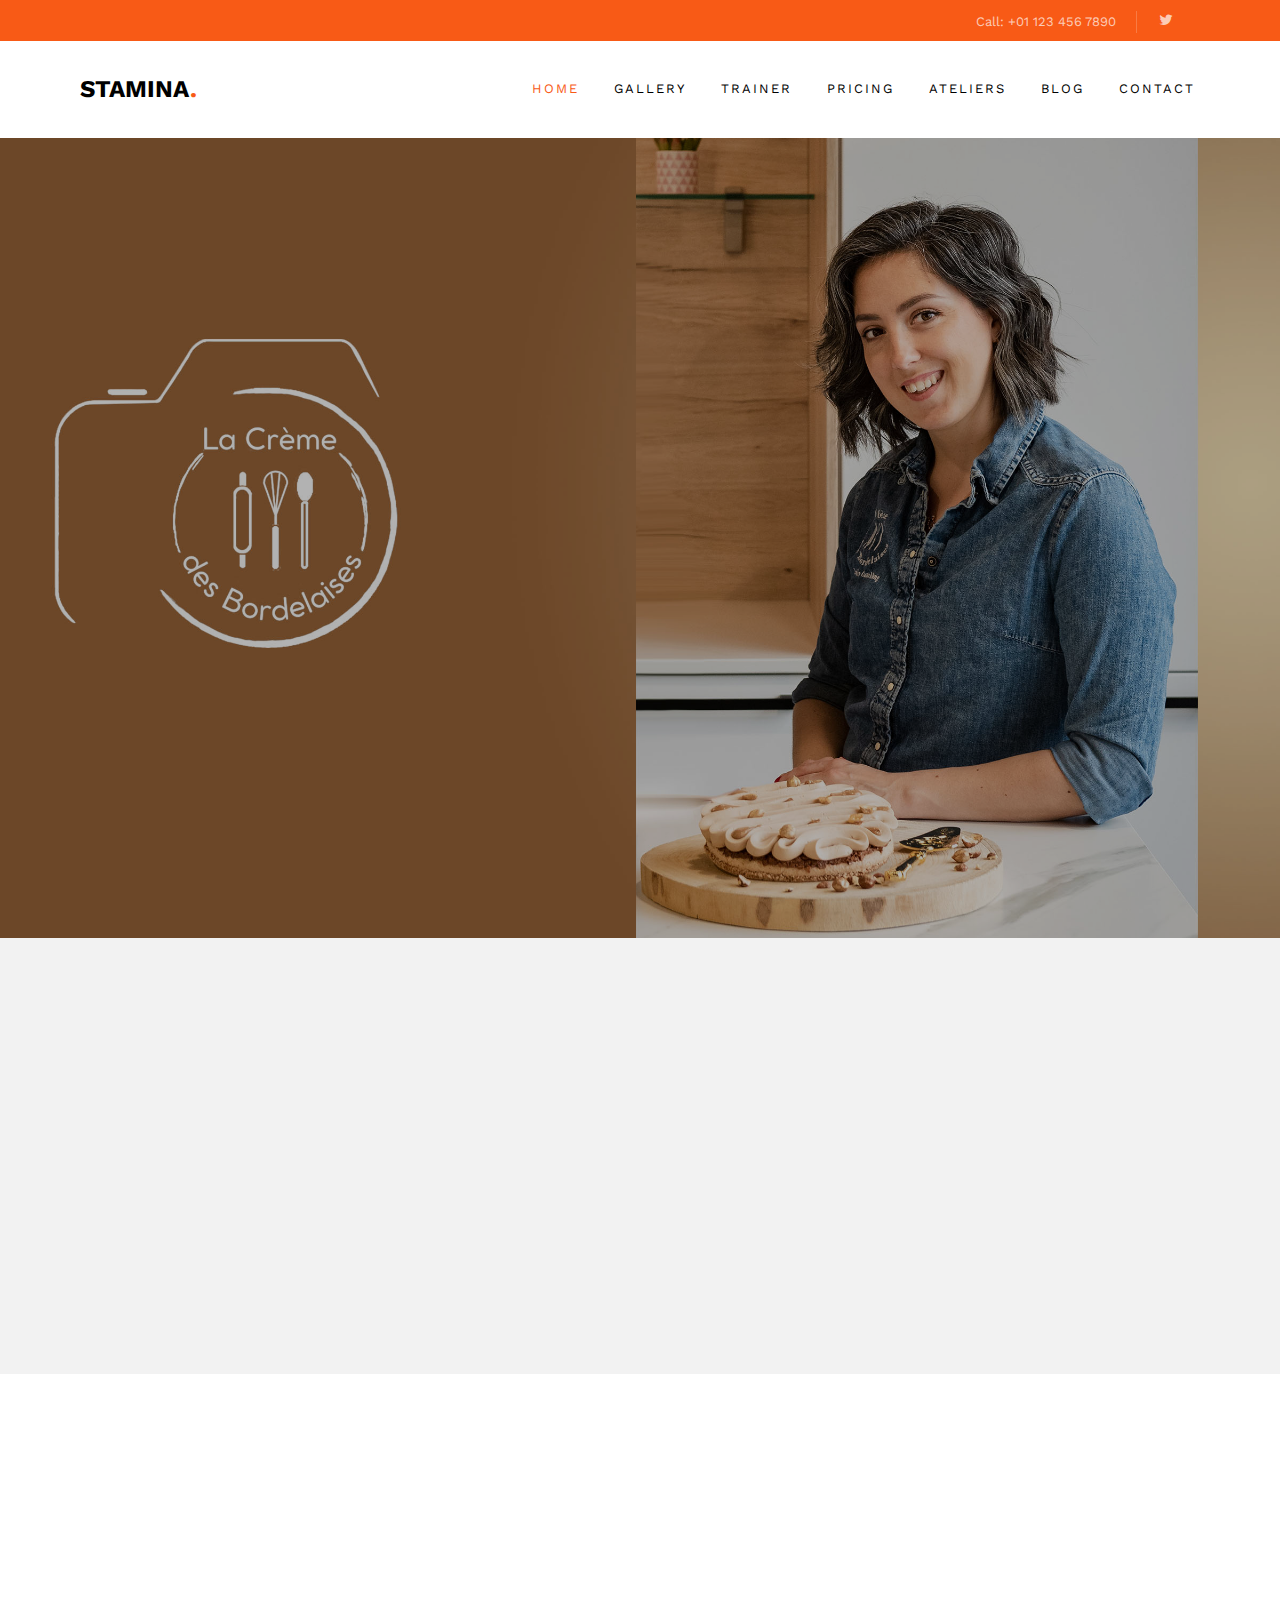
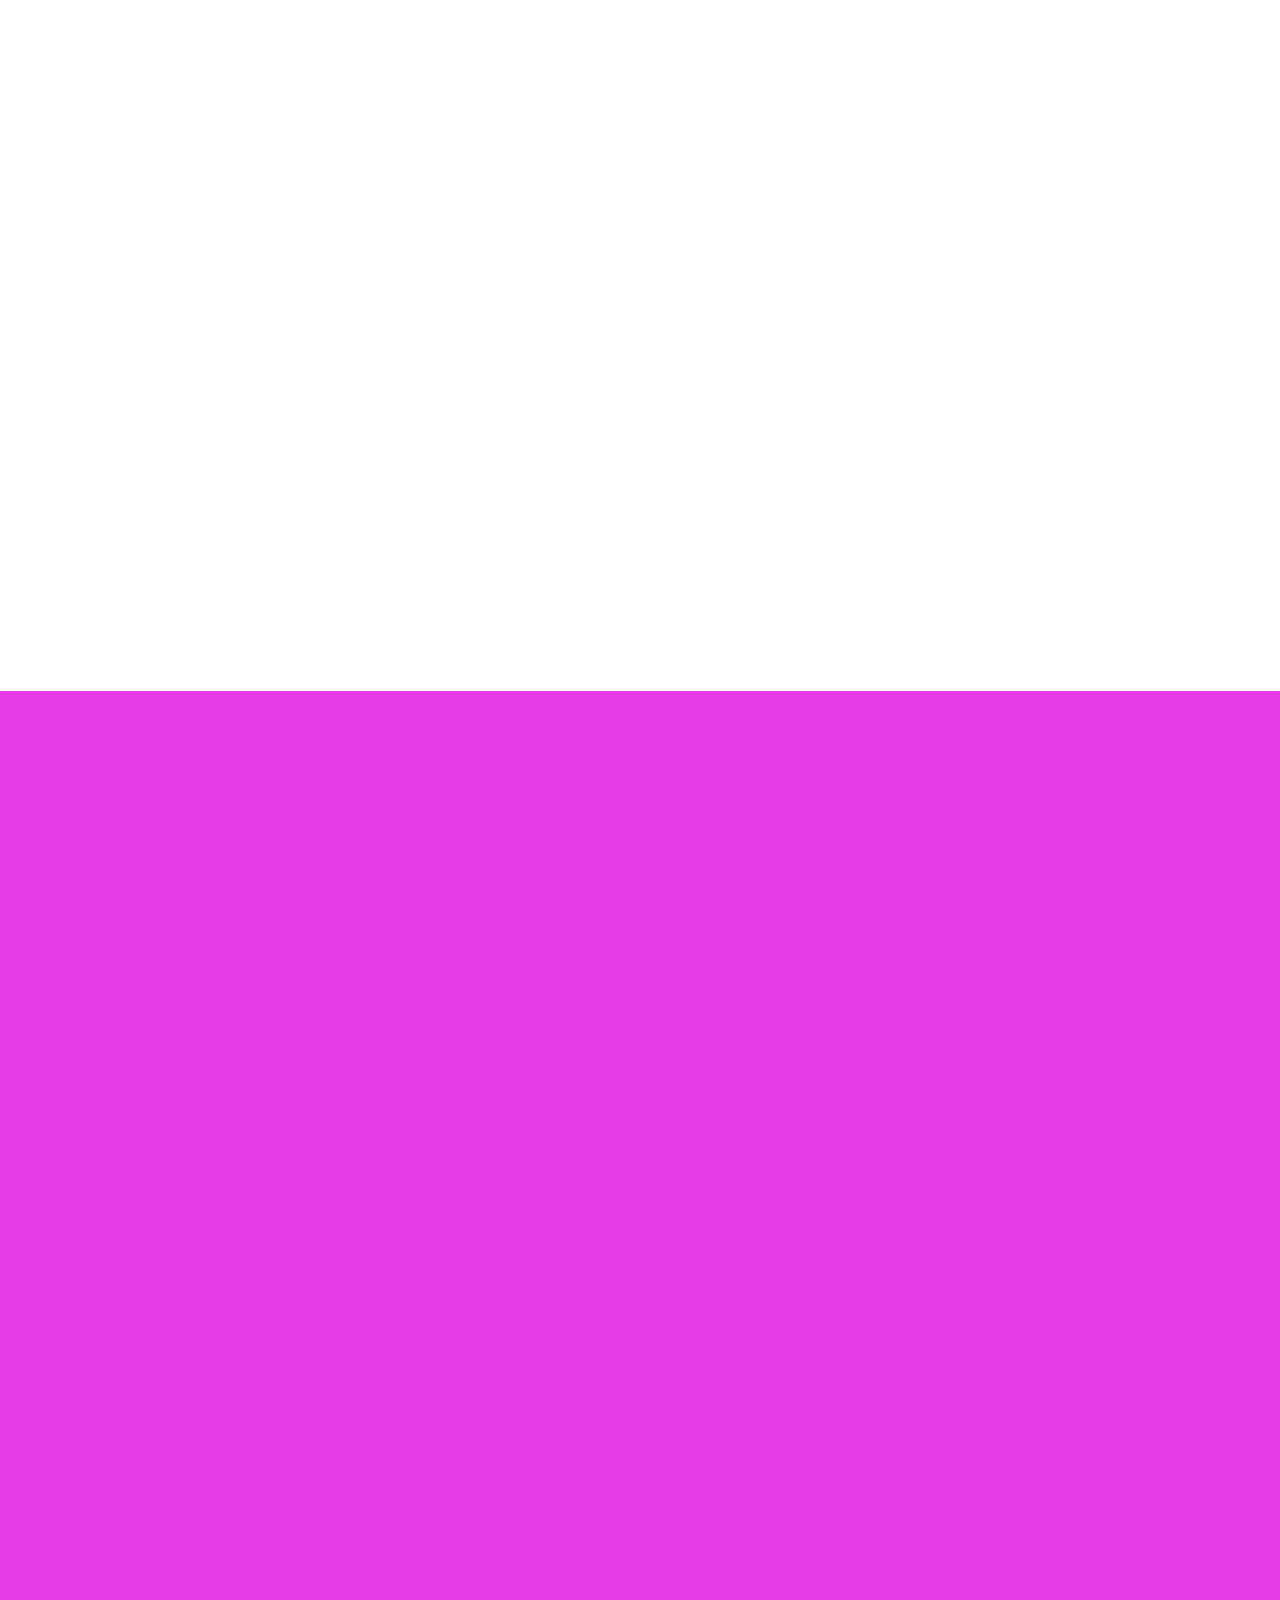
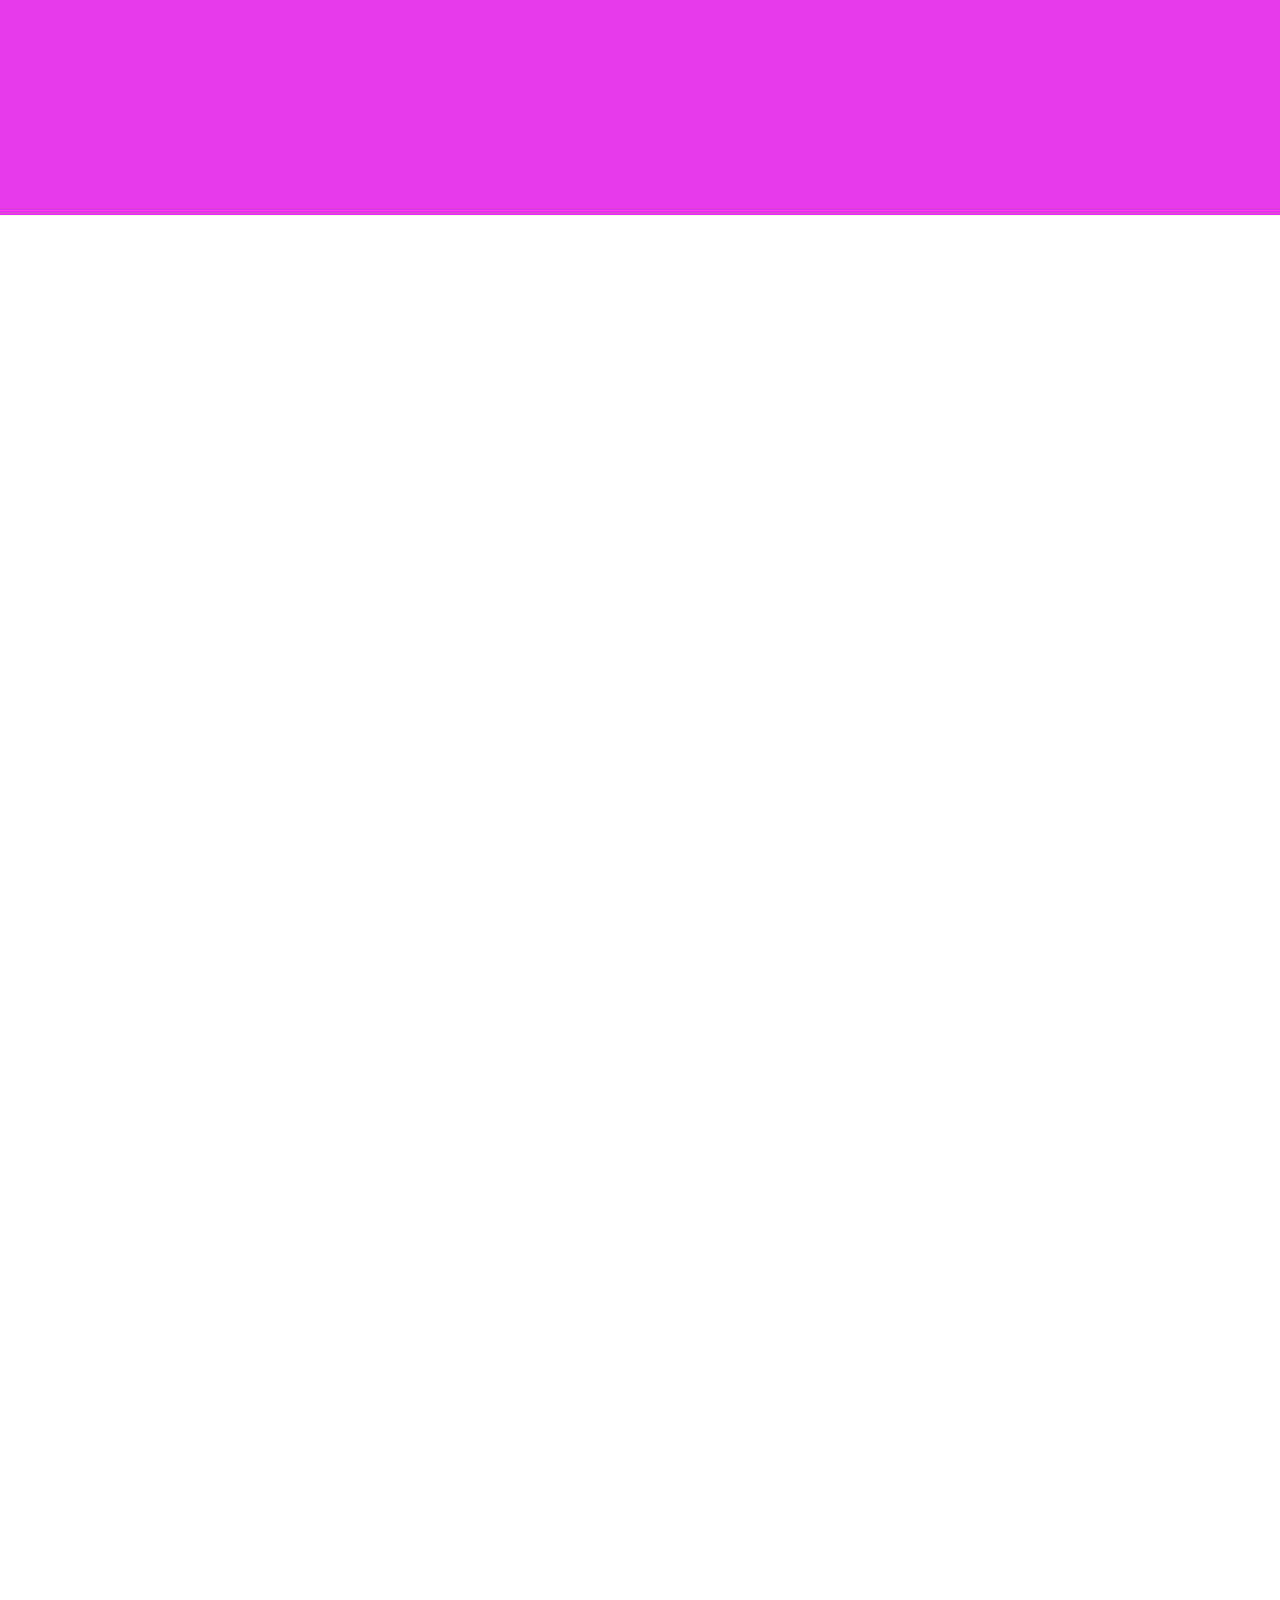
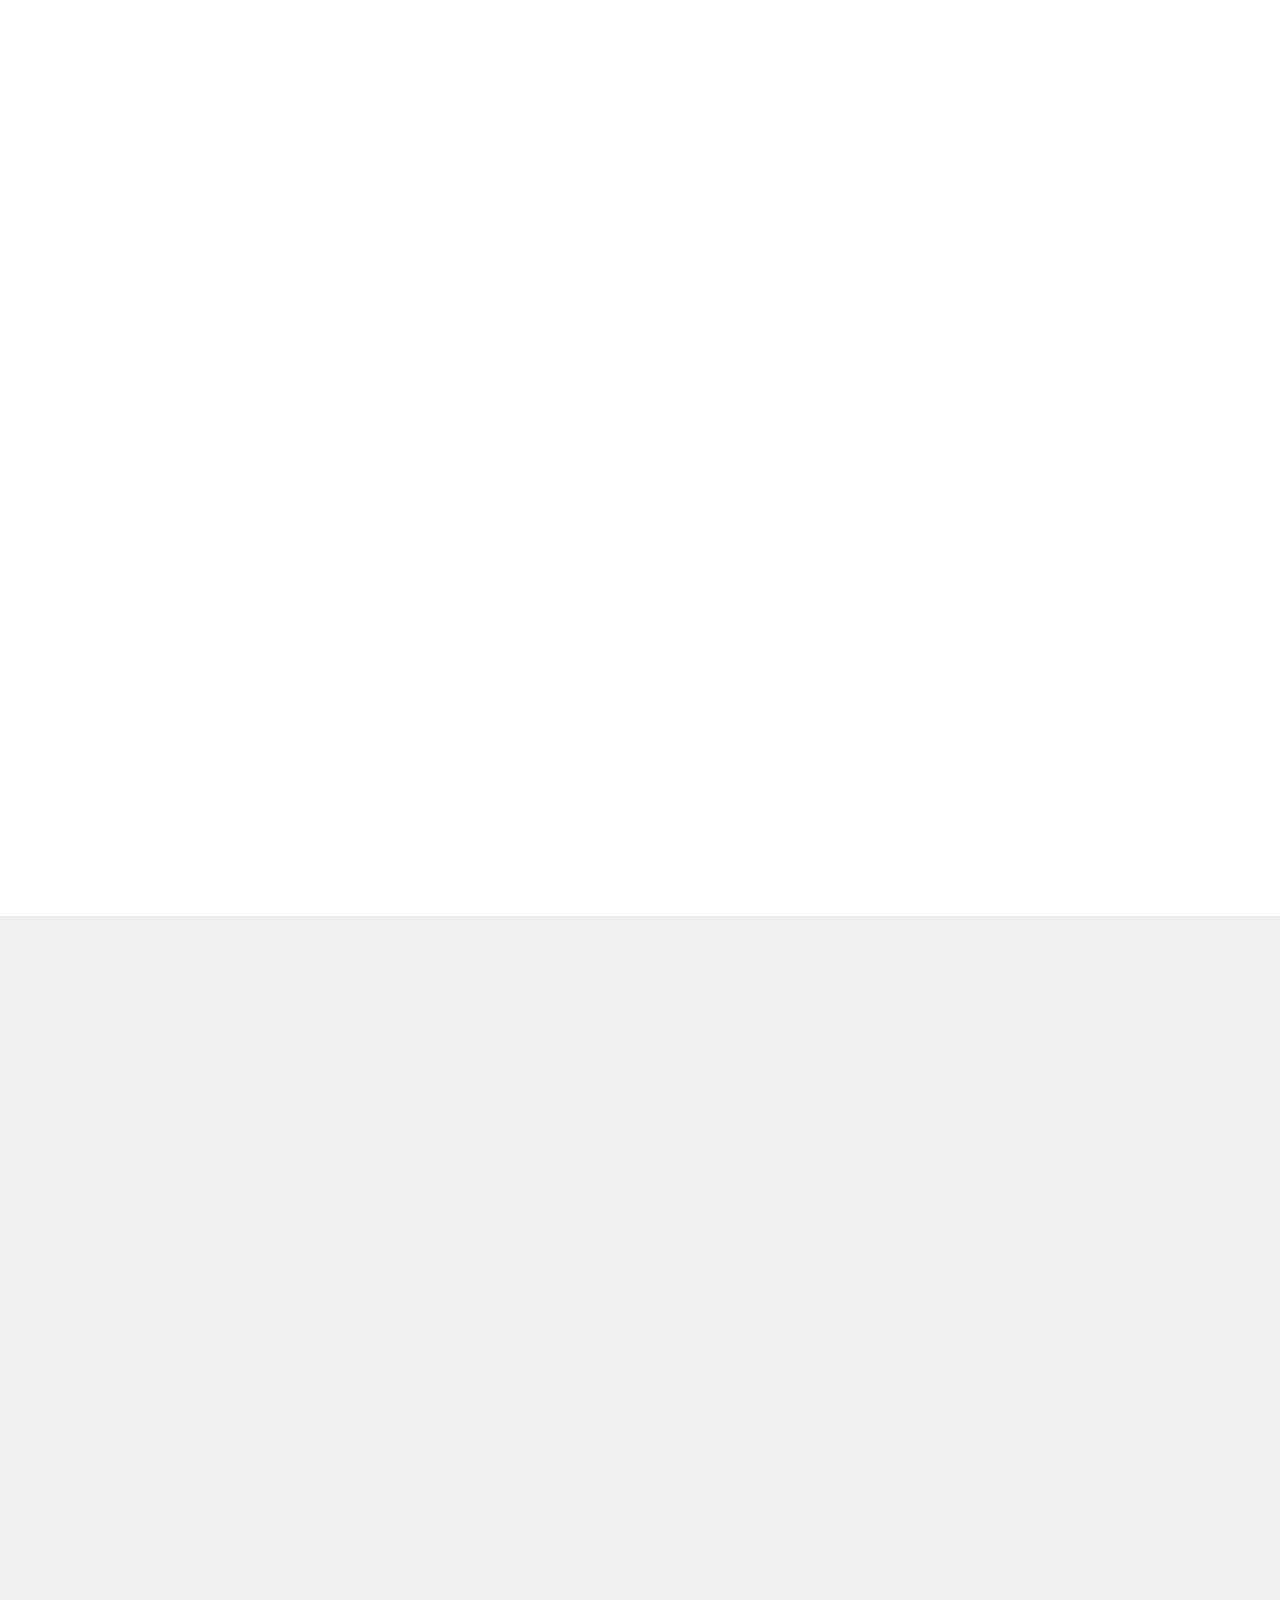
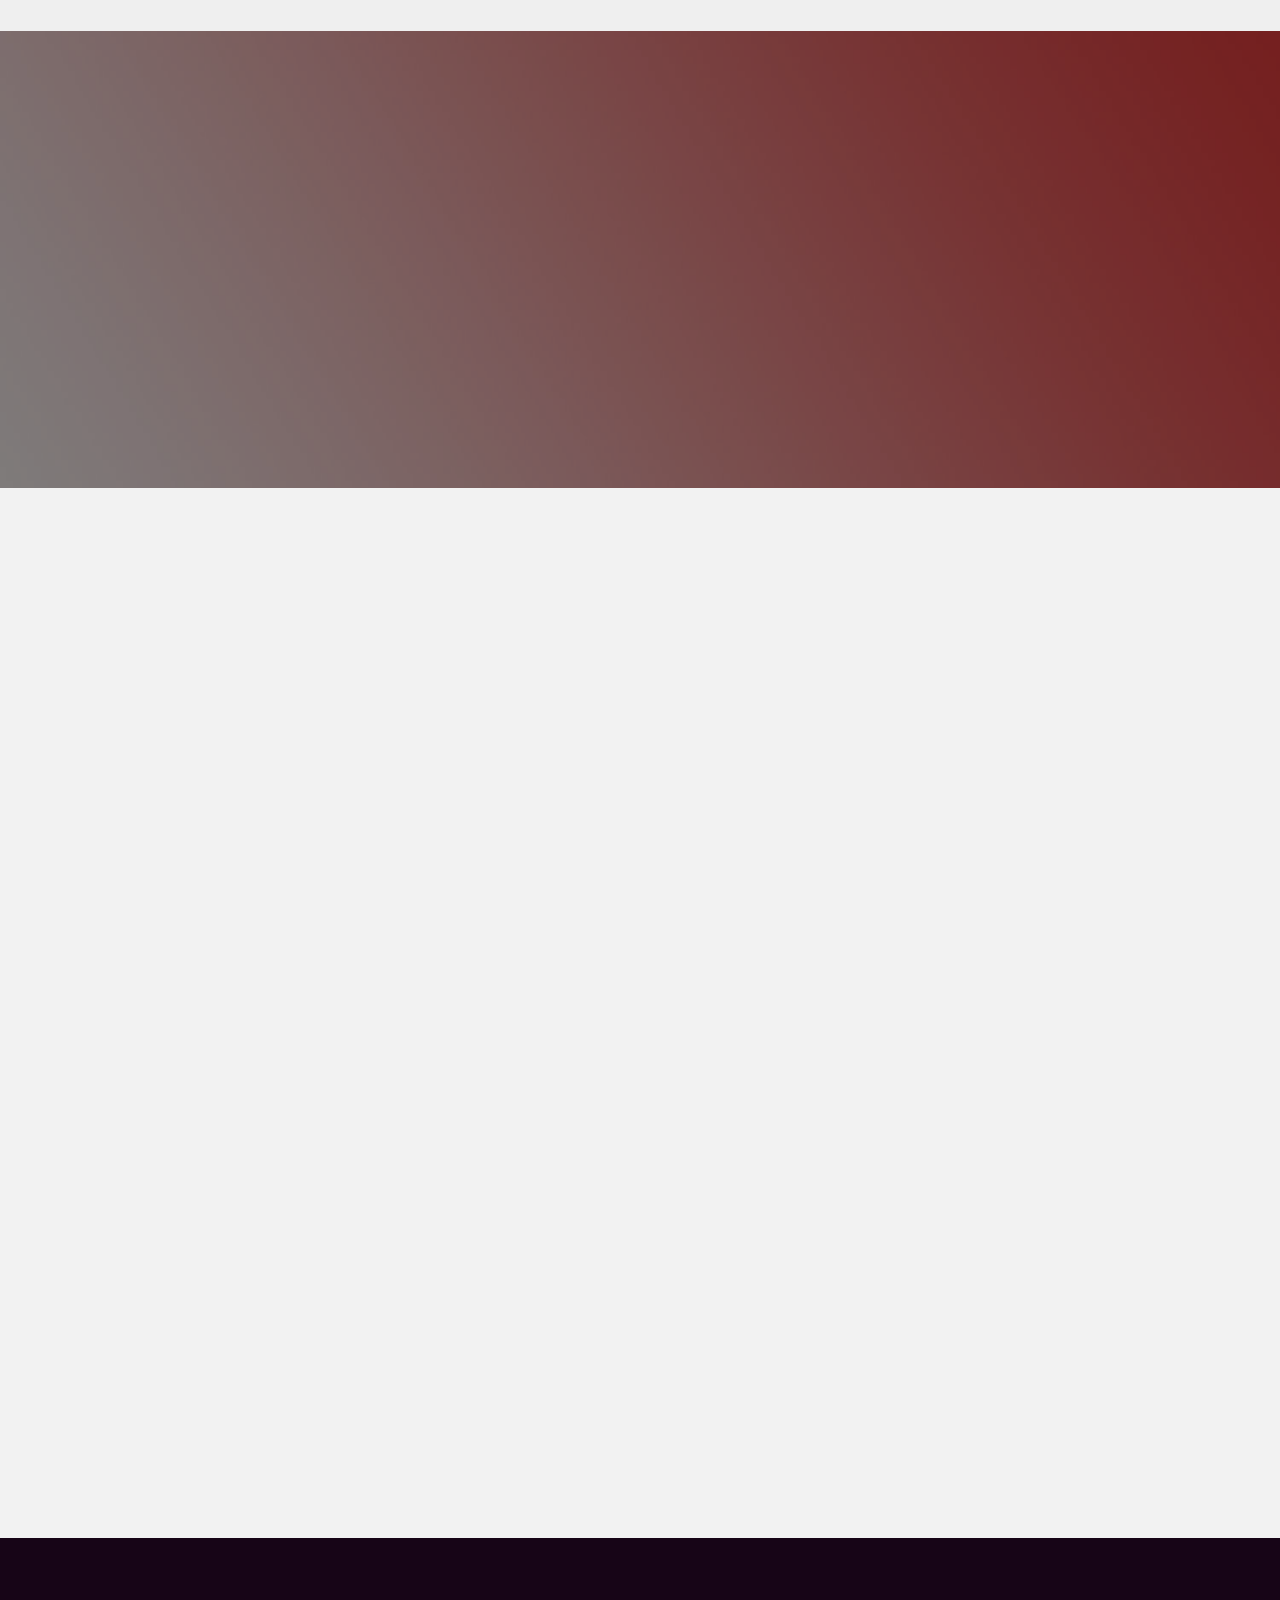
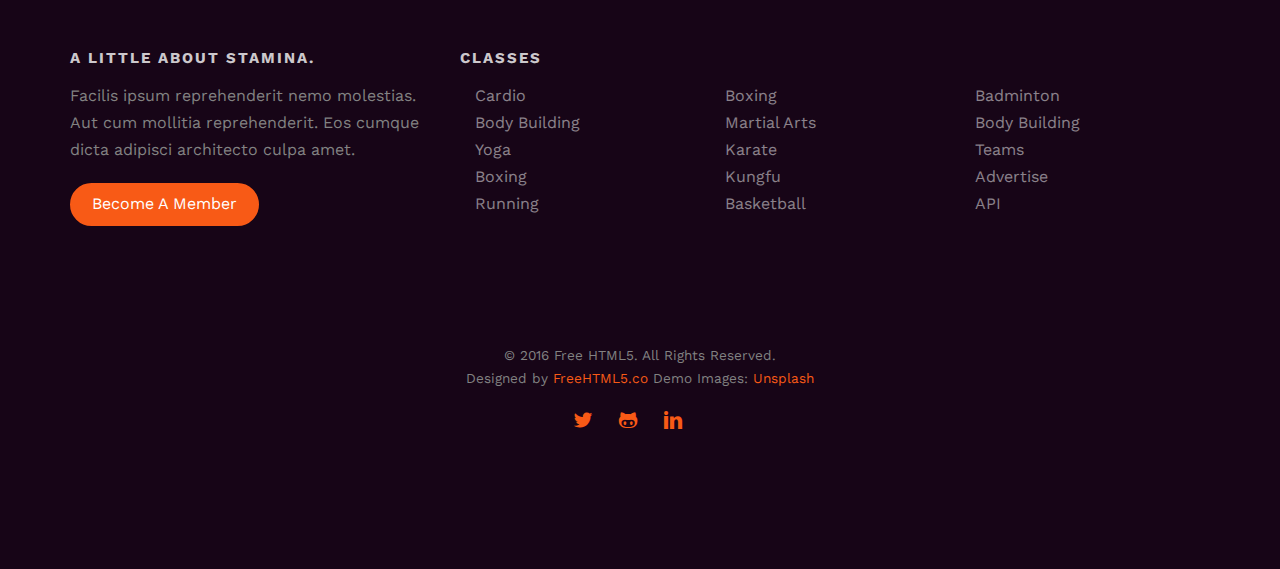
<file: index.html>
<!DOCTYPE HTML>
<html>
	<head>
	<meta charset="utf-8">
	<meta http-equiv="X-UA-Compatible" content="IE=edge">
	<title>Stamina &mdash; Free Website Template, Free HTML5 Template by freehtml5.co</title>
	<meta name="viewport" content="width=device-width, initial-scale=1">
	<meta name="description" content="Free HTML5 Website Template by freehtml5.co" />
	<meta name="keywords" content="free website templates, free html5, free template, free bootstrap, free website template, html5, css3, mobile first, responsive" />
	<meta name="author" content="freehtml5.co" />

	<!-- 
	//////////////////////////////////////////////////////

	FREE HTML5 TEMPLATE 
	DESIGNED & DEVELOPED by FreeHTML5.co
		
	Website: 		http://freehtml5.co/
	Email: 			info@freehtml5.co
	Twitter: 		http://twitter.com/fh5co
	Facebook: 		https://www.facebook.com/fh5co

	//////////////////////////////////////////////////////
	 -->

  	<!-- Facebook and Twitter integration -->
	<meta property="og:title" content=""/>
	<meta property="og:image" content=""/>
	<meta property="og:url" content=""/>
	<meta property="og:site_name" content=""/>
	<meta property="og:description" content=""/>
	<meta name="twitter:title" content="" />
	<meta name="twitter:image" content="" />
	<meta name="twitter:url" content="" />
	<meta name="twitter:card" content="" />

	<link href="https://fonts.googleapis.com/css?family=Work+Sans:300,400,500,700,800" rel="stylesheet">
	
	<!-- Animate.css -->
	<link rel="stylesheet" href="css/animate.css">
	<!-- Icomoon Icon Fonts-->
	<link rel="stylesheet" href="css/icomoon.css">
	<!-- Bootstrap  -->
	<link rel="stylesheet" href="css/bootstrap.css">

	<!-- Magnific Popup -->
	<link rel="stylesheet" href="css/magnific-popup.css">

	<!-- Owl Carousel  -->
	<link rel="stylesheet" href="css/owl.carousel.min.css">
	<link rel="stylesheet" href="css/owl.theme.default.min.css">

	<!-- Theme style  -->
	<link rel="stylesheet" href="css/style.css">

	<!-- Modernizr JS -->
	<script src="js/modernizr-2.6.2.min.js"></script>
	<!-- FOR IE9 below -->
	<!--[if lt IE 9]>
	<script src="js/respond.min.js"></script>
	<![endif]-->

	</head>
	<body>
		
	<div class="fh5co-loader"></div>
	
	<div id="page">
	<nav class="fh5co-nav" role="navigation">
		<div class="top">
			<div class="container">
				<div class="row">
					<div class="col-xs-12 text-right">
						<p class="num">Call: +01 123 456 7890</p>
						<ul class="fh5co-social">
							<li><a href="#"><i class="icon-twitter"></i></a></li>
							<li><a href="#"><i class="icon-dribbble"></i></a></li>
							<li><a href="#"><i class="icon-github"></i></a></li>
						</ul>
					</div>
				</div>
			</div>
		</div>
		<div class="top-menu">
			<div class="container">
				<div class="row">
					<div class="col-xs-2">
						<div id="fh5co-logo"><a href="index.html">Stamina<span>.</span></a></div>
					</div>
					<div class="col-xs-10 text-right menu-1">
						<ul>
							<li class="active"><a href="index.html">Home</a></li>
							<li><a href="gallery.html">Gallery</a></li>
							<li><a href="about.html">Trainer</a></li>
							<li><a href="pricing.html">Pricing</a></li>
							<li><a href="Atelier.html">Ateliers</a></li>
							<li class="has-dropdown">
								<a href="blog.html">Blog</a>
								<ul class="dropdown">
									<li><a href="#">Web Design</a></li>
									<li><a href="#">eCommerce</a></li>
									<li><a href="#">Branding</a></li>
									<li><a href="#">API</a></li>
								</ul>
							</li>
							<li><a href="contact.html">Contact</a></li>
						</ul>
					</div>
				</div>
				
			</div>
		</div>
	</nav>

	<header id="fh5co-header" class="fh5co-cover" role="banner" style="background-image:url(images/img_bg_2.jpg);" data-stellar-background-ratio="0.5">
		<div class="overlay"></div>
		<div class="container">
			<div class="row">
				<div class="col-md-8 col-md-offset-2 text-center">
					<div class="display-t">
						<div class="display-tc animate-box" data-animate-effect="fadeIn">
							<h1>Make it a lifestyle, not a duty</h1>
							<h2>Free html5 templates Made by <a href="http://freehtml5.co/" target="_blank">freehtml5.co</a></h2>
							<p><a href="https://vimeo.com/channels/staffpicks/93951774" class="btn btn-primary popup-vimeo">Watch Our Video</a></p>
						</div>
					</div>
				</div>
			</div>
		</div>
	</header>

	<div id="fh5co-services" class="fh5co-bg-section">
		<div class="container">
			<div class="row">
				<div class="col-md-4 text-center animate-box">
					<div class="services">
						<span><img class="img-responsive" src="images/dumbbell.svg" alt=""></span>
						<h3>Weight Lifting</h3>
						<p>Dignissimos asperiores vitae velit veniam totam fuga molestias accusamus alias autem provident. Odit ab aliquam dolor eius</p>
						<p><a href="#" class="btn btn-primary btn-outline btn-sm">More <i class="icon-arrow-right"></i></a></p>
					</div>
				</div>
				<div class="col-md-4 text-center animate-box">
					<div class="services">
						<span><img class="img-responsive" src="images/exercise.svg" alt=""></span>
						<h3>Running</h3>
						<p>Dignissimos asperiores vitae velit veniam totam fuga molestias accusamus alias autem provident. Odit ab aliquam dolor eius</p>
						<p><a href="#" class="btn btn-primary btn-outline btn-sm">More <i class="icon-arrow-right"></i></a></p>
					</div>
				</div>
				<div class="col-md-4 text-center animate-box">
					<div class="services">
						<span><img class="img-responsive" src="images/yoga-carpet.svg" alt=""></span>
						<h3>Yoga</h3>
						<p>Dignissimos asperiores vitae velit veniam totam fuga molestias accusamus alias autem provident. Odit ab aliquam dolor eius</p>
						<p><a href="#" class="btn btn-primary btn-outline btn-sm">More <i class="icon-arrow-right"></i></a></p>
					</div>
				</div>
			</div>
		</div>
	</div>

	<div id="fh5co-trainer">
		<div class="container">
			<div class="row animate-box">
				<div class="col-md-8 col-md-offset-2 text-center fh5co-heading">
					<h2>Fitness Expert</h2>
					<p>Dignissimos asperiores vitae velit veniam totam fuga molestias accusamus alias autem provident. Odit ab aliquam dolor eius.</p>
				</div>
			</div>
			<div class="row">
				<div class="col-md-4 col-sm-4 animate-box">
					<div class="trainer">
						<a href="#"><img class="img-responsive" src="images/trainer-1.jpg" alt="trainer"></a>
						<div class="title">
							<h3><a href="#">Angel Adams</a></h3>
							<span>Dance Expert</span>
						</div>
						<div class="desc text-center">
							<ul class="fh5co-social-icons">
								<li><a href="#"><i class="icon-twitter"></i></a></li>
								<li><a href="#"><i class="icon-facebook"></i></a></li>
								<li><a href="#"><i class="icon-linkedin"></i></a></li>
								<li><a href="#"><i class="icon-dribbble"></i></a></li>
							</ul>
						</div>
					</div>
				</div>
				<div class="col-md-4 col-sm-4 animate-box">
					<div class="trainer">
						<a href="#"><img class="img-responsive" src="images/trainer-2.jpg" alt="trainer"></a>
						<div class="title">
							<h3><a href="#">Arnold Smith</a></h3>
							<span>Body Building Expert</span>
						</div>
						<div class="desc text-center">
							<ul class="fh5co-social-icons">
								<li><a href="#"><i class="icon-twitter"></i></a></li>
								<li><a href="#"><i class="icon-facebook"></i></a></li>
								<li><a href="#"><i class="icon-linkedin"></i></a></li>
								<li><a href="#"><i class="icon-dribbble"></i></a></li>
							</ul>
						</div>
					</div>
				</div>
				<div class="col-md-4 col-sm-4 animate-box">
					<div class="trainer">
						<a href="#"><img class="img-responsive" src="images/trainer-3.jpg" alt="trainer"></a>
						<div class="title">
							<h3><a href="#">Rachel Seely</a></h3>
							<span>Yoga Expert</span>
						</div>
						<div class="desc text-center">
							<ul class="fh5co-social-icons">
								<li><a href="#"><i class="icon-twitter"></i></a></li>
								<li><a href="#"><i class="icon-facebook"></i></a></li>
								<li><a href="#"><i class="icon-linkedin"></i></a></li>
								<li><a href="#"><i class="icon-dribbble"></i></a></li>
							</ul>
						</div>
					</div>
				</div>
			</div>
		</div>
	</div>
	
	<div id="fh5co-schedule" class="fh5co-bg" style="background-image: url(images/img_bg_1.jpg);">
		<div class="container">
			<div class="row">
				<div class="col-md-8 col-md-offset-2 text-center fh5co-heading animate-box">
					<h2>Class Schedule</h2>
				</div>
			</div>

			<div class="row animate-box">
				
				<div class="fh5co-tabs">
					<ul class="fh5co-tab-nav">
						<li class="active"><a href="#" data-tab="1"><span class="visible-xs">S</span><span class="hidden-xs">Sunday</span></a></li>
						<li><a href="#" data-tab="2"><span class="visible-xs">M</span><span class="hidden-xs">Monday</span></a></li>
						<li><a href="#" data-tab="3"><span class="visible-xs">T</span><span class="hidden-xs">Tuesday</span></a></li>
						<li><a href="#" data-tab="4"><span class="visible-xs">W</span><span class="hidden-xs">Wednesday</span></a></li>

						<li><a href="#" data-tab="5"><span class="visible-xs">Th</span><span class="hidden-xs">Thursday</span></a></li>
						<li><a href="#" data-tab="6"><span class="visible-xs">F</span><span class="hidden-xs">Friday</span></a></li>
						<li><a href="#" data-tab="7"><span class="visible-xs">S</span><span class="hidden-xs">Saturday</span></a></li>
					</ul>

					<!-- Tabs -->
					<div class="fh5co-tab-content-wrap">
						<div class="fh5co-tab-content tab-content active" data-tab-content="1">
							<ul class="class-schedule">
								<li class="text-center">
									<span><img src="images/exercise.svg" class="img-responsive" alt=""></span>
									<span class="time">7:00 AM - 8AM</span>
									<h4>Cardio</h4>
									<small>Angel Adams</small>
								</li>
								<li class="text-center">
									<span><img src="images/dumbbell.svg" class="img-responsive" alt=""></span>
									<span class="time">9:00 AM - 11AM</span>
									<h4>Body Building</h4>
									<small>Angel Adams</small>
								</li>
								<li class="text-center">
									<span><img src="images/yoga-carpet.svg" class="img-responsive" alt=""></span>
									<span class="time">6:00 AM - 7AM</span>
									<h4>Yoga</h4>
									<small>Angel Adams</small>
								</li>
								<li class="text-center">
									<span><img src="images/two-boxing-gloves.svg" class="img-responsive" alt=""></span>
									<span class="time">7:00 AM - 8AM</span>
									<h4>Boxing</h4>
									<small>Angel Adams</small>
								</li>
								<li class="text-center">
									<span><img src="images/ballet.svg" class="img-responsive" alt=""></span>
									<span class="time">7:00 AM - 8AM</span>
									<h4>Ballet Dance</h4>
									<small>Angel Adams</small>
								</li>
								<li class="text-center">
									<span><img src="images/dumbbell.svg" class="img-responsive" alt=""></span>
									<span class="time">9:00 AM - 11AM</span>
									<h4>Body Building</h4>
									<small>Angel Adams</small>
								</li>
								<li class="text-center">
									<span><img src="images/yoga-carpet.svg" class="img-responsive" alt=""></span>
									<span class="time">6:00 AM - 7AM</span>
									<h4>Yoga</h4>
									<small>Angel Adams</small>
								</li>
								<li class="text-center">
									<span><img src="images/exercise.svg" class="img-responsive" alt=""></span>
									<span class="time">7:00 AM - 8AM</span>
									<h4>Cardio</h4>
									<small>Angel Adams</small>
								</li>
							</ul>
						</div>

						<div class="fh5co-tab-content tab-content active" data-tab-content="2">
							<ul class="class-schedule">
								<li class="text-center">
									<span><img src="images/exercise.svg" class="img-responsive" alt=""></span>
									<span class="time">7:00 AM - 8AM</span>
									<h4>Cardio</h4>
									<small>Angel Adams</small>
								</li>
								<li class="text-center">
									<span><img src="images/dumbbell.svg" class="img-responsive" alt=""></span>
									<span class="time">9:00 AM - 11AM</span>
									<h4>Body Building</h4>
									<small>Angel Adams</small>
								</li>
								<li class="text-center">
									<span><img src="images/yoga-carpet.svg" class="img-responsive" alt=""></span>
									<span class="time">6:00 AM - 7AM</span>
									<h4>Yoga</h4>
									<small>Angel Adams</small>
								</li>
								<li class="text-center">
									<span><img src="images/two-boxing-gloves.svg" class="img-responsive" alt=""></span>
									<span class="time">7:00 AM - 8AM</span>
									<h4>Boxing</h4>
									<small>Angel Adams</small>
								</li>
								<li class="text-center">
									<span><img src="images/ballet.svg" class="img-responsive" alt=""></span>
									<span class="time">7:00 AM - 8AM</span>
									<h4>Ballet Dance</h4>
									<small>Angel Adams</small>
								</li>
								<li class="text-center">
									<span><img src="images/dumbbell.svg" class="img-responsive" alt=""></span>
									<span class="time">9:00 AM - 11AM</span>
									<h4>Body Building</h4>
									<small>Angel Adams</small>
								</li>
								<li class="text-center">
									<span><img src="images/yoga-carpet.svg" class="img-responsive" alt=""></span>
									<span class="time">6:00 AM - 7AM</span>
									<h4>Yoga</h4>
									<small>Angel Adams</small>
								</li>
								<li class="text-center">
									<span><img src="images/exercise.svg" class="img-responsive" alt=""></span>
									<span class="time">7:00 AM - 8AM</span>
									<h4>Cardio</h4>
									<small>Angel Adams</small>
								</li>
							</ul>
						</div>

						<div class="fh5co-tab-content tab-content active" data-tab-content="3">
							<ul class="class-schedule">
								<li class="text-center">
									<span><img src="images/exercise.svg" class="img-responsive" alt=""></span>
									<span class="time">7:00 AM - 8AM</span>
									<h4>Cardio</h4>
									<small>Angel Adams</small>
								</li>
								<li class="text-center">
									<span><img src="images/dumbbell.svg" class="img-responsive" alt=""></span>
									<span class="time">9:00 AM - 11AM</span>
									<h4>Body Building</h4>
									<small>Angel Adams</small>
								</li>
								<li class="text-center">
									<span><img src="images/yoga-carpet.svg" class="img-responsive" alt=""></span>
									<span class="time">6:00 AM - 7AM</span>
									<h4>Yoga</h4>
									<small>Angel Adams</small>
								</li>
								<li class="text-center">
									<span><img src="images/two-boxing-gloves.svg" class="img-responsive" alt=""></span>
									<span class="time">7:00 AM - 8AM</span>
									<h4>Boxing</h4>
									<small>Angel Adams</small>
								</li>
								<li class="text-center">
									<span><img src="images/ballet.svg" class="img-responsive" alt=""></span>
									<span class="time">7:00 AM - 8AM</span>
									<h4>Ballet Dance</h4>
									<small>Angel Adams</small>
								</li>
								<li class="text-center">
									<span><img src="images/dumbbell.svg" class="img-responsive" alt=""></span>
									<span class="time">9:00 AM - 11AM</span>
									<h4>Body Building</h4>
									<small>Angel Adams</small>
								</li>
								<li class="text-center">
									<span><img src="images/yoga-carpet.svg" class="img-responsive" alt=""></span>
									<span class="time">6:00 AM - 7AM</span>
									<h4>Yoga</h4>
									<small>Angel Adams</small>
								</li>
								<li class="text-center">
									<span><img src="images/exercise.svg" class="img-responsive" alt=""></span>
									<span class="time">7:00 AM - 8AM</span>
									<h4>Cardio</h4>
									<small>Angel Adams</small>
								</li>
							</ul>
						</div>

						<div class="fh5co-tab-content tab-content active" data-tab-content="4">
							<ul class="class-schedule">
								<li class="text-center">
									<span><img src="images/exercise.svg" class="img-responsive" alt=""></span>
									<span class="time">7:00 AM - 8AM</span>
									<h4>Cardio</h4>
									<small>Angel Adams</small>
								</li>
								<li class="text-center">
									<span><img src="images/dumbbell.svg" class="img-responsive" alt=""></span>
									<span class="time">9:00 AM - 11AM</span>
									<h4>Body Building</h4>
									<small>Angel Adams</small>
								</li>
								<li class="text-center">
									<span><img src="images/yoga-carpet.svg" class="img-responsive" alt=""></span>
									<span class="time">6:00 AM - 7AM</span>
									<h4>Yoga</h4>
									<small>Angel Adams</small>
								</li>
								<li class="text-center">
									<span><img src="images/two-boxing-gloves.svg" class="img-responsive" alt=""></span>
									<span class="time">7:00 AM - 8AM</span>
									<h4>Boxing</h4>
									<small>Angel Adams</small>
								</li>
								<li class="text-center">
									<span><img src="images/ballet.svg" class="img-responsive" alt=""></span>
									<span class="time">7:00 AM - 8AM</span>
									<h4>Ballet Dance</h4>
									<small>Angel Adams</small>
								</li>
								<li class="text-center">
									<span><img src="images/dumbbell.svg" class="img-responsive" alt=""></span>
									<span class="time">9:00 AM - 11AM</span>
									<h4>Body Building</h4>
									<small>Angel Adams</small>
								</li>
								<li class="text-center">
									<span><img src="images/yoga-carpet.svg" class="img-responsive" alt=""></span>
									<span class="time">6:00 AM - 7AM</span>
									<h4>Yoga</h4>
									<small>Angel Adams</small>
								</li>
								<li class="text-center">
									<span><img src="images/exercise.svg" class="img-responsive" alt=""></span>
									<span class="time">7:00 AM - 8AM</span>
									<h4>Cardio</h4>
									<small>Angel Adams</small>
								</li>
							</ul>
						</div>

						<div class="fh5co-tab-content tab-content active" data-tab-content="5">
							<ul class="class-schedule">
								<li class="text-center">
									<span><img src="images/exercise.svg" class="img-responsive" alt=""></span>
									<span class="time">7:00 AM - 8AM</span>
									<h4>Cardio</h4>
									<small>Angel Adams</small>
								</li>
								<li class="text-center">
									<span><img src="images/dumbbell.svg" class="img-responsive" alt=""></span>
									<span class="time">9:00 AM - 11AM</span>
									<h4>Body Building</h4>
									<small>Angel Adams</small>
								</li>
								<li class="text-center">
									<span><img src="images/yoga-carpet.svg" class="img-responsive" alt=""></span>
									<span class="time">6:00 AM - 7AM</span>
									<h4>Yoga</h4>
									<small>Angel Adams</small>
								</li>
								<li class="text-center">
									<span><img src="images/two-boxing-gloves.svg" class="img-responsive" alt=""></span>
									<span class="time">7:00 AM - 8AM</span>
									<h4>Boxing</h4>
									<small>Angel Adams</small>
								</li>
								<li class="text-center">
									<span><img src="images/ballet.svg" class="img-responsive" alt=""></span>
									<span class="time">7:00 AM - 8AM</span>
									<h4>Ballet Dance</h4>
									<small>Angel Adams</small>
								</li>
								<li class="text-center">
									<span><img src="images/dumbbell.svg" class="img-responsive" alt=""></span>
									<span class="time">9:00 AM - 11AM</span>
									<h4>Body Building</h4>
									<small>Angel Adams</small>
								</li>
								<li class="text-center">
									<span><img src="images/yoga-carpet.svg" class="img-responsive" alt=""></span>
									<span class="time">6:00 AM - 7AM</span>
									<h4>Yoga</h4>
									<small>Angel Adams</small>
								</li>
								<li class="text-center">
									<span><img src="images/exercise.svg" class="img-responsive" alt=""></span>
									<span class="time">7:00 AM - 8AM</span>
									<h4>Cardio</h4>
									<small>Angel Adams</small>
								</li>
							</ul>
						</div>

						<div class="fh5co-tab-content tab-content active" data-tab-content="6">
							<ul class="class-schedule">
								<li class="text-center">
									<span><img src="images/exercise.svg" class="img-responsive" alt=""></span>
									<span class="time">7:00 AM - 8AM</span>
									<h4>Cardio</h4>
									<small>Angel Adams</small>
								</li>
								<li class="text-center">
									<span><img src="images/dumbbell.svg" class="img-responsive" alt=""></span>
									<span class="time">9:00 AM - 11AM</span>
									<h4>Body Building</h4>
									<small>Angel Adams</small>
								</li>
								<li class="text-center">
									<span><img src="images/yoga-carpet.svg" class="img-responsive" alt=""></span>
									<span class="time">6:00 AM - 7AM</span>
									<h4>Yoga</h4>
									<small>Angel Adams</small>
								</li>
								<li class="text-center">
									<span><img src="images/two-boxing-gloves.svg" class="img-responsive" alt=""></span>
									<span class="time">7:00 AM - 8AM</span>
									<h4>Boxing</h4>
									<small>Angel Adams</small>
								</li>
								<li class="text-center">
									<span><img src="images/ballet.svg" class="img-responsive" alt=""></span>
									<span class="time">7:00 AM - 8AM</span>
									<h4>Ballet Dance</h4>
									<small>Angel Adams</small>
								</li>
								<li class="text-center">
									<span><img src="images/dumbbell.svg" class="img-responsive" alt=""></span>
									<span class="time">9:00 AM - 11AM</span>
									<h4>Body Building</h4>
									<small>Angel Adams</small>
								</li>
								<li class="text-center">
									<span><img src="images/yoga-carpet.svg" class="img-responsive" alt=""></span>
									<span class="time">6:00 AM - 7AM</span>
									<h4>Yoga</h4>
									<small>Angel Adams</small>
								</li>
								<li class="text-center">
									<span><img src="images/exercise.svg" class="img-responsive" alt=""></span>
									<span class="time">7:00 AM - 8AM</span>
									<h4>Cardio</h4>
									<small>Angel Adams</small>
								</li>
							</ul>
						</div>

						<div class="fh5co-tab-content tab-content active" data-tab-content="7">
							<ul class="class-schedule">
								<li class="text-center">
									<span><img src="images/exercise.svg" class="img-responsive" alt=""></span>
									<span class="time">7:00 AM - 8AM</span>
									<h4>Cardio</h4>
									<small>Angel Adams</small>
								</li>
								<li class="text-center">
									<span><img src="images/dumbbell.svg" class="img-responsive" alt=""></span>
									<span class="time">9:00 AM - 11AM</span>
									<h4>Body Building</h4>
									<small>Angel Adams</small>
								</li>
								<li class="text-center">
									<span><img src="images/yoga-carpet.svg" class="img-responsive" alt=""></span>
									<span class="time">6:00 AM - 7AM</span>
									<h4>Yoga</h4>
									<small>Angel Adams</small>
								</li>
								<li class="text-center">
									<span><img src="images/two-boxing-gloves.svg" class="img-responsive" alt=""></span>
									<span class="time">7:00 AM - 8AM</span>
									<h4>Boxing</h4>
									<small>Angel Adams</small>
								</li>
								<li class="text-center">
									<span><img src="images/ballet.svg" class="img-responsive" alt=""></span>
									<span class="time">7:00 AM - 8AM</span>
									<h4>Ballet Dance</h4>
									<small>Angel Adams</small>
								</li>
								<li class="text-center">
									<span><img src="images/dumbbell.svg" class="img-responsive" alt=""></span>
									<span class="time">9:00 AM - 11AM</span>
									<h4>Body Building</h4>
									<small>Angel Adams</small>
								</li>
								<li class="text-center">
									<span><img src="images/yoga-carpet.svg" class="img-responsive" alt=""></span>
									<span class="time">6:00 AM - 7AM</span>
									<h4>Yoga</h4>
									<small>Angel Adams</small>
								</li>
								<li class="text-center">
									<span><img src="images/exercise.svg" class="img-responsive" alt=""></span>
									<span class="time">7:00 AM - 8AM</span>
									<h4>Cardio</h4>
									<small>Angel Adams</small>
								</li>
							</ul>
						</div>

					</div>

				</div>
			</div>
		</div>
	</div>
	<div id="fh5co-pricing">
		<div class="container">
			<div class="row animate-box">
				<div class="col-md-8 col-md-offset-2 text-center fh5co-heading">
					<h2>Pricing Plan</h2>
					<p>Dignissimos asperiores vitae velit veniam totam fuga molestias accusamus alias autem provident. Odit ab aliquam dolor eius.</p>
				</div>
			</div>
			<div class="row">
				<div class="pricing">
					<div class="col-md-3 animate-box">
						<div class="price-box">
							<h2 class="pricing-plan">Starter</h2>
							<div class="price"><sup class="currency">$</sup>9<small>/month</small></div>
							<ul class="classes">
								<li>15 Cardio Classes</li>
								<li class="color">10 Swimming Lesson</li>
								<li>10 Yoga Classes</li>
								<li class="color">20 Aerobics</li>
								<li>10 Zumba Classes</li>
								<li class="color">5 Massage</li>
								<li>10 Body Building</li>
							</ul>
							<a href="#" class="btn btn-select-plan btn-sm">Select Plan</a>
						</div>
					</div>

					<div class="col-md-3 animate-box">
						<div class="price-box">
							<h2 class="pricing-plan">Basic</h2>
							<div class="price"><sup class="currency">$</sup>27<small>/month</small></div>
							<ul class="classes">
								<li>15 Cardio Classes</li>
								<li class="color">10 Swimming Lesson</li>
								<li>10 Yoga Classes</li>
								<li class="color">20 Aerobics</li>
								<li>10 Zumba Classes</li>
								<li class="color">5 Massage</li>
								<li>10 Body Building</li>
							</ul>
							<a href="#" class="btn btn-select-plan btn-sm">Select Plan</a>
						</div>
					</div>

					<div class="col-md-3 animate-box">
						<div class="price-box popular">
							<h2 class="pricing-plan pricing-plan-offer">Pro <span>Best Offer</span></h2>
							<div class="price"><sup class="currency">$</sup>74<small>/month</small></div>
							<ul class="classes">
								<li>15 Cardio Classes</li>
								<li class="color">10 Swimming Lesson</li>
								<li>10 Yoga Classes</li>
								<li class="color">20 Aerobics</li>
								<li>10 Zumba Classes</li>
								<li class="color">5 Massage</li>
								<li>10 Body Building</li>
							</ul>
							<a href="#" class="btn btn-select-plan btn-sm">Select Plan</a>
						</div>
					</div>

					<div class="col-md-3 animate-box">
						<div class="price-box">
							<h2 class="pricing-plan">Unlimited</h2>
							<div class="price"><sup class="currency">$</sup>140<small>/month</small></div>
							<ul class="classes">
								<li>15 Cardio Classes</li>
								<li class="color">10 Swimming Lesson</li>
								<li>10 Yoga Classes</li>
								<li class="color">20 Aerobics</li>
								<li>10 Zumba Classes</li>
								<li class="color">5 Massage</li>
								<li>10 Body Building</li>
							</ul>
							<a href="#" class="btn btn-select-plan btn-sm">Select Plan</a>
						</div>
					</div>
				</div>
			</div>
		</div>
	</div>

	<div id="fh5co-gallery">
		<div class="container">
			<div class="row">
				<div class="col-md-8 col-md-offset-2 text-center fh5co-heading animate-box">
					<h2>Gym gallery</h2>
					<p>Dignissimos asperiores vitae velit veniam totam fuga molestias accusamus alias autem provident. Odit ab aliquam dolor eius.</p>
				</div>
			</div>
		</div>
		<div class="container-fluid">
			<div class="row row-bottom-padded-md">
				<div class="col-md-12">
					<ul id="fh5co-portfolio-list">

						<li class="one-third animate-box" data-animate-effect="fadeIn" style="background-image: url(images/gallery-1.jpg); ">
							<a href="#">
								<div class="case-studies-summary">
									<span>Illustration</span>
									<h2>Useful baskets</h2>
								</div>
							</a>
						</li>
						<li class="one-third animate-box" data-animate-effect="fadeIn" style="background-image: url(images/gallery-2.jpg); ">
							<a href="#">
								<div class="case-studies-summary">
									<span>Web Design</span>
									<h2>Skater man in the road</h2>
								</div>
							</a>
						</li>

						<li class="one-third animate-box" data-animate-effect="fadeIn" style="background-image: url(images/gallery-3.jpg); ">
							<a href="#">
								<div class="case-studies-summary">
									<span>Web Design</span>
									<h2>Two Glas of Juice</h2>
								</div>
							</a>
						</li>

						<li class="one-third animate-box" data-animate-effect="fadeIn" style="background-image: url(images/gallery-4.jpg); "> 
							<a href="#">
								<div class="case-studies-summary">
									<span>Web Design</span>
									<h2>Timer starts now!</h2>
								</div>
							</a>
						</li>
						<li class="one-third animate-box" data-animate-effect="fadeIn" style="background-image: url(images/gallery-3.jpg); ">
							<a href="#">
								<div class="case-studies-summary">
									<span>Web Design</span>
									<h2>Two Glas of Juice</h2>
								</div>
							</a>
						</li>
						<li class="two-third animate-box" data-animate-effect="fadeIn" style="background-image: url(images/gallery-5.jpg); ">
							<a href="#">
								<div class="case-studies-summary">
									<span>Illustration</span>
									<h2>Beautiful sunset</h2>
								</div>
							</a>
						</li>
						<li class="one-third animate-box" data-animate-effect="fadeIn" style="background-image: url(images/gallery-3.jpg); ">
							<a href="#">
								<div class="case-studies-summary">
									<span>Web Design</span>
									<h2>Two Glas of Juice</h2>
								</div>
							</a>
						</li>
					</ul>		
				</div>
			</div>
		</div>
	</div>
	
	<div id="fh5co-testimonial" class="fh5co-bg-section">
		<div class="container">
			<div class="row animate-box">
				<div class="col-md-8 col-md-offset-2 text-center fh5co-heading">
					<h2>Happy Clients</h2>
				</div>
			</div>
			<div class="row">
				<div class="col-md-10 col-md-offset-1">
					<div class="row animate-box">
						<div class="owl-carousel owl-carousel-fullwidth">
							<div class="item">
								<div class="testimony-slide active text-center">
									<figure>
										<img src="images/person3.jpg" alt="user">
									</figure>
									<span>Jean Doe, via <a href="#" class="twitter">Twitter</a></span>
									<blockquote>
										<p>&ldquo;Far far away, behind the word mountains, far from the countries Vokalia and Consonantia, there live the blind texts. Separated they live in Bookmarksgrove right at the coast of the Semantics, a large language ocean.&rdquo;</p>
									</blockquote>
								</div>
							</div>
							<div class="item">
								<div class="testimony-slide active text-center">
									<figure>
										<img src="images/person3.jpg" alt="user">
									</figure>
									<span>John Doe, via <a href="#" class="twitter">Twitter</a></span>
									<blockquote>
										<p>&ldquo;Separated they live in Bookmarksgrove right at the coast of the Semantics, a large language ocean.&rdquo;</p>
									</blockquote>
								</div>
							</div>
							<div class="item">
								<div class="testimony-slide active text-center">
									<figure>
										<img src="images/person3.jpg" alt="user">
									</figure>
									<span>John Doe, via <a href="#" class="twitter">Twitter</a></span>
									<blockquote>
										<p>&ldquo;Far from the countries Vokalia and Consonantia, there live the blind texts. Separated they live in Bookmarksgrove right at the coast of the Semantics, a large language ocean.&rdquo;</p>
									</blockquote>
								</div>
							</div>
						</div>
					</div>
				</div>
			</div>
		</div>
	</div>


	<div id="fh5co-started" class="fh5co-bg" style="background-image: url(images/img_bg_3.jpg);">
		<div class="overlay"></div>
		<div class="container">
			<div class="row animate-box">
				<div class="col-md-8 col-md-offset-2 text-center">
					<h2>Fitness Classes this Summer <br> <span> Pay Now and <br> Get <span class="percent">35%</span> Discount</span></h2>
				</div>
			</div>
			<div class="row animate-box">
				<div class="col-md-8 col-md-offset-2 text-center">
					<p><a href="#" class="btn btn-default btn-lg">Become a Member</a></p>
				</div>
			</div>
		</div>
	</div>

	<div id="fh5co-blog" class="fh5co-bg-section">
		<div class="container">
			<div class="row">
				<div class="col-md-8 col-md-offset-2 text-center fh5co-heading animate-box">
					<h2>Recent Blog</h2>
					<p>Dignissimos asperiores vitae velit veniam totam fuga molestias accusamus alias autem provident. Odit ab aliquam dolor eius.</p>
				</div>
			</div>
			<div class="row row-bottom-padded-md">
				<div class="col-lg-4 col-md-4">
					<div class="fh5co-blog animate-box">
						<a href="#"><img class="img-responsive" src="images/gallery-4.jpg" alt=""></a>
						<div class="blog-text">
							<h3><a href=""#>45 Minimal Worksspace Rooms for Web Savvys</a></h3>
							<span class="posted_on">Sep. 15th</span>
							<span class="comment"><a href="">21<i class="icon-speech-bubble"></i></a></span>
							<p>Far far away, behind the word mountains, far from the countries Vokalia and Consonantia, there live the blind texts.</p>
							<a href="#" class="btn btn-primary">Read More</a>
						</div> 
					</div>
				</div>
				<div class="col-lg-4 col-md-4">
					<div class="fh5co-blog animate-box">
						<a href="#"><img class="img-responsive" src="images/gallery-2.jpg" alt=""></a>
						<div class="blog-text">
							<h3><a href=""#>45 Minimal Worksspace Rooms for Web Savvys</a></h3>
							<span class="posted_on">Sep. 15th</span>
							<span class="comment"><a href="">21<i class="icon-speech-bubble"></i></a></span>
							<p>Far far away, behind the word mountains, far from the countries Vokalia and Consonantia, there live the blind texts.</p>
							<a href="#" class="btn btn-primary">Read More</a>
						</div> 
					</div>
				</div>
				<div class="col-lg-4 col-md-4">
					<div class="fh5co-blog animate-box">
						<a href="#"><img class="img-responsive" src="images/gallery-3.jpg" alt=""></a>
						<div class="blog-text">
							<h3><a href=""#>45 Minimal Worksspace Rooms for Web Savvys</a></h3>
							<span class="posted_on">Sep. 15th</span>
							<span class="comment"><a href="">21<i class="icon-speech-bubble"></i></a></span>
							<p>Far far away, behind the word mountains, far from the countries Vokalia and Consonantia, there live the blind texts.</p>
							<a href="#" class="btn btn-primary">Read More</a>
						</div> 
					</div>
				</div>
			</div>
		</div>
	</div>

	<footer id="fh5co-footer" class="fh5co-bg" style="background-image: url(images/img_bg_1.jpg);" role="contentinfo">
		<div class="overlay"></div>
		<div class="container">
			<div class="row row-pb-md">
				<div class="col-md-4 fh5co-widget">
					<h3>A Little About Stamina.</h3>
					<p>Facilis ipsum reprehenderit nemo molestias. Aut cum mollitia reprehenderit. Eos cumque dicta adipisci architecto culpa amet.</p>
					<p><a class="btn btn-primary" href="#">Become A Member</a></p>
				</div>
				<div class="col-md-8">
					<h3>Classes</h3>
					<div class="col-md-4 col-sm-4 col-xs-6">
						<ul class="fh5co-footer-links">
							<li><a href="#">Cardio</a></li>
							<li><a href="#">Body Building</a></li>
							<li><a href="#">Yoga</a></li>
							<li><a href="#">Boxing</a></li>
							<li><a href="#">Running</a></li>
						</ul>
					</div>

					<div class="col-md-4 col-sm-4 col-xs-6">
						<ul class="fh5co-footer-links">
							<li><a href="#">Boxing</a></li>
							<li><a href="#">Martial Arts</a></li>
							<li><a href="#">Karate</a></li>
							<li><a href="#">Kungfu</a></li>
							<li><a href="#">Basketball</a></li>
						</ul>
					</div>

					<div class="col-md-4 col-sm-4 col-xs-6">
						<ul class="fh5co-footer-links">
							<li><a href="#">Badminton</a></li>
							<li><a href="#">Body Building</a></li>
							<li><a href="#">Teams</a></li>
							<li><a href="#">Advertise</a></li>
							<li><a href="#">API</a></li>
						</ul>
					</div>
				</div>
			</div>

			<div class="row copyright">
				<div class="col-md-12 text-center">
					<p>
						<small class="block">&copy; 2016 Free HTML5. All Rights Reserved.</small> 
						<small class="block">Designed by <a href="http://freehtml5.co/" target="_blank">FreeHTML5.co</a> Demo Images: <a href="http://unsplash.co/" target="_blank">Unsplash</a></small>
					</p>
					<p>
						<ul class="fh5co-social-icons">
							<li><a href="#"><i class="icon-twitter"></i></a></li>
							<li><a href="#"><i class="icon-facebook"></i></a></li>
							<li><a href="#"><i class="icon-linkedin"></i></a></li>
							<li><a href="#"><i class="icon-dribbble"></i></a></li>
						</ul>
					</p>
				</div>
			</div>

		</div>
	</footer>
	</div>

	<div class="gototop js-top">
		<a href="#" class="js-gotop"><i class="icon-arrow-up"></i></a>
	</div>
	
	<!-- jQuery -->
	<script src="js/jquery.min.js"></script>
	<!-- jQuery Easing -->
	<script src="js/jquery.easing.1.3.js"></script>
	<!-- Bootstrap -->
	<script src="js/bootstrap.min.js"></script>
	<!-- Waypoints -->
	<script src="js/jquery.waypoints.min.js"></script>
	<!-- Stellar Parallax -->
	<script src="js/jquery.stellar.min.js"></script>
	<!-- Carousel -->
	<script src="js/owl.carousel.min.js"></script>
	<!-- countTo -->
	<script src="js/jquery.countTo.js"></script>
	<!-- Magnific Popup -->
	<script src="js/jquery.magnific-popup.min.js"></script>
	<script src="js/magnific-popup-options.js"></script>
	<!-- Main -->
	<script src="js/main.js"></script>

	

	</body>
</html>
</file>
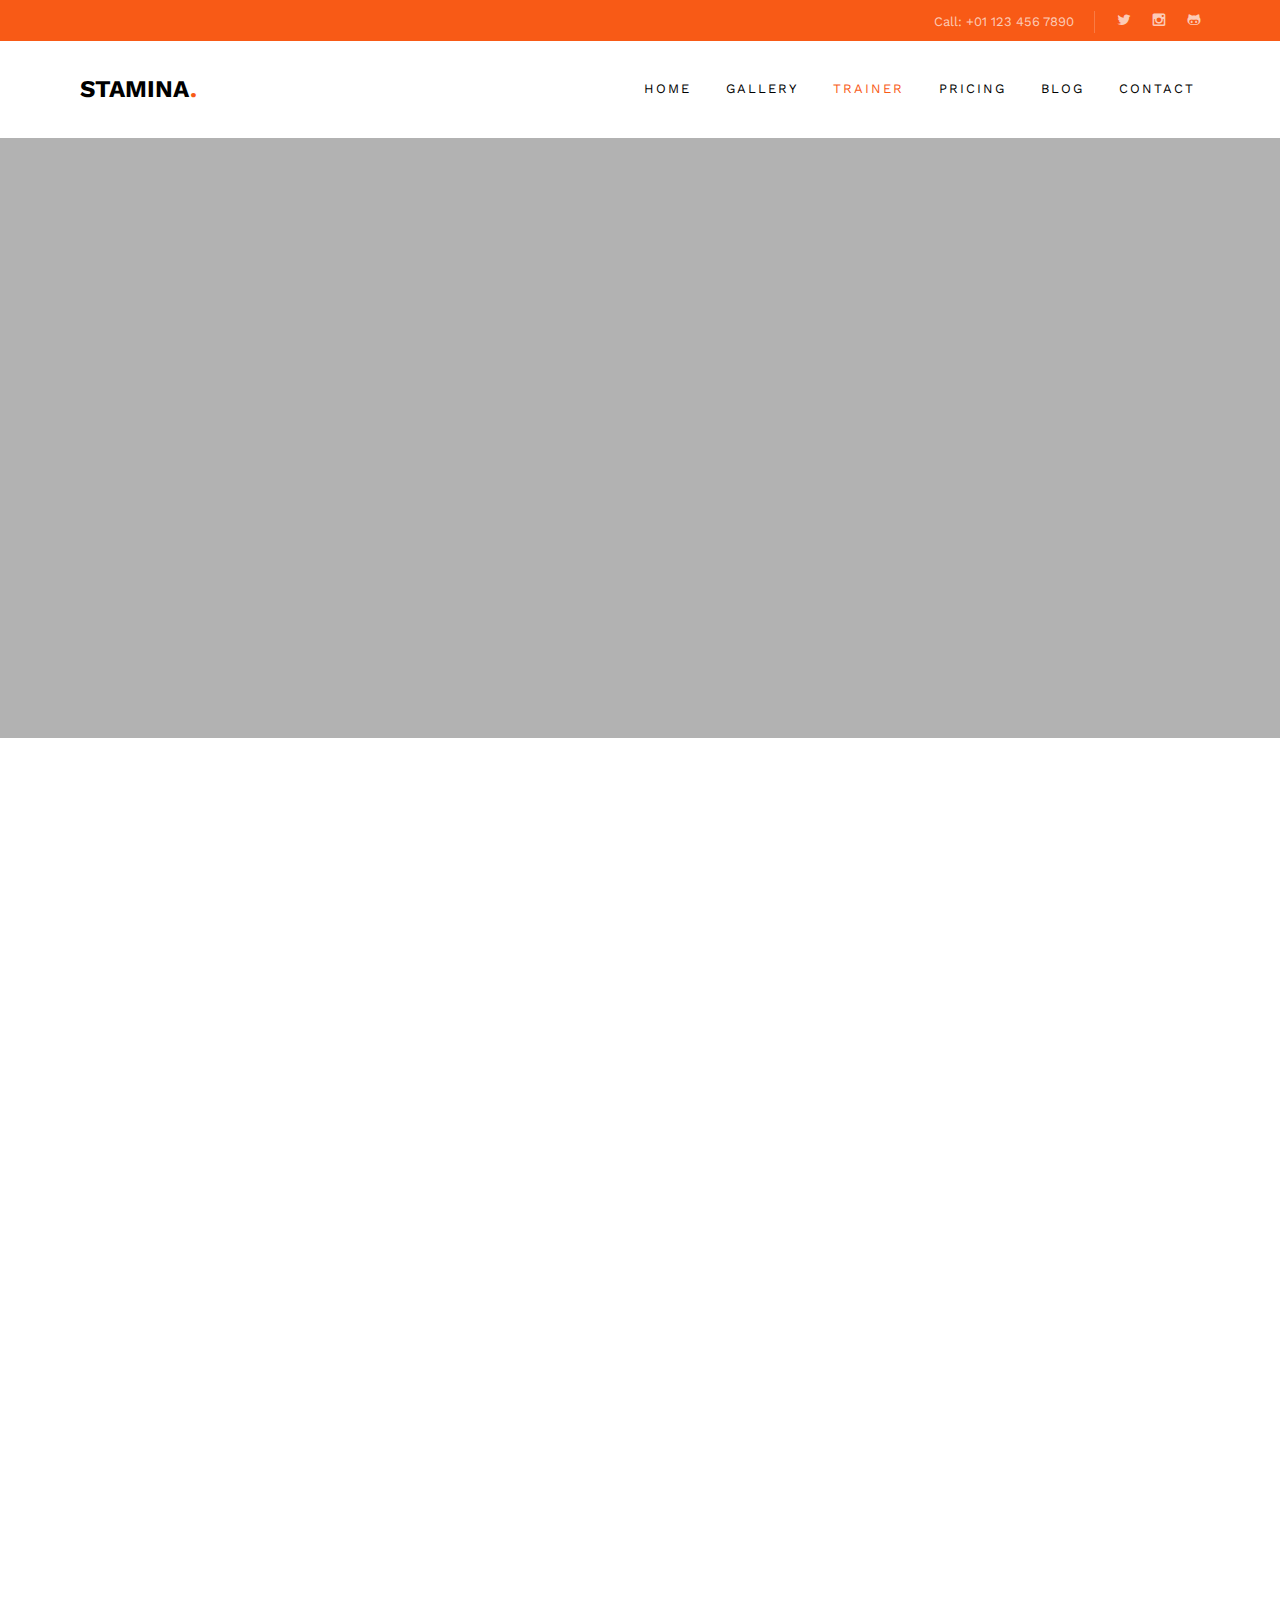
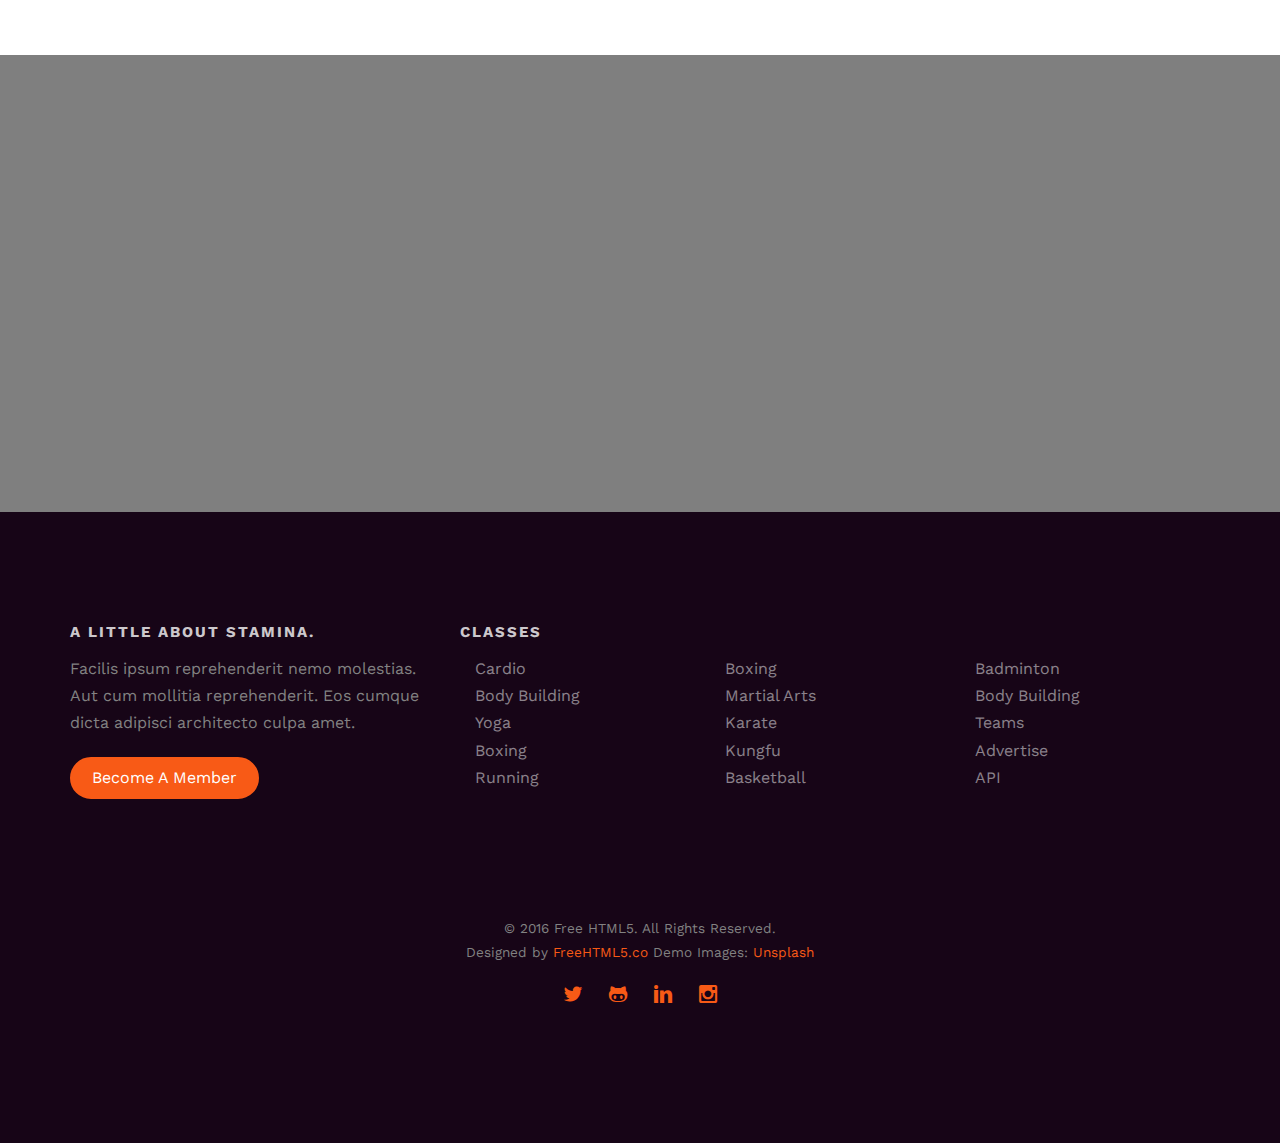
<file: about.html>
<!DOCTYPE HTML>
<html>
	<head>
	<meta charset="utf-8">
	<meta http-equiv="X-UA-Compatible" content="IE=edge">
	<title>Stamina &mdash; Free Website Template, Free HTML5 Template by freehtml5.co</title>
	<meta name="viewport" content="width=device-width, initial-scale=1">
	<meta name="description" content="Free HTML5 Website Template by freehtml5.co" />
	<meta name="keywords" content="free website templates, free html5, free template, free bootstrap, free website template, html5, css3, mobile first, responsive" />
	<meta name="author" content="freehtml5.co" />

	<!-- 
	//////////////////////////////////////////////////////

	FREE HTML5 TEMPLATE 
	DESIGNED & DEVELOPED by FreeHTML5.co
		
	Website: 		http://freehtml5.co/
	Email: 			info@freehtml5.co
	Twitter: 		http://twitter.com/fh5co
	Facebook: 		https://www.facebook.com/fh5co

	//////////////////////////////////////////////////////
	 -->

  	<!-- Facebook and Twitter integration -->
	<meta property="og:title" content=""/>
	<meta property="og:image" content=""/>
	<meta property="og:url" content=""/>
	<meta property="og:site_name" content=""/>
	<meta property="og:description" content=""/>
	<meta name="twitter:title" content="" />
	<meta name="twitter:image" content="" />
	<meta name="twitter:url" content="" />
	<meta name="twitter:card" content="" />

	<link href="https://fonts.googleapis.com/css?family=Work+Sans:300,400,500,700,800" rel="stylesheet">
	
	<!-- Animate.css -->
	<link rel="stylesheet" href="css/animate.css">
	<!-- Icomoon Icon Fonts-->
	<link rel="stylesheet" href="css/icomoon.css">
	<!-- Bootstrap  -->
	<link rel="stylesheet" href="css/bootstrap.css">

	<!-- Magnific Popup -->
	<link rel="stylesheet" href="css/magnific-popup.css">

	<!-- Owl Carousel  -->
	<link rel="stylesheet" href="css/owl.carousel.min.css">
	<link rel="stylesheet" href="css/owl.theme.default.min.css">

	<!-- Theme style  -->
	<link rel="stylesheet" href="css/style.css">

	<!-- Modernizr JS -->
	<script src="js/modernizr-2.6.2.min.js"></script>
	<!-- FOR IE9 below -->
	<!--[if lt IE 9]>
	<script src="js/respond.min.js"></script>
	<![endif]-->

	</head>
	<body>
		
	<div class="fh5co-loader"></div>
	
	<div id="page">
	<nav class="fh5co-nav" role="navigation">
		<div class="top">
			<div class="container">
				<div class="row">
					<div class="col-xs-12 text-right">
						<p class="num">Call: +01 123 456 7890</p>
						<ul class="fh5co-social">
							<li><a href="#"><i class="icon-twitter"></i></a></li>
							<li><a href="#"><i class="icon-instagram"></i></a></li>
							<li><a href="#"><i class="icon-facebook"></i></a></li>
						</ul>
					</div>
				</div>
			</div>
		</div>
		<div class="top-menu">
			<div class="container">
				<div class="row">
					<div class="col-xs-2">
						<div id="fh5co-logo"><a href="index.html">Stamina<span>.</span></a></div>
					</div>
					<div class="col-xs-10 text-right menu-1">
						<ul>
							<li><a href="index.html">Home</a></li>
							<li><a href="gallery.html">Gallery</a></li>
							<li class="active"><a href="about.html">Trainer</a></li>
							<li><a href="pricing.html">Pricing</a></li>
							<li class="has-dropdown">
								<a href="blog.html">Blog</a>
								<ul class="dropdown">
									<li><a href="#">Web Design</a></li>
									<li><a href="#">eCommerce</a></li>
									<li><a href="#">Branding</a></li>
									<li><a href="#">API</a></li>
								</ul>
							</li>
							<li><a href="contact.html">Contact</a></li>
							<!-- <li class="btn-cta"><a href="#"><span>Login</span></a></li> -->
						</ul>
					</div>
				</div>
				
			</div>
		</div>
	</nav>

	<header id="fh5co-header" class="fh5co-cover fh5co-cover-sm" role="banner" style="background-image:url(images/atelier patisserie Montréal.png);" data-stellar-background-ratio="0.5">
		<div class="overlay"></div>
		<div class="container">
			<div class="row">
				<div class="col-md-8 col-md-offset-2 text-center">
					<div class="display-t">
						<div class="display-tc animate-box" data-animate-effect="fadeIn">
							<h1>Fitness Trainer</h1>
							<h2>Free html5 templates Made by <a href="http://freehtml5.co" target="_blank">freehtml5.co</a></h2>
						</div>
					</div>
				</div>
			</div>
		</div>
	</header>

	
	<div id="fh5co-trainer">
		<div class="container">
			<div class="row animate-box">
				<div class="col-md-8 col-md-offset-2 text-center fh5co-heading">
					<h2>Fitness Expert</h2>
					<p>Dignissimos asperiores vitae velit veniam totam fuga molestias accusamus alias autem provident. Odit ab aliquam dolor eius.</p>
				</div>
			</div>
			<div class="row">
				<div class="col-md-4 col-sm-4 animate-box">
					<div class="trainer">
						<a href="#"><img class="img-responsive" src="images/trainer-1.jpg" alt="trainer"></a>
						<div class="title">
							<h3><a href="#">Angel Adams</a></h3>
							<span>Dance Expert</span>
						</div>
						<div class="desc text-center">
							<ul class="fh5co-social-icons">
								<li><a href="#"><i class="icon-twitter"></i></a></li>
								<li><a href="#"><i class="icon-facebook"></i></a></li>
								<li><a href="#"><i class="icon-linkedin"></i></a></li>
								<li><a href="#"><i class="icon-instagram"></i></a></li>
							</ul>
						</div>
					</div>
				</div>
				<div class="col-md-4 col-sm-4 animate-box">
					<div class="trainer">
						<a href="#"><img class="img-responsive" src="images/trainer-2.jpg" alt="trainer"></a>
						<div class="title">
							<h3><a href="#">Arnold Smith</a></h3>
							<span>Body Building Expert</span>
						</div>
						<div class="desc text-center">
							<ul class="fh5co-social-icons">
								<li><a href="#"><i class="icon-twitter"></i></a></li>
								<li><a href="#"><i class="icon-facebook"></i></a></li>
								<li><a href="#"><i class="icon-linkedin"></i></a></li>
								<li><a href="#"><i class="icon-instagram"></i></a></li>
							</ul>
						</div>
					</div>
				</div>
				<div class="col-md-4 col-sm-4 animate-box">
					<div class="trainer">
						<a href="#"><img class="img-responsive" src="images/trainer-3.jpg" alt="trainer"></a>
						<div class="title">
							<h3><a href="#">Rachel Seely</a></h3>
							<span>Yoga Expert</span>
						</div>
						<div class="desc text-center">
							<ul class="fh5co-social-icons">
								<li><a href="#"><i class="icon-twitter"></i></a></li>
								<li><a href="#"><i class="icon-facebook"></i></a></li>
								<li><a href="#"><i class="icon-linkedin"></i></a></li>
								<li><a href="#"><i class="icon-instagram"></i></a></li>
							</ul>
						</div>
					</div>
				</div>
			</div>
		</div>
	</div>
	

	<div id="fh5co-started" class="fh5co-bg" style="background-image: url(images/atelier patisserie Montréal.png);">
		<div class="overlay"></div>
		<div class="container">
			<div class="row animate-box">
				<div class="col-md-8 col-md-offset-2 text-center">
					<h2>Fitness Classes this Summer <br> <span> Pay Now and <br> Get <span class="percent">35%</span> Discount</span></h2>
				</div>
			</div>
			<div class="row animate-box">
				<div class="col-md-8 col-md-offset-2 text-center">
					<p><a href="#" class="btn btn-default btn-lg">Become a Member</a></p>
				</div>
			</div>
		</div>
	</div>


	<footer id="fh5co-footer" class="fh5co-bg" style="background-image: url(images/img_bg_1.jpg);" role="contentinfo">
		<div class="overlay"></div>
		<div class="container">
			<div class="row row-pb-md">
				<div class="col-md-4 fh5co-widget">
					<h3>A Little About Stamina.</h3>
					<p>Facilis ipsum reprehenderit nemo molestias. Aut cum mollitia reprehenderit. Eos cumque dicta adipisci architecto culpa amet.</p>
					<p><a class="btn btn-primary" href="#">Become A Member</a></p>
				</div>
				<div class="col-md-8">
					<h3>Classes</h3>
					<div class="col-md-4 col-sm-4 col-xs-6">
						<ul class="fh5co-footer-links">
							<li><a href="#">Cardio</a></li>
							<li><a href="#">Body Building</a></li>
							<li><a href="#">Yoga</a></li>
							<li><a href="#">Boxing</a></li>
							<li><a href="#">Running</a></li>
						</ul>
					</div>

					<div class="col-md-4 col-sm-4 col-xs-6">
						<ul class="fh5co-footer-links">
							<li><a href="#">Boxing</a></li>
							<li><a href="#">Martial Arts</a></li>
							<li><a href="#">Karate</a></li>
							<li><a href="#">Kungfu</a></li>
							<li><a href="#">Basketball</a></li>
						</ul>
					</div>

					<div class="col-md-4 col-sm-4 col-xs-6">
						<ul class="fh5co-footer-links">
							<li><a href="#">Badminton</a></li>
							<li><a href="#">Body Building</a></li>
							<li><a href="#">Teams</a></li>
							<li><a href="#">Advertise</a></li>
							<li><a href="#">API</a></li>
						</ul>
					</div>
				</div>
			</div>

			<div class="row copyright">
				<div class="col-md-12 text-center">
					<p>
						<small class="block">&copy; 2016 Free HTML5. All Rights Reserved.</small> 
						<small class="block">Designed by <a href="http://freehtml5.co/" target="_blank">FreeHTML5.co</a> Demo Images: <a href="http://unsplash.co/" target="_blank">Unsplash</a></small>
					</p>
					<p>
						<ul class="fh5co-social-icons">
							<li><a href="#"><i class="icon-twitter"></i></a></li>
							<li><a href="#"><i class="icon-facebook"></i></a></li>
							<li><a href="#"><i class="icon-linkedin"></i></a></li>
							<li><a href="#"><i class="icon-instagram"></i></a></li>
						</ul>
					</p>
				</div>
			</div>

		</div>
	</footer>
	</div>

	<div class="gototop js-top">
		<a href="#" class="js-gotop"><i class="icon-arrow-up"></i></a>
	</div>
	
	<!-- jQuery -->
	<script src="js/jquery.min.js"></script>
	<!-- jQuery Easing -->
	<script src="js/jquery.easing.1.3.js"></script>
	<!-- Bootstrap -->
	<script src="js/bootstrap.min.js"></script>
	<!-- Waypoints -->
	<script src="js/jquery.waypoints.min.js"></script>
	<!-- Stellar Parallax -->
	<script src="js/jquery.stellar.min.js"></script>
	<!-- Carousel -->
	<script src="js/owl.carousel.min.js"></script>
	<!-- countTo -->
	<script src="js/jquery.countTo.js"></script>
	<!-- Magnific Popup -->
	<script src="js/jquery.magnific-popup.min.js"></script>
	<script src="js/magnific-popup-options.js"></script>
	<!-- Main -->
	<script src="js/main.js"></script>

	</body>
</html>
</file>
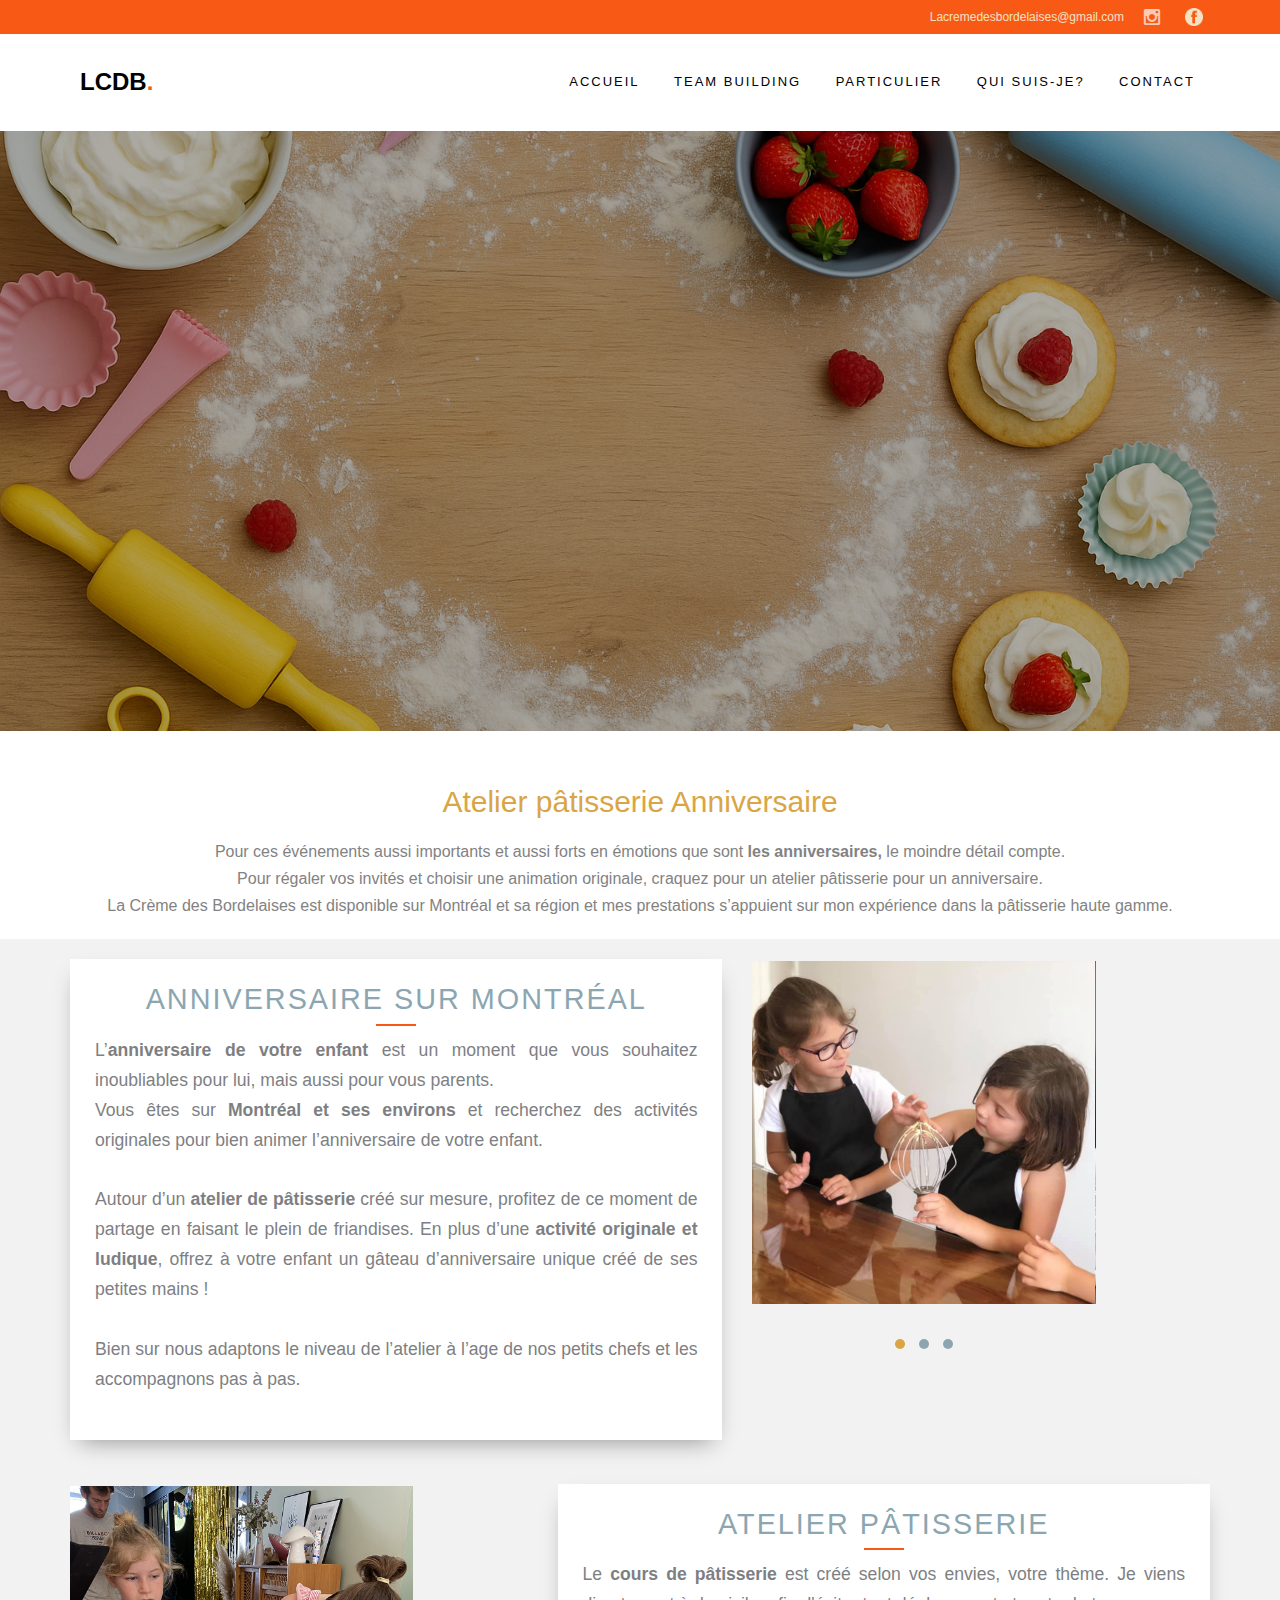
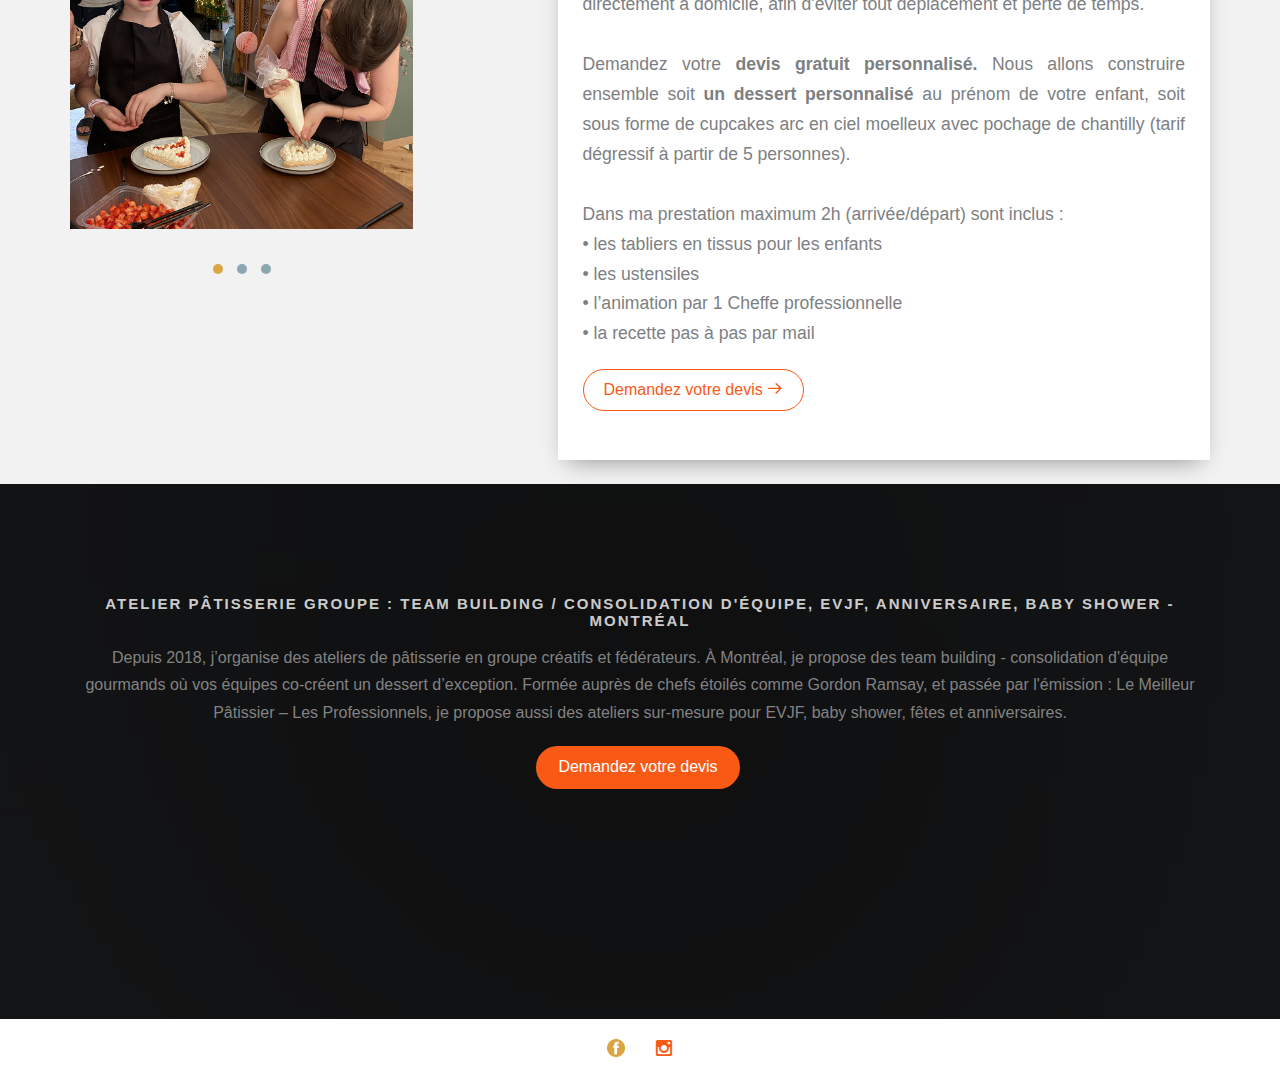
<file: anniversaire.html>
<!DOCTYPE HTML>
<html>
	<head>
	<meta charset="utf-8">
	<meta http-equiv="X-UA-Compatible" content="IE=edge">
<title>La Crème des Bordelaises &mdash;</title>
	<meta name="viewport" content="width=device-width, initial-scale=1">
	<meta name="description" content="atelier pâtisserie Montréal, team building" />
	<meta name="keywords" content="atelier pâtisserie, cours pâtisserie, team building, groupe, montréal, mtl, evjf, babyshower, idée activité" />
	<meta name="author" content="la crème des bordelaises" />



  	<!-- Facebook and Twitter integration -->
	<meta property="og:title" content=""/>
	<meta property="og:image" content=""/>
	<meta property="og:url" content=""/>
	<meta property="og:site_name" content=""/>
	<meta property="og:description" content=""/>
	<meta name="twitter:title" content="" />
	<meta name="twitter:image" content="" />
	<meta name="twitter:url" content="" />
	<meta name="twitter:card" content="" />

	
	
	<!-- Animate.css -->
	<link rel="stylesheet" href="css/animate.css">
	<!-- Icomoon Icon Fonts-->
	<link rel="stylesheet" href="css/icomoon.css">
	<!-- Bootstrap  -->
	<link rel="stylesheet" href="css/bootstrap.css">

	<!-- Magnific Popup -->
	<link rel="stylesheet" href="css/magnific-popup.css">

	<!-- Owl Carousel  -->
	<link rel="stylesheet" href="css/owl.carousel.min.css">
	<link rel="stylesheet" href="css/owl.theme.default.min.css">

	<!-- Theme style  -->
	<link rel="stylesheet" href="css/style.css">

	<!-- Modernizr JS -->
	<script src="js/modernizr-2.6.2.min.js"></script>
	<!-- FOR IE9 below -->
	<!--[if lt IE 9]>
	<script src="js/respond.min.js"></script>
	<![endif]-->

	</head>
	<body>
		
	<div class="fh5co-loader"></div>
	
	<div id="page">
	<nav class="fh5co-nav" role="navigation">
		<div class="top">
			<div class="container">
				<div class="row">
					<div class="col-xs-12 text-right" style="display: flex; align-items: center; justify-content: flex-end; gap: 12px;">
    <span style="font-size: 12px; color: #f3e2c3;">Lacremedesbordelaises@gmail.com</span>
    <ul class="fh5co-social" style="display: flex; gap: 8px; align-items: center; padding: 0; margin: 0;">
        <li style="list-style: none; margin: 0; padding: 0;">
            <a href="https://www.instagram.com/lacremedesbordelaises/" target="_blank" style="display: flex; align-items: center;">
                <i class="icon-instagram" style="font-size:18px;"></i>
            </a>
        </li>
        <li style="list-style: none; margin: 0; padding: 0;">
            <a href="https://www.facebook.com/lacremedesbordelaises/" target="_blank" style="display: flex; align-items: center;">
                <img src="images/facebook_lcdb.png" alt="Facebook" style="width:18px; height:18px; display:block;">
            </a>
					</div>
				</div>
			</div>
		</div>
		<div class="top-menu">
			<div class="container">
				<div class="row">
					<div class="col-xs-2">
						<div id="fh5co-logo"><a href="index.html">LCDB<span>.</span></a></div>
					</div>
					<div class="col-xs-10 text-right menu-1">
						<ul>
							<li><a href="index.html">Accueil</a></li>
							<li><a href="teambuilding.html">Team building</a></li>
							<li class="has-dropdown">
								<a href="cursor: pointer;">Particulier</a>
								<ul class="dropdown">
  								<li><a href="evjf_babyshower.html">EVJF / Babyshower</a></li>
								<li><a href="anniversaire.html">Anniversaire / fête</a></li>
							</ul>
							</li>
							<li><a href="quisuisje.html">Qui suis-je?</a></li>
							<li><a href="contact.html">Contact</a></li>
							<!-- <li class="btn-cta"><a href="#"><span>Login</span></a></li> -->
						</ul>
					</div>
				</div>
				
			</div>
		</div>
	</nav>




	<header id="fh5co-header" class="fh5co-cover fh5co-cover-sm" role="banner" style="background-image:url(images/anniversaire_patisserie_montréal.png);" data-stellar-background-ratio="0.5">
		<div class="overlay"></div>
		<div class="container">
			<div class="row">
				<div class="col-md-8 col-md-offset-2 text-center">
					<div class="display-t">
						<div class="display-tc animate-box" data-animate-effect="fadeIn">
							<h1>Atelier anniversaire </br> sur Montréal </h1>
							<h2>Activités originales pour votre anniversaire sur Montréal et ses environs </h2>
						</div>
					</div>
				</div>
			</div>
		</div>
	</header>


	<div id="fh5co-gallery">
		<div class="container">
			<div class="row">
				<div class="col-md-12" style="text-align: center; margin-top: -5%; ">
					<h2 style="color: #d9a545;">Atelier pâtisserie Anniversaire</h2>
					<p>Pour ces événements aussi importants et aussi forts en émotions que sont<strong> les anniversaires,</strong> le moindre détail compte.<br>
Pour régaler vos invités et choisir une animation originale, craquez pour un atelier pâtisserie pour un anniversaire.<br> 
La Crème des Bordelaises est disponible sur Montréal et sa région et mes prestations s’appuient sur mon expérience dans la pâtisserie haute gamme.
 

				</div>
			</div>
		</div>
	</div>
	
<div id="fh5co-services" class="fh5co-bg-section" style="padding-top: 180px; padding-bottom: 0px;">
		<div class="container">
			<div class="row" style="display: flex; align-items: flex-start; flex-wrap: wrap;">
    <!-- Texte à gauche -->
    <div class="col-md-7 col-sm-12" style="margin-bottom: 24px;">
      <div class="services">
        <h3 style="font-size: 1.8em; color: #8BA6B1;text-align: center">Anniversaire sur Montréal</h3>
        <p style="font-size: 1.1em; color: #7E7F83; text-align: justify;">
           L’<strong>anniversaire de votre enfant</strong> est un moment que vous souhaitez inoubliables pour lui, mais aussi pour vous parents.<br> 
		   Vous êtes sur<strong> Montréal et ses environs </strong> et recherchez des activités originales pour bien animer l’anniversaire de votre enfant. <br><br>
Autour d’un <strong>atelier de pâtisserie</strong> créé sur mesure, profitez de ce moment de partage en faisant le plein de friandises. En plus d’une <strong>activité originale et ludique</strong>, offrez à votre enfant un gâteau d’anniversaire unique créé de ses petites mains !<br><br>
 Bien sur nous adaptons le niveau de l’atelier à l’age de nos petits chefs et les accompagnons pas à pas.

        </p>
      </div>
    </div>


    <!-- Image à droite -->
    <div class="col-md-5 col-sm-12" style="display: flex; flex-direction: column; justify-content: center; align-items: flex-start;margin-top: -13.5%;">
  <div class="owl-carousel owl-carousel-fullwidth" id="carousel-pastry" style="width: 75%; max-width:400px;">
    <div class="item">
      <div class="testimony-slide active text-center">
        <figure>
          <img src="images/anniversaire_montréal.jpg" alt="user" style="display: block; margin: 0 auto; border-radius: 0; width: 100%; max-width: none; height: auto;">
        </figure>
      </div>
    </div>
    <div class="item">
      <div class="testimony-slide active text-center">
        <figure>
          <img src="images/cours_patisserie_enfant.jpg" alt="user" style="display: block; margin: 0 auto; border-radius: 0; width: 100%; max-width: none; height: auto;">
        </figure>
      </div>
    </div>
    <div class="item">
      <div class="testimony-slide active text-center">
        <figure>
          <img src="images/atelier_patisserie_anniversaire.jpg" alt="user" style="display: block; margin: 0 auto; border-radius: 0; width: 100%; max-width: none; height: auto;">
        </figure>
      </div>
    </div>
   
  </div>
    </div>
           </div>
		</div>
	</div>



<div id="fh5co-services" class="fh5co-bg-section" style="padding-top: 180px; padding-bottom: 0px;">
		<div class="container">
			<div class="row" style="display: flex; align-items: flex-start; flex-wrap: wrap;">

    <!-- Image à droite -->
    <div class="col-md-5 col-sm-12" style="display: flex; flex-direction: column; justify-content: center; align-items: flex-start;margin-top: -13.5%;">
  <div class="owl-carousel owl-carousel-fullwidth" id="carousel-pastry" style="width: 75%; max-width:400px;">
    <div class="item">
      <div class="testimony-slide active text-center">
        <figure>
          <img src="images/atelier_patisserie-enfant-montréal.jpg" alt="user" style="display: block; margin: 0 auto; border-radius: 0; width: 100%; height: auto;object-fit: cover;">
        </figure>
      </div>
    </div>
    <div class="item">
      <div class="testimony-slide active text-center">
        <figure>
          <img src="images/atelier_enfants_montréal.jpg" alt="user" style="display: block; margin: 0 auto; border-radius: 0; width: 100%; height: auto;object-fit: cover;">
        </figure>
      </div>
    </div>
    <div class="item">
      <div class="testimony-slide active text-center">
        <figure>
          <img src="images/activité_enfants_montréal.jpg" alt="user" style="display: block; margin: 0 auto; border-radius: 0; width: 100%; height: auto;object-fit: cover;">
        </figure>
      </div>
    </div>

  </div>
  				
	


    </div>
	    <!-- Texte à gauche -->
    <div class="col-md-7 col-sm-12" style="margin-bottom: 24px;">
      <div class="services">
        <h3 style="font-size: 1.8em; color: #8BA6B1;text-align: center">Atelier pâtisserie</h3>
        <p style="font-size: 1.1em; color: #7E7F83; text-align: justify;">
        Le <strong>cours de pâtisserie</strong> est créé selon vos envies, votre thème. Je viens directement à domicile, afin d'éviter tout déplacement et perte de temps.<br><br>

Demandez votre <strong>devis gratuit personnalisé.</strong> Nous allons construire ensemble soit <strong> un dessert personnalisé</strong> au prénom de votre enfant, soit sous forme de cupcakes arc en ciel moelleux avec pochage de chantilly (tarif dégressif à partir de 5 personnes).<br><br>
Dans ma prestation maximum 2h (arrivée/départ) sont inclus :<br>
•	les tabliers en tissus pour les enfants<br>
•	les ustensiles<br>
•	l’animation par 1 Cheffe professionnelle<br>
•	la recette pas à pas par mail<br>

        </p>
        <p>
          <a href="contact.html" class="btn btn-primary btn-outline btn-sm">Demandez votre devis <i class="icon-arrow-right"></i></a>
        </p>
      </div>
    </div>
           </div>
		</div>
	</div>


	





	<footer id="fh5co-footer" class="fh5co-bg" style="background-image: url(images/gallery-4.jpg);" role="contentinfo">
    <div class="overlay"></div>
    <div class="container">
        <div class="row row-pb-md">
            <div class="col-md-12 fh5co-widget" style="text-align: center;">
                <h3>Atelier pâtisserie groupe : team building / consolidation d'équipe, EVJF, anniversaire, baby shower - Montréal</h3>
                <p>Depuis 2018, j’organise des ateliers de pâtisserie en groupe créatifs et fédérateurs.
À Montréal, je propose des team building - consolidation d'équipe gourmands où vos équipes co-créent un dessert d’exception.
Formée auprès de chefs étoilés comme Gordon Ramsay, et passée par l'émission : Le Meilleur Pâtissier – Les Professionnels,
je propose aussi des ateliers sur-mesure pour EVJF, baby shower, fêtes et anniversaires.</p>
                <p><a class="btn btn-primary" href="contact.html">Demandez votre devis</a></p>
            </div>
        </div>
    </div>
</footer>



				</div>
			</div>

			<div class="row copyright">
				<div class="col-md-12 text-center">
					
					<p>
						<ul class="fh5co-social-icons" style="display: flex; gap: 10px; align-items: center; justify-content: center; padding: 0; margin: 0;">
    <li style="list-style: none; margin: 0; padding: 0;">
        <a href="https://www.facebook.com/lacremedesbordelaises/" target="_blank" style="display: flex; align-items: center;">
            <img src="images/facebook_lcdbor.png" alt="Facebook" style="width:18px; height:18px; display:inline-block; vertical-align:middle;">
        </a>
    </li>
    <li style="list-style: none; margin: 0; padding: 0;">
        <a href="https://www.instagram.com/lacremedesbordelaises/" target="_blank" style="display: flex; align-items: center;">
            <i class="icon-instagram" style="font-size:18px; vertical-align:middle;"></i>
        </a>
    </li>
</ul>
					</p>
				</div>
			</div>

		</div>
	</footer>
	</div>

	<div class="gototop js-top">
		<a href="#" class="js-gotop"><i class="icon-arrow-up"></i></a>
	</div>
	
	<!-- jQuery -->
	<script src="js/jquery.min.js"></script>
	<!-- jQuery Easing -->
	<script src="js/jquery.easing.1.3.js"></script>
	<!-- Bootstrap -->
	<script src="js/bootstrap.min.js"></script>
	<!-- Waypoints -->
	<script src="js/jquery.waypoints.min.js"></script>
	<!-- Stellar Parallax -->
	<script src="js/jquery.stellar.min.js"></script>
	<!-- Carousel -->
	<script src="js/owl.carousel.min.js"></script>
	<!-- countTo -->
	<script src="js/jquery.countTo.js"></script>
	<!-- Magnific Popup -->
	<script src="js/jquery.magnific-popup.min.js"></script>
	<script src="js/magnific-popup-options.js"></script>
	<!-- Main -->
	<script src="js/main.js"></script>
	<style>
	#carousel-pastry .item img {
    height: 400px;
    object-fit: cover;
}
/* Couleur des points Owl Carousel */
.owl-dots .owl-dot span {
  background: #8BA6B1 !important;   /* points inactifs */
  opacity: 1;
}
.owl-dots .owl-dot.active span {
  background: #d9a545 !important;   /* point actif */
}
	</style>

	</body>
</html>
</file>
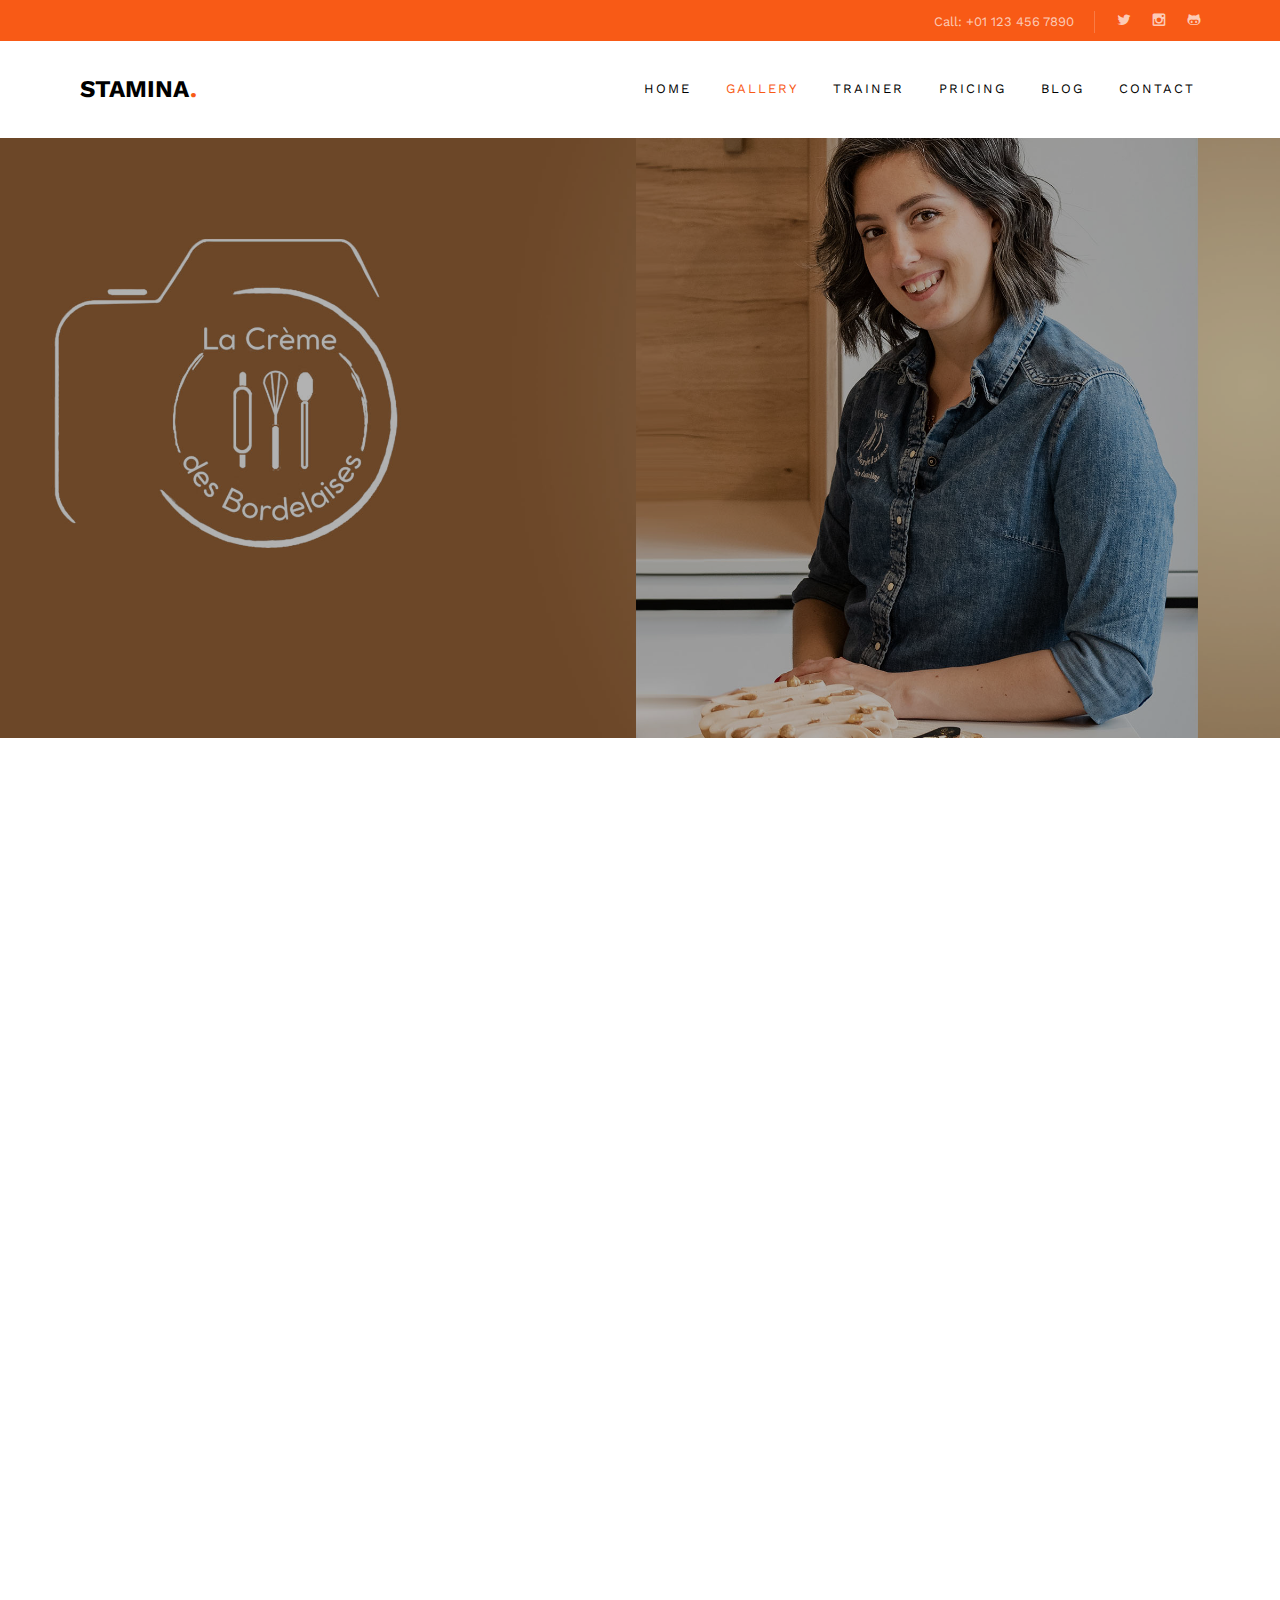
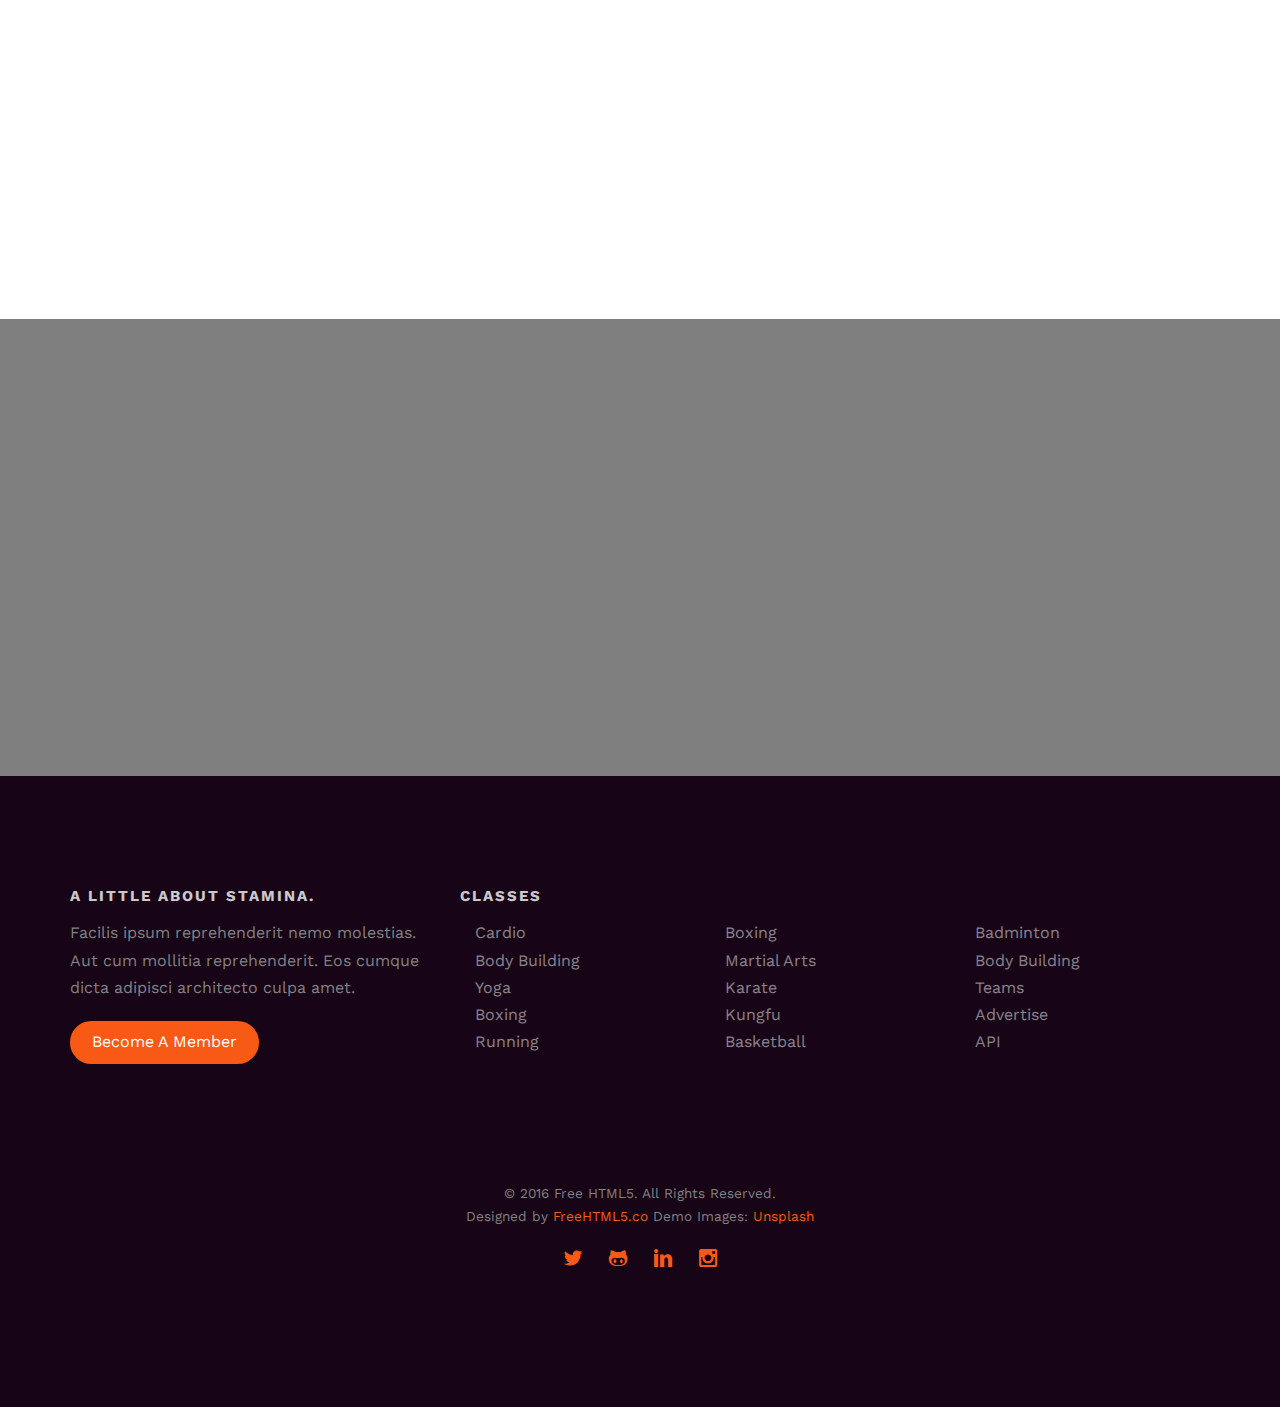
<file: Atelier.html>
<!DOCTYPE HTML>
<html>
	<head>
	<meta charset="utf-8">
	<meta http-equiv="X-UA-Compatible" content="IE=edge">
	<title>Stamina &mdash; Free Website Template, Free HTML5 Template by freehtml5.co</title>
	<meta name="viewport" content="width=device-width, initial-scale=1">
	<meta name="description" content="Free HTML5 Website Template by freehtml5.co" />
	<meta name="keywords" content="free website templates, free html5, free template, free bootstrap, free website template, html5, css3, mobile first, responsive" />
	<meta name="author" content="freehtml5.co" />

	<!-- 
	//////////////////////////////////////////////////////

	FREE HTML5 TEMPLATE 
	DESIGNED & DEVELOPED by FreeHTML5.co
		
	Website: 		http://freehtml5.co/
	Email: 			info@freehtml5.co
	Twitter: 		http://twitter.com/fh5co
	Facebook: 		https://www.facebook.com/fh5co

	//////////////////////////////////////////////////////
	 -->

  	<!-- Facebook and Twitter integration -->
	<meta property="og:title" content=""/>
	<meta property="og:image" content=""/>
	<meta property="og:url" content=""/>
	<meta property="og:site_name" content=""/>
	<meta property="og:description" content=""/>
	<meta name="twitter:title" content="" />
	<meta name="twitter:image" content="" />
	<meta name="twitter:url" content="" />
	<meta name="twitter:card" content="" />

	<link href="https://fonts.googleapis.com/css?family=Work+Sans:300,400,500,700,800" rel="stylesheet">
	
	<!-- Animate.css -->
	<link rel="stylesheet" href="css/animate.css">
	<!-- Icomoon Icon Fonts-->
	<link rel="stylesheet" href="css/icomoon.css">
	<!-- Bootstrap  -->
	<link rel="stylesheet" href="css/bootstrap.css">

	<!-- Magnific Popup -->
	<link rel="stylesheet" href="css/magnific-popup.css">

	<!-- Owl Carousel  -->
	<link rel="stylesheet" href="css/owl.carousel.min.css">
	<link rel="stylesheet" href="css/owl.theme.default.min.css">

	<!-- Theme style  -->
	<link rel="stylesheet" href="css/style.css">

	<!-- Modernizr JS -->
	<script src="js/modernizr-2.6.2.min.js"></script>
	<!-- FOR IE9 below -->
	<!--[if lt IE 9]>
	<script src="js/respond.min.js"></script>
	<![endif]-->

	</head>
	<body>
		
	<div class="fh5co-loader"></div>
	
	<div id="page">
	<nav class="fh5co-nav" role="navigation">
		<div class="top">
			<div class="container">
				<div class="row">
					<div class="col-xs-12 text-right">
						<p class="num">Call: +01 123 456 7890</p>
						<ul class="fh5co-social">
							<li><a href="#"><i class="icon-twitter"></i></a></li>
							<li><a href="#"><i class="icon-instagram"></i></a></li>
							<li><a href="#"><i class="icon-facebook"></i></a></li>
						</ul>
					</div>
				</div>
			</div>
		</div>
		<div class="top-menu">
			<div class="container">
				<div class="row">
					<div class="col-xs-2">
						<div id="fh5co-logo"><a href="index.html">Stamina<span>.</span></a></div>
					</div>
					<div class="col-xs-10 text-right menu-1">
						<ul>
							<li><a href="index.html">Home</a></li>
							<li class="active"><a href="gallery.html">Gallery</a></li>
							<li><a href="about.html">Trainer</a></li>
							<li><a href="pricing.html">Pricing</a></li>
							<li class="has-dropdown">
								<a href="blog.html">Blog</a>
								<ul class="dropdown">
									<li><a href="#">Web Design</a></li>
									<li><a href="#">eCommerce</a></li>
									<li><a href="#">Branding</a></li>
									<li><a href="#">API</a></li>
								</ul>
							</li>
							<li><a href="contact.html">Contact</a></li>
							<!-- <li class="btn-cta"><a href="#"><span>Login</span></a></li> -->
						</ul>
					</div>
				</div>
				
			</div>
		</div>
	</nav>

	<header id="fh5co-header" class="fh5co-cover fh5co-cover-sm" role="banner" style="background-image:url(images/img_bg_2.jpg);" data-stellar-background-ratio="0.5">
		<div class="overlay"></div>
		<div class="container">
			<div class="row">
				<div class="col-md-8 col-md-offset-2 text-center">
					<div class="display-t">
						<div class="display-tc animate-box" data-animate-effect="fadeIn">
							<h1>Gallery</h1>
							<h2>Free html5 templates Made by <a href="http://freehtml5.co" target="_blank">freehtml5.co</a></h2>
						</div>
					</div>
				</div>
			</div>
		</div>
	</header>

	
	<div id="fh5co-gallery">
		<div class="container">
			<div class="row">
				<div class="col-md-8 col-md-offset-2 text-center fh5co-heading animate-box">
					<h2>Gym gallery</h2>
					<p>Dignissimos asperiores vitae velit veniam totam fuga molestias accusamus alias autem provident. Odit ab aliquam dolor eius.</p>
				</div>
			</div>
		</div>
		<div class="container-fluid">
			<div class="row row-bottom-padded-md">
				<div class="col-md-12">
					<ul id="fh5co-portfolio-list">

						<li class="one-third animate-box" data-animate-effect="fadeIn" style="background-image: url(images/gallery-1.jpg); ">
							<a href="#">
								<div class="case-studies-summary">
									<span>Illustration</span>
									<h2>Useful baskets</h2>
								</div>
							</a>
						</li>
						<li class="one-third animate-box" data-animate-effect="fadeIn" style="background-image: url(images/gallery-2.jpg); ">
							<a href="#">
								<div class="case-studies-summary">
									<span>Web Design</span>
									<h2>Skater man in the road</h2>
								</div>
							</a>
						</li>

						<li class="one-third animate-box" data-animate-effect="fadeIn" style="background-image: url(images/gallery-3.jpg); ">
							<a href="#">
								<div class="case-studies-summary">
									<span>Web Design</span>
									<h2>Two Glas of Juice</h2>
								</div>
							</a>
						</li>

						<li class="one-third animate-box" data-animate-effect="fadeIn" style="background-image: url(images/gallery-4.jpg); "> 
							<a href="#">
								<div class="case-studies-summary">
									<span>Web Design</span>
									<h2>Timer starts now!</h2>
								</div>
							</a>
						</li>
						<li class="one-third animate-box" data-animate-effect="fadeIn" style="background-image: url(images/gallery-3.jpg); ">
							<a href="#">
								<div class="case-studies-summary">
									<span>Web Design</span>
									<h2>Two Glas of Juice</h2>
								</div>
							</a>
						</li>
						<li class="two-third animate-box" data-animate-effect="fadeIn" style="background-image: url(images/gallery-5.jpg); ">
							<a href="#">
								<div class="case-studies-summary">
									<span>Illustration</span>
									<h2>Beautiful sunset</h2>
								</div>
							</a>
						</li>
						<li class="one-third animate-box" data-animate-effect="fadeIn" style="background-image: url(images/gallery-3.jpg); ">
							<a href="#">
								<div class="case-studies-summary">
									<span>Web Design</span>
									<h2>Two Glas of Juice</h2>
								</div>
							</a>
						</li>
					</ul>		
				</div>
			</div>
		</div>
	</div>
	

	<div id="fh5co-started" class="fh5co-bg" style="background-image: url(images/atelier patisserie Montréal.png);">
		<div class="overlay"></div>
		<div class="container">
			<div class="row animate-box">
				<div class="col-md-8 col-md-offset-2 text-center">
					<h2>Fitness Classes this Summer <br> <span> Pay Now and <br> Get <span class="percent">35%</span> Discount</span></h2>
				</div>
			</div>
			<div class="row animate-box">
				<div class="col-md-8 col-md-offset-2 text-center">
					<p><a href="#" class="btn btn-default btn-lg">Become a Member</a></p>
				</div>
			</div>
		</div>
	</div>


	<footer id="fh5co-footer" class="fh5co-bg" style="background-image: url(images/img_bg_1.jpg);" role="contentinfo">
		<div class="overlay"></div>
		<div class="container">
			<div class="row row-pb-md">
				<div class="col-md-4 fh5co-widget">
					<h3>A Little About Stamina.</h3>
					<p>Facilis ipsum reprehenderit nemo molestias. Aut cum mollitia reprehenderit. Eos cumque dicta adipisci architecto culpa amet.</p>
					<p><a class="btn btn-primary" href="#">Become A Member</a></p>
				</div>
				<div class="col-md-8">
					<h3>Classes</h3>
					<div class="col-md-4 col-sm-4 col-xs-6">
						<ul class="fh5co-footer-links">
							<li><a href="#">Cardio</a></li>
							<li><a href="#">Body Building</a></li>
							<li><a href="#">Yoga</a></li>
							<li><a href="#">Boxing</a></li>
							<li><a href="#">Running</a></li>
						</ul>
					</div>

					<div class="col-md-4 col-sm-4 col-xs-6">
						<ul class="fh5co-footer-links">
							<li><a href="#">Boxing</a></li>
							<li><a href="#">Martial Arts</a></li>
							<li><a href="#">Karate</a></li>
							<li><a href="#">Kungfu</a></li>
							<li><a href="#">Basketball</a></li>
						</ul>
					</div>

					<div class="col-md-4 col-sm-4 col-xs-6">
						<ul class="fh5co-footer-links">
							<li><a href="#">Badminton</a></li>
							<li><a href="#">Body Building</a></li>
							<li><a href="#">Teams</a></li>
							<li><a href="#">Advertise</a></li>
							<li><a href="#">API</a></li>
						</ul>
					</div>
				</div>
			</div>

			<div class="row copyright">
				<div class="col-md-12 text-center">
					<p>
						<small class="block">&copy; 2016 Free HTML5. All Rights Reserved.</small> 
						<small class="block">Designed by <a href="http://freehtml5.co/" target="_blank">FreeHTML5.co</a> Demo Images: <a href="http://unsplash.co/" target="_blank">Unsplash</a></small>
					</p>
					<p>
						<ul class="fh5co-social-icons">
							<li><a href="#"><i class="icon-twitter"></i></a></li>
							<li><a href="#"><i class="icon-facebook"></i></a></li>
							<li><a href="#"><i class="icon-linkedin"></i></a></li>
							<li><a href="#"><i class="icon-instagram"></i></a></li>
						</ul>
					</p>
				</div>
			</div>

		</div>
	</footer>
	</div>

	<div class="gototop js-top">
		<a href="#" class="js-gotop"><i class="icon-arrow-up"></i></a>
	</div>
	
	<!-- jQuery -->
	<script src="js/jquery.min.js"></script>
	<!-- jQuery Easing -->
	<script src="js/jquery.easing.1.3.js"></script>
	<!-- Bootstrap -->
	<script src="js/bootstrap.min.js"></script>
	<!-- Waypoints -->
	<script src="js/jquery.waypoints.min.js"></script>
	<!-- Stellar Parallax -->
	<script src="js/jquery.stellar.min.js"></script>
	<!-- Carousel -->
	<script src="js/owl.carousel.min.js"></script>
	<!-- countTo -->
	<script src="js/jquery.countTo.js"></script>
	<!-- Magnific Popup -->
	<script src="js/jquery.magnific-popup.min.js"></script>
	<script src="js/magnific-popup-options.js"></script>
	<!-- Main -->
	<script src="js/main.js"></script>

	</body>
</html>
</file>
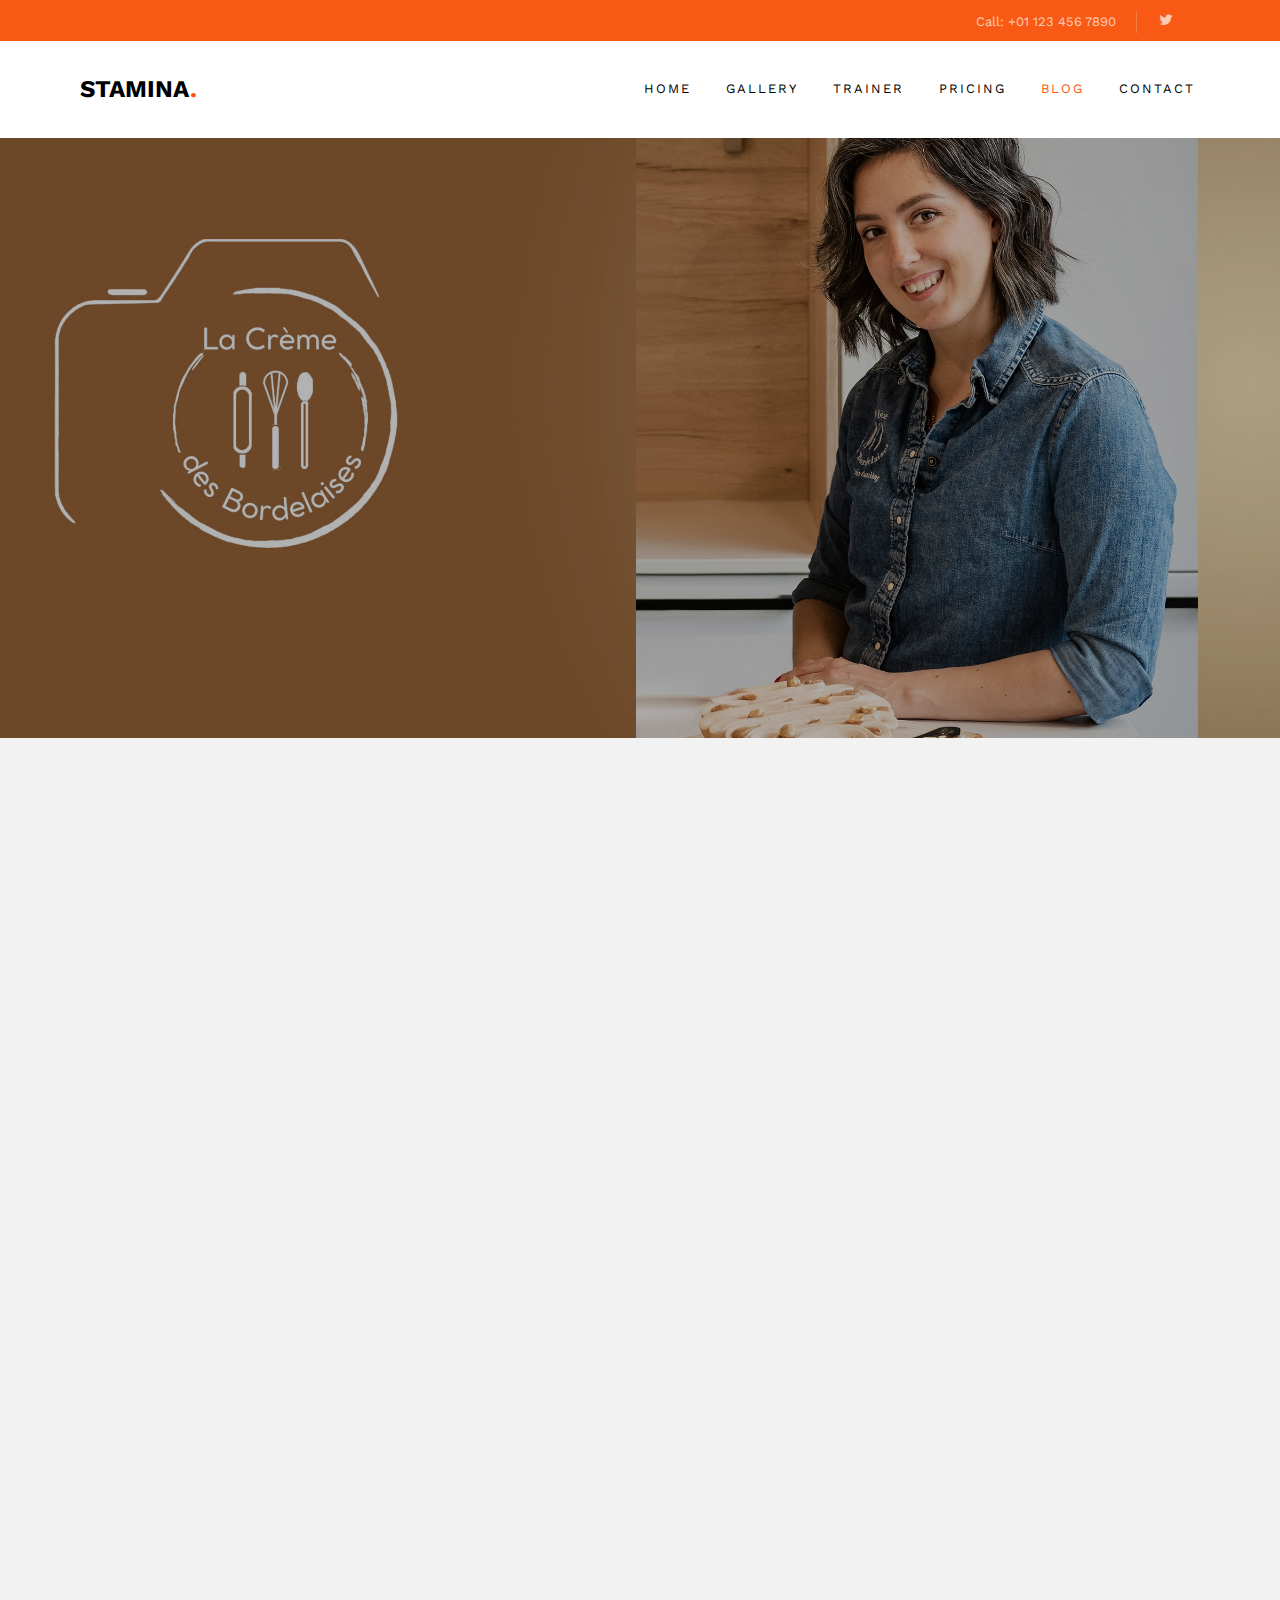
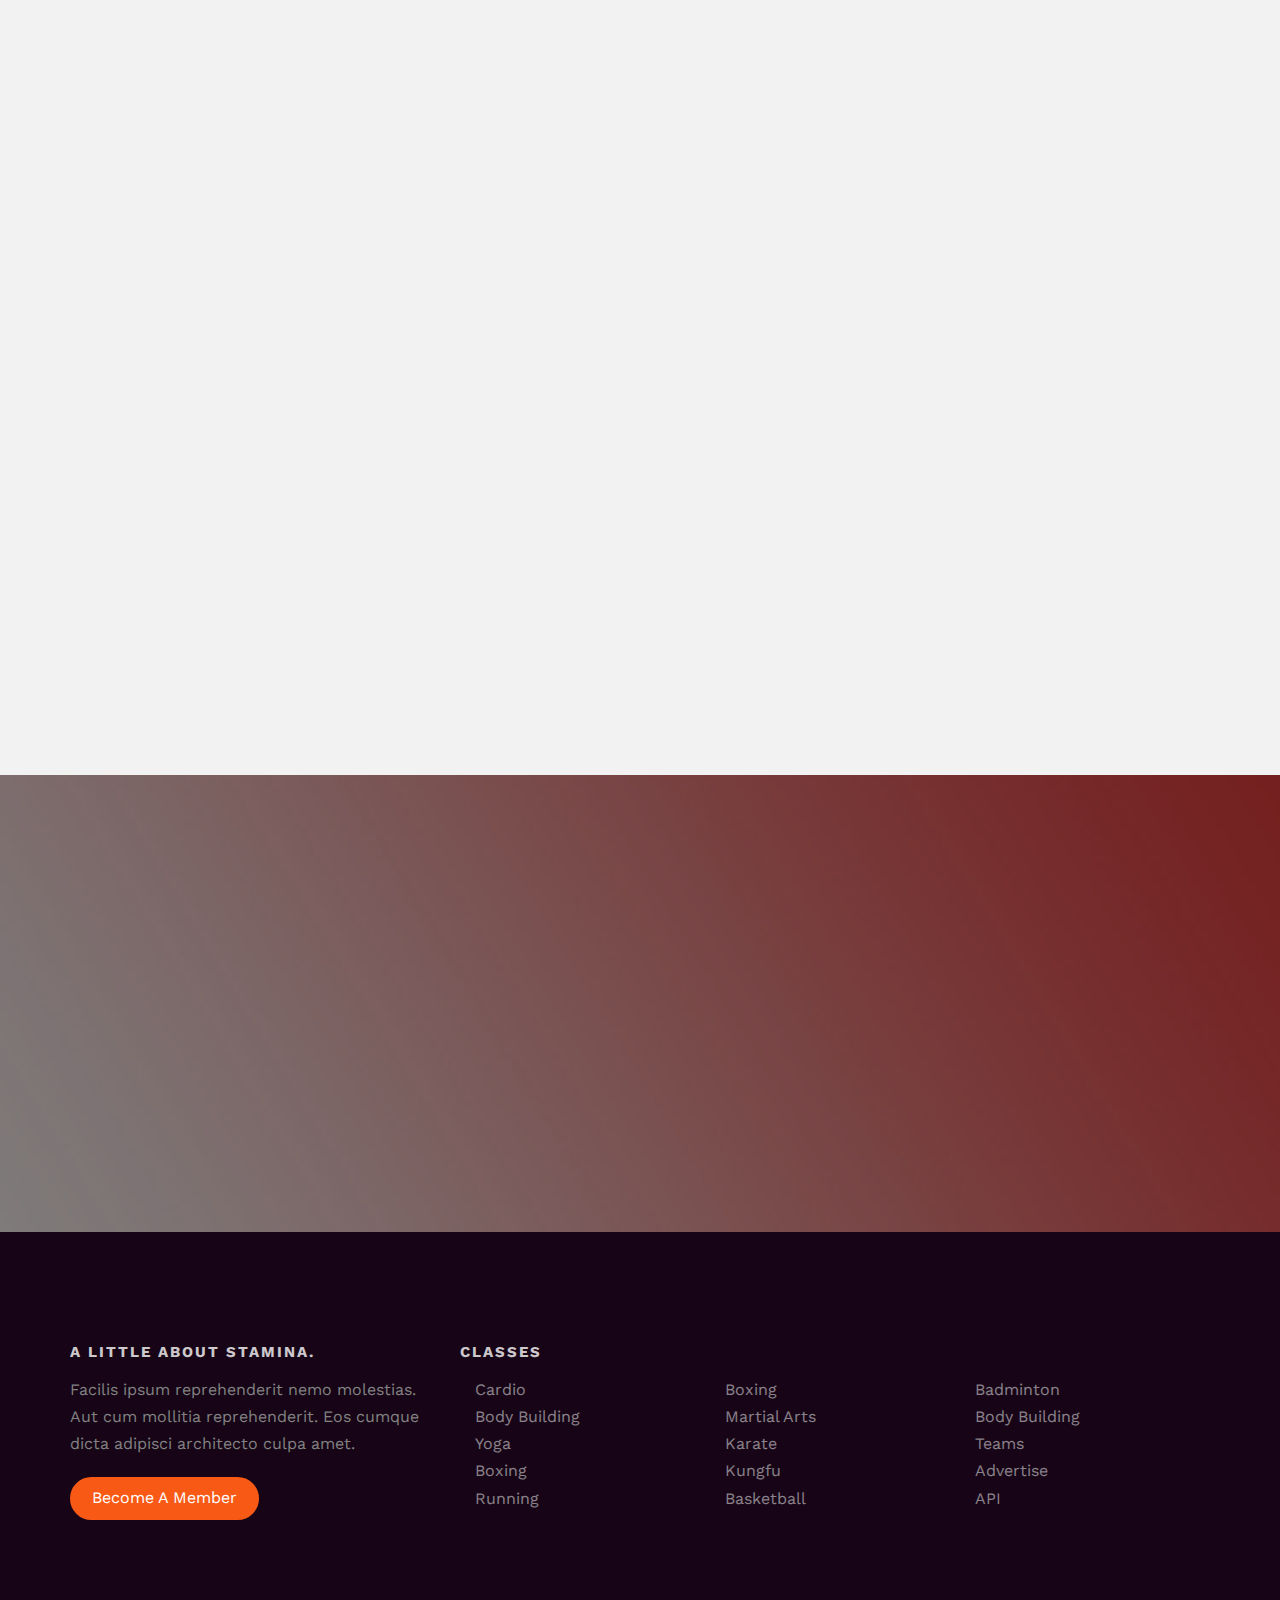
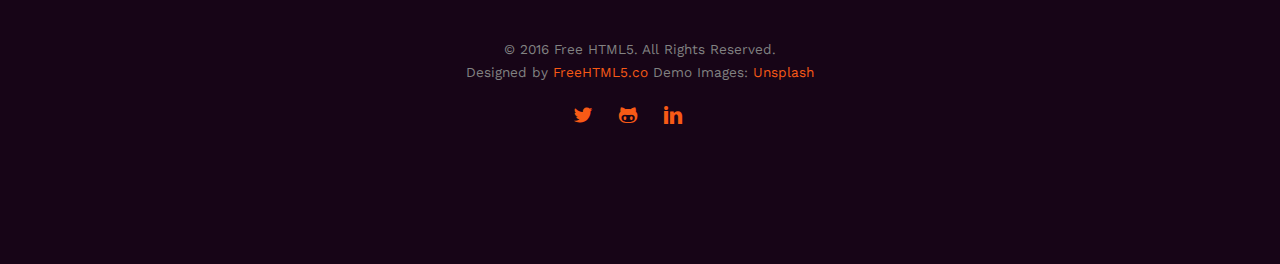
<file: blog.html>
<!DOCTYPE HTML>
<html>
	<head>
	<meta charset="utf-8">
	<meta http-equiv="X-UA-Compatible" content="IE=edge">
	<title>Stamina &mdash; Free Website Template, Free HTML5 Template by freehtml5.co</title>
	<meta name="viewport" content="width=device-width, initial-scale=1">
	<meta name="description" content="Free HTML5 Website Template by freehtml5.co" />
	<meta name="keywords" content="free website templates, free html5, free template, free bootstrap, free website template, html5, css3, mobile first, responsive" />
	<meta name="author" content="freehtml5.co" />

	<!-- 
	//////////////////////////////////////////////////////

	FREE HTML5 TEMPLATE 
	DESIGNED & DEVELOPED by FreeHTML5.co
		
	Website: 		http://freehtml5.co/
	Email: 			info@freehtml5.co
	Twitter: 		http://twitter.com/fh5co
	Facebook: 		https://www.facebook.com/fh5co

	//////////////////////////////////////////////////////
	 -->

  	<!-- Facebook and Twitter integration -->
	<meta property="og:title" content=""/>
	<meta property="og:image" content=""/>
	<meta property="og:url" content=""/>
	<meta property="og:site_name" content=""/>
	<meta property="og:description" content=""/>
	<meta name="twitter:title" content="" />
	<meta name="twitter:image" content="" />
	<meta name="twitter:url" content="" />
	<meta name="twitter:card" content="" />

	<link href="https://fonts.googleapis.com/css?family=Work+Sans:300,400,500,700,800" rel="stylesheet">
	
	<!-- Animate.css -->
	<link rel="stylesheet" href="css/animate.css">
	<!-- Icomoon Icon Fonts-->
	<link rel="stylesheet" href="css/icomoon.css">
	<!-- Bootstrap  -->
	<link rel="stylesheet" href="css/bootstrap.css">

	<!-- Magnific Popup -->
	<link rel="stylesheet" href="css/magnific-popup.css">

	<!-- Owl Carousel  -->
	<link rel="stylesheet" href="css/owl.carousel.min.css">
	<link rel="stylesheet" href="css/owl.theme.default.min.css">

	<!-- Theme style  -->
	<link rel="stylesheet" href="css/style.css">

	<!-- Modernizr JS -->
	<script src="js/modernizr-2.6.2.min.js"></script>
	<!-- FOR IE9 below -->
	<!--[if lt IE 9]>
	<script src="js/respond.min.js"></script>
	<![endif]-->

	</head>
	<body>
		
	<div class="fh5co-loader"></div>
	
	<div id="page">
	<nav class="fh5co-nav" role="navigation">
		<div class="top">
			<div class="container">
				<div class="row">
					<div class="col-xs-12 text-right">
						<p class="num">Call: +01 123 456 7890</p>
						<ul class="fh5co-social">
							<li><a href="#"><i class="icon-twitter"></i></a></li>
							<li><a href="#"><i class="icon-dribbble"></i></a></li>
							<li><a href="#"><i class="icon-github"></i></a></li>
						</ul>
					</div>
				</div>
			</div>
		</div>
		<div class="top-menu">
			<div class="container">
				<div class="row">
					<div class="col-xs-2">
						<div id="fh5co-logo"><a href="index.html">Stamina<span>.</span></a></div>
					</div>
					<div class="col-xs-10 text-right menu-1">
						<ul>
							<li><a href="index.html">Home</a></li>
							<li><a href="gallery.html">Gallery</a></li>
							<li><a href="about.html">Trainer</a></li>
							<li><a href="pricing.html">Pricing</a></li>
							<li class="has-dropdown active">
								<a href="blog.html">Blog</a>
								<ul class="dropdown">
									<li><a href="#">Web Design</a></li>
									<li><a href="#">eCommerce</a></li>
									<li><a href="#">Branding</a></li>
									<li><a href="#">API</a></li>
								</ul>
							</li>
							<li><a href="contact.html">Contact</a></li>
							<!-- <li class="btn-cta"><a href="#"><span>Login</span></a></li> -->
						</ul>
					</div>
				</div>
				
			</div>
		</div>
	</nav>

	<header id="fh5co-header" class="fh5co-cover fh5co-cover-sm" role="banner" style="background-image:url(images/img_bg_2.jpg);" data-stellar-background-ratio="0.5">
		<div class="overlay"></div>
		<div class="container">
			<div class="row">
				<div class="col-md-8 col-md-offset-2 text-center">
					<div class="display-t">
						<div class="display-tc animate-box" data-animate-effect="fadeIn">
							<h1>Blog</h1>
							<h2>Free html5 templates Made by <a href="http://freehtml5.co" target="_blank">freehtml5.co</a></h2>
						</div>
					</div>
				</div>
			</div>
		</div>
	</header>

	
	<div id="fh5co-blog" class="fh5co-bg-section">
		<div class="container">
			<div class="row animate-box">
				<div class="col-md-8 col-md-offset-2 text-center fh5co-heading">
					<h2>Read Our Blog</h2>
					<p>Dignissimos asperiores vitae velit veniam totam fuga molestias accusamus alias autem provident. Odit ab aliquam dolor eius.</p>
				</div>
			</div>
			<div class="row row-bottom-padded-md">
				<div class="col-lg-4 col-md-4">
					<div class="fh5co-blog animate-box">
						<a href="#"><img class="img-responsive" src="images/gallery-4.jpg" alt=""></a>
						<div class="blog-text">
							<h3><a href=""#>45 Minimal Worksspace Rooms for Web Savvys</a></h3>
							<span class="posted_on">Sep. 15th</span>
							<span class="comment"><a href="">21<i class="icon-speech-bubble"></i></a></span>
							<p>Far far away, behind the word mountains, far from the countries Vokalia and Consonantia, there live the blind texts.</p>
							<a href="#" class="btn btn-primary">Read More</a>
						</div> 
					</div>
				</div>
				<div class="col-lg-4 col-md-4">
					<div class="fh5co-blog animate-box">
						<a href="#"><img class="img-responsive" src="images/gallery-2.jpg" alt=""></a>
						<div class="blog-text">
							<h3><a href=""#>45 Minimal Worksspace Rooms for Web Savvys</a></h3>
							<span class="posted_on">Sep. 15th</span>
							<span class="comment"><a href="">21<i class="icon-speech-bubble"></i></a></span>
							<p>Far far away, behind the word mountains, far from the countries Vokalia and Consonantia, there live the blind texts.</p>
							<a href="#" class="btn btn-primary">Read More</a>
						</div> 
					</div>
				</div>
				<div class="col-lg-4 col-md-4">
					<div class="fh5co-blog animate-box">
						<a href="#"><img class="img-responsive" src="images/gallery-3.jpg" alt=""></a>
						<div class="blog-text">
							<h3><a href=""#>45 Minimal Worksspace Rooms for Web Savvys</a></h3>
							<span class="posted_on">Sep. 15th</span>
							<span class="comment"><a href="">21<i class="icon-speech-bubble"></i></a></span>
							<p>Far far away, behind the word mountains, far from the countries Vokalia and Consonantia, there live the blind texts.</p>
							<a href="#" class="btn btn-primary">Read More</a>
						</div> 
					</div>
				</div>
			</div>
			<div class="row row-bottom-padded-md">
				<div class="col-lg-4 col-md-4">
					<div class="fh5co-blog animate-box">
						<a href="#"><img class="img-responsive" src="images/gallery-4.jpg" alt=""></a>
						<div class="blog-text">
							<h3><a href=""#>45 Minimal Worksspace Rooms for Web Savvys</a></h3>
							<span class="posted_on">Sep. 15th</span>
							<span class="comment"><a href="">21<i class="icon-speech-bubble"></i></a></span>
							<p>Far far away, behind the word mountains, far from the countries Vokalia and Consonantia, there live the blind texts.</p>
							<a href="#" class="btn btn-primary">Read More</a>
						</div> 
					</div>
				</div>
				<div class="col-lg-4 col-md-4">
					<div class="fh5co-blog animate-box">
						<a href="#"><img class="img-responsive" src="images/gallery-2.jpg" alt=""></a>
						<div class="blog-text">
							<h3><a href=""#>45 Minimal Worksspace Rooms for Web Savvys</a></h3>
							<span class="posted_on">Sep. 15th</span>
							<span class="comment"><a href="">21<i class="icon-speech-bubble"></i></a></span>
							<p>Far far away, behind the word mountains, far from the countries Vokalia and Consonantia, there live the blind texts.</p>
							<a href="#" class="btn btn-primary">Read More</a>
						</div> 
					</div>
				</div>
				<div class="col-lg-4 col-md-4">
					<div class="fh5co-blog animate-box">
						<a href="#"><img class="img-responsive" src="images/gallery-3.jpg" alt=""></a>
						<div class="blog-text">
							<h3><a href=""#>45 Minimal Worksspace Rooms for Web Savvys</a></h3>
							<span class="posted_on">Sep. 15th</span>
							<span class="comment"><a href="">21<i class="icon-speech-bubble"></i></a></span>
							<p>Far far away, behind the word mountains, far from the countries Vokalia and Consonantia, there live the blind texts.</p>
							<a href="#" class="btn btn-primary">Read More</a>
						</div> 
					</div>
				</div>
			</div>
		</div>
	</div>
	

	<div id="fh5co-started" class="fh5co-bg" style="background-image: url(images/img_bg_3.jpg);">
		<div class="overlay"></div>
		<div class="container">
			<div class="row animate-box">
				<div class="col-md-8 col-md-offset-2 text-center">
					<h2>Fitness Classes this Summer <br> <span> Pay Now and <br> Get <span class="percent">35%</span> Discount</span></h2>
				</div>
			</div>
			<div class="row animate-box">
				<div class="col-md-8 col-md-offset-2 text-center">
					<p><a href="#" class="btn btn-default btn-lg">Become a Member</a></p>
				</div>
			</div>
		</div>
	</div>


	<footer id="fh5co-footer" class="fh5co-bg" style="background-image: url(images/img_bg_1.jpg);" role="contentinfo">
		<div class="overlay"></div>
		<div class="container">
			<div class="row row-pb-md">
				<div class="col-md-4 fh5co-widget">
					<h3>A Little About Stamina.</h3>
					<p>Facilis ipsum reprehenderit nemo molestias. Aut cum mollitia reprehenderit. Eos cumque dicta adipisci architecto culpa amet.</p>
					<p><a class="btn btn-primary" href="#">Become A Member</a></p>
				</div>
				<div class="col-md-8">
					<h3>Classes</h3>
					<div class="col-md-4 col-sm-4 col-xs-6">
						<ul class="fh5co-footer-links">
							<li><a href="#">Cardio</a></li>
							<li><a href="#">Body Building</a></li>
							<li><a href="#">Yoga</a></li>
							<li><a href="#">Boxing</a></li>
							<li><a href="#">Running</a></li>
						</ul>
					</div>

					<div class="col-md-4 col-sm-4 col-xs-6">
						<ul class="fh5co-footer-links">
							<li><a href="#">Boxing</a></li>
							<li><a href="#">Martial Arts</a></li>
							<li><a href="#">Karate</a></li>
							<li><a href="#">Kungfu</a></li>
							<li><a href="#">Basketball</a></li>
						</ul>
					</div>

					<div class="col-md-4 col-sm-4 col-xs-6">
						<ul class="fh5co-footer-links">
							<li><a href="#">Badminton</a></li>
							<li><a href="#">Body Building</a></li>
							<li><a href="#">Teams</a></li>
							<li><a href="#">Advertise</a></li>
							<li><a href="#">API</a></li>
						</ul>
					</div>
				</div>
			</div>

			<div class="row copyright">
				<div class="col-md-12 text-center">
					<p>
						<small class="block">&copy; 2016 Free HTML5. All Rights Reserved.</small> 
						<small class="block">Designed by <a href="http://freehtml5.co/" target="_blank">FreeHTML5.co</a> Demo Images: <a href="http://unsplash.co/" target="_blank">Unsplash</a></small>
					</p>
					<p>
						<ul class="fh5co-social-icons">
							<li><a href="#"><i class="icon-twitter"></i></a></li>
							<li><a href="#"><i class="icon-facebook"></i></a></li>
							<li><a href="#"><i class="icon-linkedin"></i></a></li>
							<li><a href="#"><i class="icon-dribbble"></i></a></li>
						</ul>
					</p>
				</div>
			</div>

		</div>
	</footer>
	</div>

	<div class="gototop js-top">
		<a href="#" class="js-gotop"><i class="icon-arrow-up"></i></a>
	</div>
	
	<!-- jQuery -->
	<script src="js/jquery.min.js"></script>
	<!-- jQuery Easing -->
	<script src="js/jquery.easing.1.3.js"></script>
	<!-- Bootstrap -->
	<script src="js/bootstrap.min.js"></script>
	<!-- Waypoints -->
	<script src="js/jquery.waypoints.min.js"></script>
	<!-- Stellar Parallax -->
	<script src="js/jquery.stellar.min.js"></script>
	<!-- Carousel -->
	<script src="js/owl.carousel.min.js"></script>
	<!-- countTo -->
	<script src="js/jquery.countTo.js"></script>
	<!-- Magnific Popup -->
	<script src="js/jquery.magnific-popup.min.js"></script>
	<script src="js/magnific-popup-options.js"></script>
	<!-- Main -->
	<script src="js/main.js"></script>

	</body>
</html>
</file>
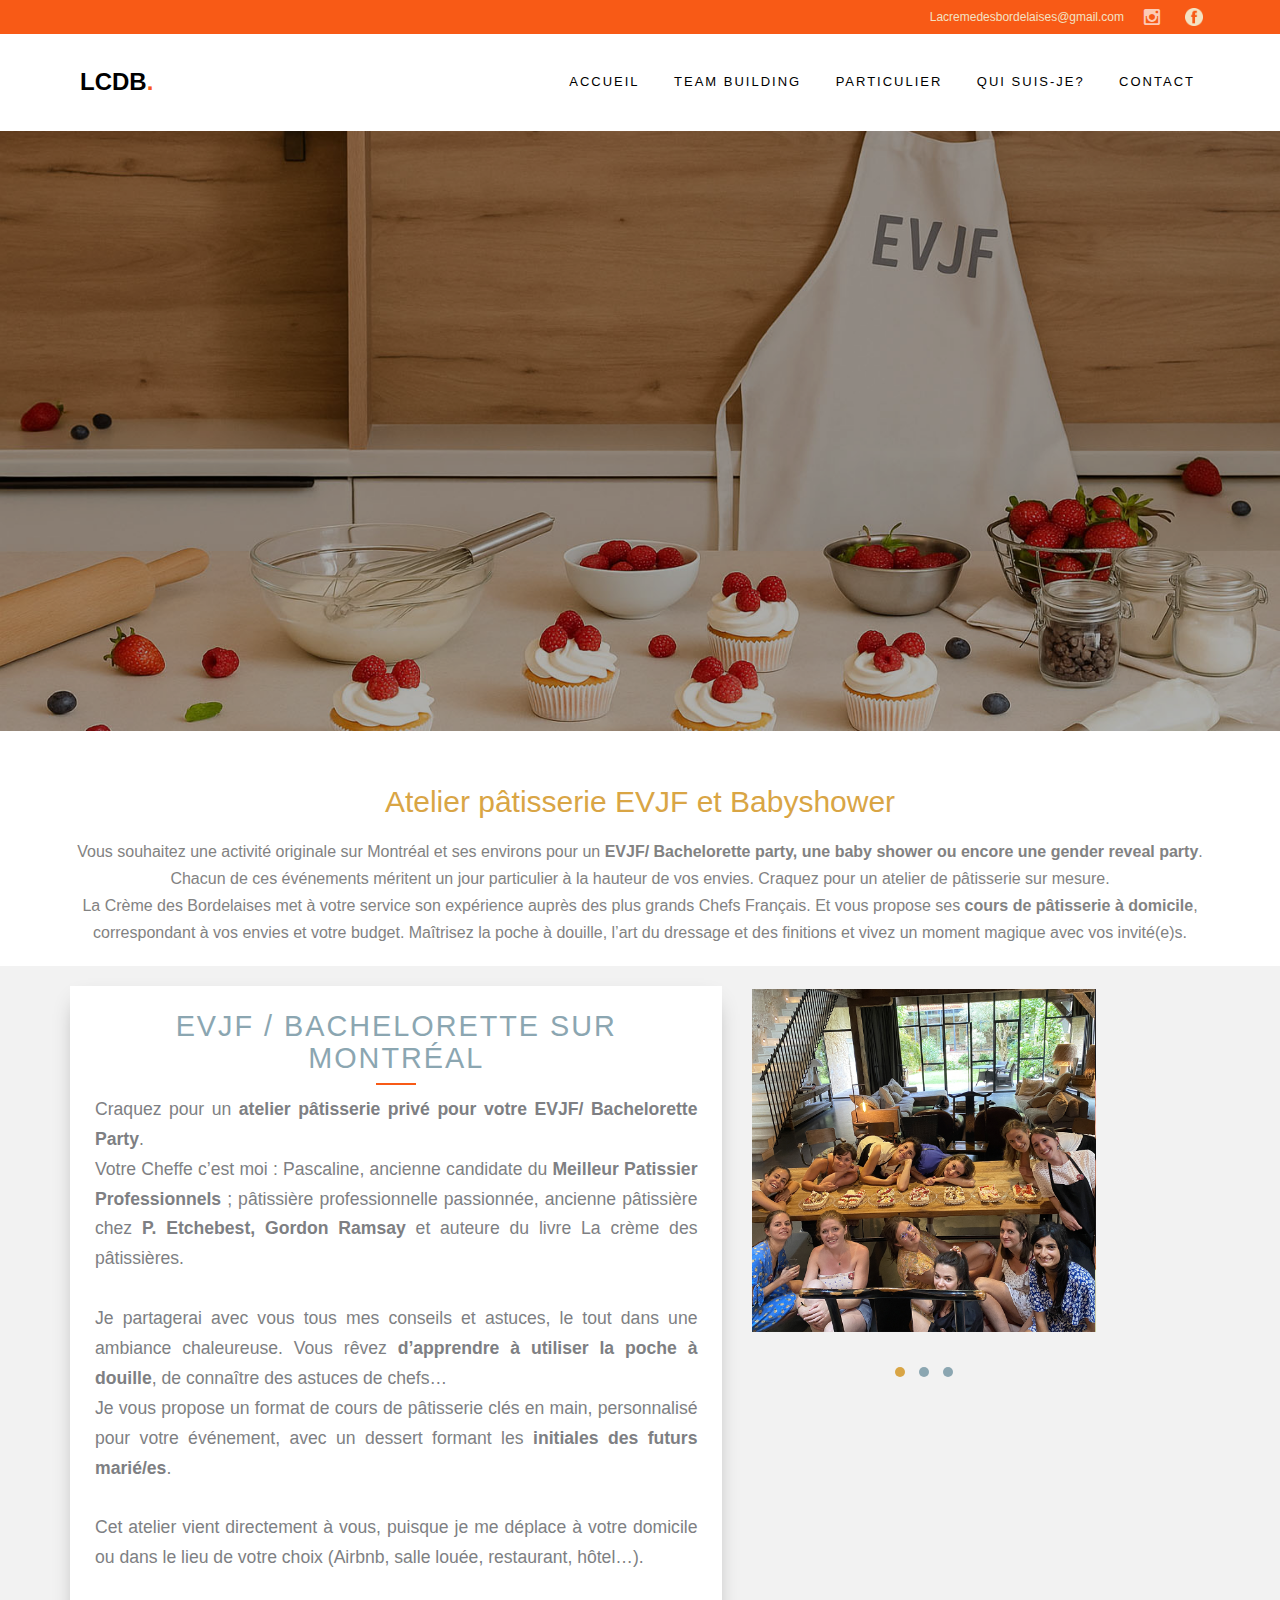
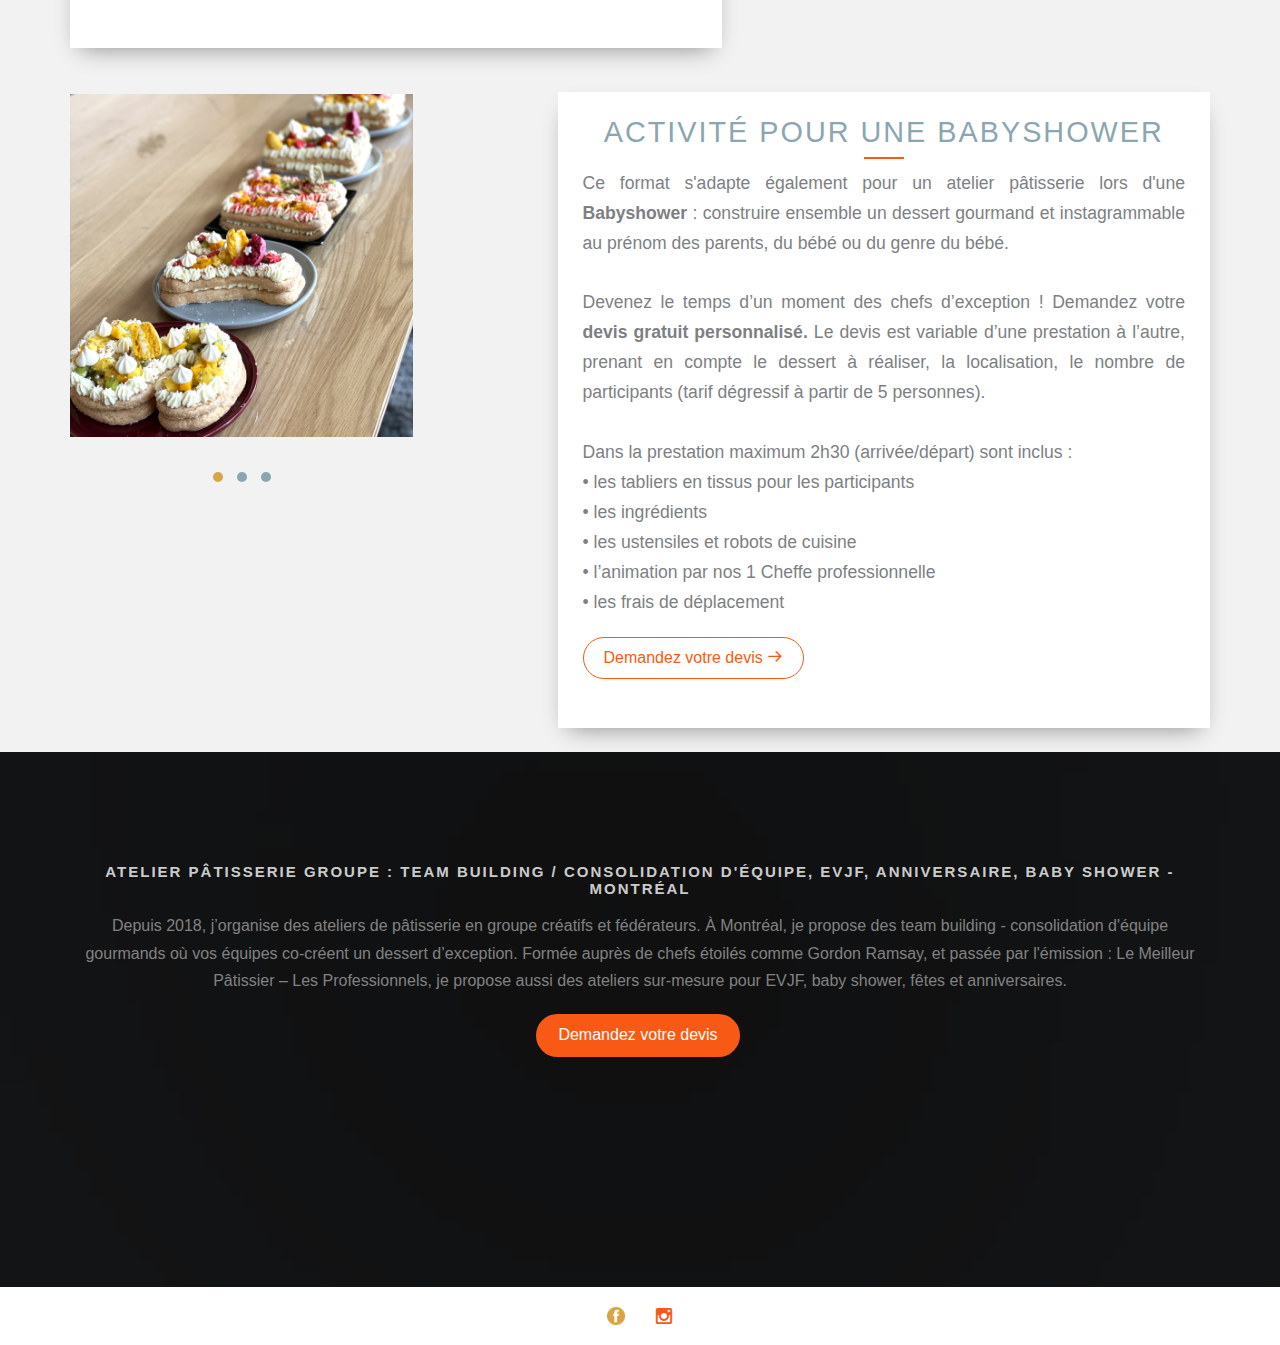
<file: evjf_babyshower.html>
<!DOCTYPE HTML>
<html>
	<head>
	<meta charset="utf-8">
	<meta http-equiv="X-UA-Compatible" content="IE=edge">
<title>La Crème des Bordelaises &mdash;</title>
	<meta name="viewport" content="width=device-width, initial-scale=1">
	<meta name="description" content="atelier pâtisserie Montréal, team building" />
	<meta name="keywords" content="atelier pâtisserie, cours pâtisserie, team building, groupe, montréal, mtl, evjf, babyshower, idée activité" />
	<meta name="author" content="la crème des bordelaises" />



  	<!-- Facebook and Twitter integration -->
	<meta property="og:title" content=""/>
	<meta property="og:image" content=""/>
	<meta property="og:url" content=""/>
	<meta property="og:site_name" content=""/>
	<meta property="og:description" content=""/>
	<meta name="twitter:title" content="" />
	<meta name="twitter:image" content="" />
	<meta name="twitter:url" content="" />
	<meta name="twitter:card" content="" />

	
	
	<!-- Animate.css -->
	<link rel="stylesheet" href="css/animate.css">
	<!-- Icomoon Icon Fonts-->
	<link rel="stylesheet" href="css/icomoon.css">
	<!-- Bootstrap  -->
	<link rel="stylesheet" href="css/bootstrap.css">

	<!-- Magnific Popup -->
	<link rel="stylesheet" href="css/magnific-popup.css">

	<!-- Owl Carousel  -->
	<link rel="stylesheet" href="css/owl.carousel.min.css">
	<link rel="stylesheet" href="css/owl.theme.default.min.css">

	<!-- Theme style  -->
	<link rel="stylesheet" href="css/style.css">

	<!-- Modernizr JS -->
	<script src="js/modernizr-2.6.2.min.js"></script>
	<!-- FOR IE9 below -->
	<!--[if lt IE 9]>
	<script src="js/respond.min.js"></script>
	<![endif]-->

	</head>
	<body>
		
	<div class="fh5co-loader"></div>
	
	<div id="page">
	<nav class="fh5co-nav" role="navigation">
		<div class="top">
			<div class="container">
				<div class="row">
					<div class="col-xs-12 text-right" style="display: flex; align-items: center; justify-content: flex-end; gap: 12px;">
    <span style="font-size: 12px; color: #f3e2c3;">Lacremedesbordelaises@gmail.com</span>
    <ul class="fh5co-social" style="display: flex; gap: 8px; align-items: center; padding: 0; margin: 0;">
        <li style="list-style: none; margin: 0; padding: 0;">
            <a href="https://www.instagram.com/lacremedesbordelaises/" target="_blank" style="display: flex; align-items: center;">
                <i class="icon-instagram" style="font-size:18px;"></i>
            </a>
        </li>
        <li style="list-style: none; margin: 0; padding: 0;">
            <a href="https://www.facebook.com/lacremedesbordelaises/" target="_blank" style="display: flex; align-items: center;">
                <img src="images/facebook_lcdb.png" alt="Facebook" style="width:18px; height:18px; display:block;">
            </a>
					</div>
				</div>
			</div>
		</div>
		<div class="top-menu">
			<div class="container">
				<div class="row">
					<div class="col-xs-2">
						<div id="fh5co-logo"><a href="index.html">LCDB<span>.</span></a></div>
					</div>
					<div class="col-xs-10 text-right menu-1">
						<ul>
							<li><a href="index.html">Accueil</a></li>
							<li><a href="teambuilding.html">Team building</a></li>
							<li class="has-dropdown">
								<a href="cursor: pointer;">Particulier</a>
								<ul class="dropdown">
								<li><a href="evjf_babyshower.html">EVJF / Babyshower</a></li>
								<li><a href="anniversaire.html">Anniversaire / fête</a></li>
								</ul>
							</li>
							<li><a href="quisuisje.html">Qui suis-je?</a></li>
							<li><a href="contact.html">Contact</a></li>
							<!-- <li class="btn-cta"><a href="#"><span>Login</span></a></li> -->
						</ul>
					</div>
				</div>
				
			</div>
		</div>
	</nav>

	<header id="fh5co-header" class="fh5co-cover fh5co-cover-sm" role="banner" style="background-image:url(images/evjf_montréal_fond.jpg);" data-stellar-background-ratio="0.5">
		<div class="overlay"></div>
		<div class="container">
			<div class="row">
				<div class="col-md-8 col-md-offset-2 text-center">
					<div class="display-t">
						<div class="display-tc animate-box" data-animate-effect="fadeIn">
							<h1>EVJF et Babyshower </br> sur Montréal </h1>
							<h2>Activités originales pour un EVJF sur Montréal et ses environs </h2>
						</div>
					</div>
				</div>
			</div>
		</div>
	</header>

	<div id="fh5co-gallery">
		<div class="container">
			<div class="row">
				<div class="col-md-12" style="text-align: center; margin-top: -5%; ">
					<h2 style="color: #d9a545;">Atelier pâtisserie EVJF et Babyshower</h2>
					<p>Vous souhaitez une activité originale sur Montréal et ses environs pour un  <strong>EVJF/ Bachelorette party, une baby shower ou encore une gender reveal party</strong>.<br>Chacun de ces événements méritent un jour particulier à la hauteur de vos envies. 
						Craquez pour un atelier de pâtisserie sur mesure.<br>
La Crème des Bordelaises met à votre service son expérience auprès des plus grands Chefs Français. Et vous propose ses <strong>cours de pâtisserie à domicile</strong>, correspondant à vos envies et votre budget.
Maîtrisez la poche à douille, l’art du dressage et des finitions et vivez un moment magique avec vos invité(e)s. 

				</div>
			</div>
		</div>
	</div>
	
<div id="fh5co-services" class="fh5co-bg-section" style="padding-top: 180px; padding-bottom: 0px;">
		<div class="container">
			<div class="row" style="display: flex; align-items: flex-start; flex-wrap: wrap;">
    <!-- Texte à gauche -->
    <div class="col-md-7 col-sm-12" style="margin-bottom: 24px;">
      <div class="services">
        <h3 style="font-size: 1.8em; color: #8BA6B1;text-align: center">EVJF / Bachelorette sur Montréal</h3>
        <p style="font-size: 1.1em; color: #7E7F83; text-align: justify;">
           Craquez pour un <strong>atelier pâtisserie privé pour votre EVJF/ Bachelorette Party</strong>. <br>Votre Cheffe c’est moi : Pascaline, ancienne candidate du<strong> Meilleur Patissier Professionnels </strong>; pâtissière professionnelle passionnée, ancienne pâtissière chez <strong>P. Etchebest, Gordon Ramsay </strong>et auteure du livre La crème des pâtissières. <br><br>
		   Je partagerai avec vous tous mes conseils et astuces, le tout dans une ambiance chaleureuse.
Vous rêvez <strong>d’apprendre à utiliser la poche à douille</strong>, de connaître des astuces de chefs… <br>Je vous propose un format de cours de pâtisserie clés en main, personnalisé pour votre événement, avec un dessert formant les<strong> initiales des futurs marié/es</strong>.
<br><br>
Cet atelier vient directement à vous, puisque je me déplace à votre domicile ou dans le lieu de votre choix (Airbnb, salle louée, restaurant, hôtel…).<br><br>
        </p>
      </div>
    </div>


    <!-- Image à droite -->
    <div class="col-md-5 col-sm-12" style="display: flex; flex-direction: column; justify-content: center; align-items: flex-start;margin-top: -13.5%;">
  <div class="owl-carousel owl-carousel-fullwidth" id="carousel-pastry" style="width: 75%; max-width:400px;">
    <div class="item">
      <div class="testimony-slide active text-center">
        <figure>
          <img src="images/atelier_evjf_montréal.jpg" alt="user" style="display: block; margin: 0 auto; border-radius: 0; width: 100%; max-width: none; height: auto;">
        </figure>
      </div>
    </div>
    <div class="item">
      <div class="testimony-slide active text-center">
        <figure>
          <img src="images/evjf_montréal.jpg" alt="user" style="display: block; margin: 0 auto; border-radius: 0; width: 100%; max-width: none; height: auto;">
        </figure>
      </div>
    </div>
    <div class="item">
      <div class="testimony-slide active text-center">
        <figure>
          <img src="images/evjf_patisserie_montréal.JPG" alt="user" style="display: block; margin: 0 auto; border-radius: 0; width: 100%; max-width: none; height: auto;">
        </figure>
      </div>
    </div>
   
  </div>
    </div>
           </div>
		</div>
	</div>



<div id="fh5co-services" class="fh5co-bg-section" style="padding-top: 180px; padding-bottom: 0px;">
		<div class="container">
			<div class="row" style="display: flex; align-items: flex-start; flex-wrap: wrap;">

    <!-- Image à droite -->
    <div class="col-md-5 col-sm-12" style="display: flex; flex-direction: column; justify-content: center; align-items: flex-start;margin-top: -13.5%;">
  <div class="owl-carousel owl-carousel-fullwidth" id="carousel-pastry" style="width: 75%; max-width:400px;">
    <div class="item">
      <div class="testimony-slide active text-center">
        <figure>
          <img src="images/cours_de_patissier_montreal.jpg" alt="user" style="display: block; margin: 0 auto; border-radius: 0; width: 100%; height: auto;object-fit: cover;">
        </figure>
      </div>
    </div>
    <div class="item">
      <div class="testimony-slide active text-center">
        <figure>
          <img src="images/baby shower montréal.jpg" alt="user" style="display: block; margin: 0 auto; border-radius: 0; width: 100%; height: auto;object-fit: cover;">
        </figure>
      </div>
    </div>
    <div class="item">
      <div class="testimony-slide active text-center">
        <figure>
          <img src="images/idee_evjf_montréal.jpg" alt="user" style="display: block; margin: 0 auto; border-radius: 0; width: 100%; height: auto;object-fit: cover;">
        </figure>
      </div>
    </div>

  </div>
  				
	


    </div>
	    <!-- Texte à gauche -->
    <div class="col-md-7 col-sm-12" style="margin-bottom: 24px;">
      <div class="services">
        <h3 style="font-size: 1.8em; color: #8BA6B1;text-align: center">Activité pour une Babyshower</h3>
        <p style="font-size: 1.1em; color: #7E7F83; text-align: justify;">
        Ce format s'adapte également pour un atelier pâtisserie lors d'une<strong> Babyshower</strong> : construire ensemble un dessert gourmand et instagrammable au prénom des parents, du bébé ou du genre du bébé.<br><br>
      Devenez le temps d’un moment des chefs d’exception !
Demandez votre<strong> devis gratuit personnalisé.</strong> Le devis est variable d’une prestation à l’autre, prenant en compte le dessert à réaliser, la localisation, le nombre de participants (tarif dégressif à partir de 5 personnes).<br><br>
Dans la prestation maximum 2h30 (arrivée/départ) sont inclus :<br>
•	les tabliers en tissus pour les participants<br>
•	les ingrédients <br>
•	les ustensiles et robots de cuisine<br>
•	l’animation par nos 1 Cheffe professionnelle<br>
•	les frais de déplacement<br>

        </p>
        <p>
          <a href="contact.html" class="btn btn-primary btn-outline btn-sm">Demandez votre devis <i class="icon-arrow-right"></i></a>
        </p>
      </div>
    </div>
           </div>
		</div>
	</div>





	<footer id="fh5co-footer" class="fh5co-bg" style="background-image: url(images/gallery-4.jpg);" role="contentinfo">
    <div class="overlay"></div>
    <div class="container">
        <div class="row row-pb-md">
            <div class="col-md-12 fh5co-widget" style="text-align: center;">
                <h3>Atelier pâtisserie groupe : team building / consolidation d'équipe, EVJF, anniversaire, baby shower - Montréal</h3>
                <p>Depuis 2018, j’organise des ateliers de pâtisserie en groupe créatifs et fédérateurs.
À Montréal, je propose des team building - consolidation d'équipe gourmands où vos équipes co-créent un dessert d’exception.
Formée auprès de chefs étoilés comme Gordon Ramsay, et passée par l'émission : Le Meilleur Pâtissier – Les Professionnels,
je propose aussi des ateliers sur-mesure pour EVJF, baby shower, fêtes et anniversaires.</p>
                <p><a class="btn btn-primary" href="contact.html">Demandez votre devis</a></p>
            </div>
        </div>
    </div>
</footer>



				</div>
			</div>

			<div class="row copyright">
				<div class="col-md-12 text-center">
					
					<p>
						<ul class="fh5co-social-icons" style="display: flex; gap: 10px; align-items: center; justify-content: center; padding: 0; margin: 0;">
    <li style="list-style: none; margin: 0; padding: 0;">
        <a href="https://www.facebook.com/lacremedesbordelaises/" target="_blank" style="display: flex; align-items: center;">
            <img src="images/facebook_lcdbor.png" alt="Facebook" style="width:18px; height:18px; display:inline-block; vertical-align:middle;">
        </a>
    </li>
    <li style="list-style: none; margin: 0; padding: 0;">
        <a href="https://www.instagram.com/lacremedesbordelaises/" target="_blank" style="display: flex; align-items: center;">
            <i class="icon-instagram" style="font-size:18px; vertical-align:middle;"></i>
        </a>
    </li>
</ul>
					</p>
				</div>
			</div>

		</div>
	</footer>
	</div>

	<div class="gototop js-top">
		<a href="#" class="js-gotop"><i class="icon-arrow-up"></i></a>
	</div>
	
	<!-- jQuery -->
	<script src="js/jquery.min.js"></script>
	<!-- jQuery Easing -->
	<script src="js/jquery.easing.1.3.js"></script>
	<!-- Bootstrap -->
	<script src="js/bootstrap.min.js"></script>
	<!-- Waypoints -->
	<script src="js/jquery.waypoints.min.js"></script>
	<!-- Stellar Parallax -->
	<script src="js/jquery.stellar.min.js"></script>
	<!-- Carousel -->
	<script src="js/owl.carousel.min.js"></script>
	<!-- countTo -->
	<script src="js/jquery.countTo.js"></script>
	<!-- Magnific Popup -->
	<script src="js/jquery.magnific-popup.min.js"></script>
	<script src="js/magnific-popup-options.js"></script>
	<!-- Main -->
	<script src="js/main.js"></script>
	<style>
	#carousel-pastry .item img {
    height: 400px;
    object-fit: cover;
}
/* Couleur des points Owl Carousel */
.owl-dots .owl-dot span {
  background: #8BA6B1 !important;   /* points inactifs */
  opacity: 1;
}
.owl-dots .owl-dot.active span {
  background: #d9a545 !important;   /* point actif */
}
	</style>

	</body>
</html>
</file>
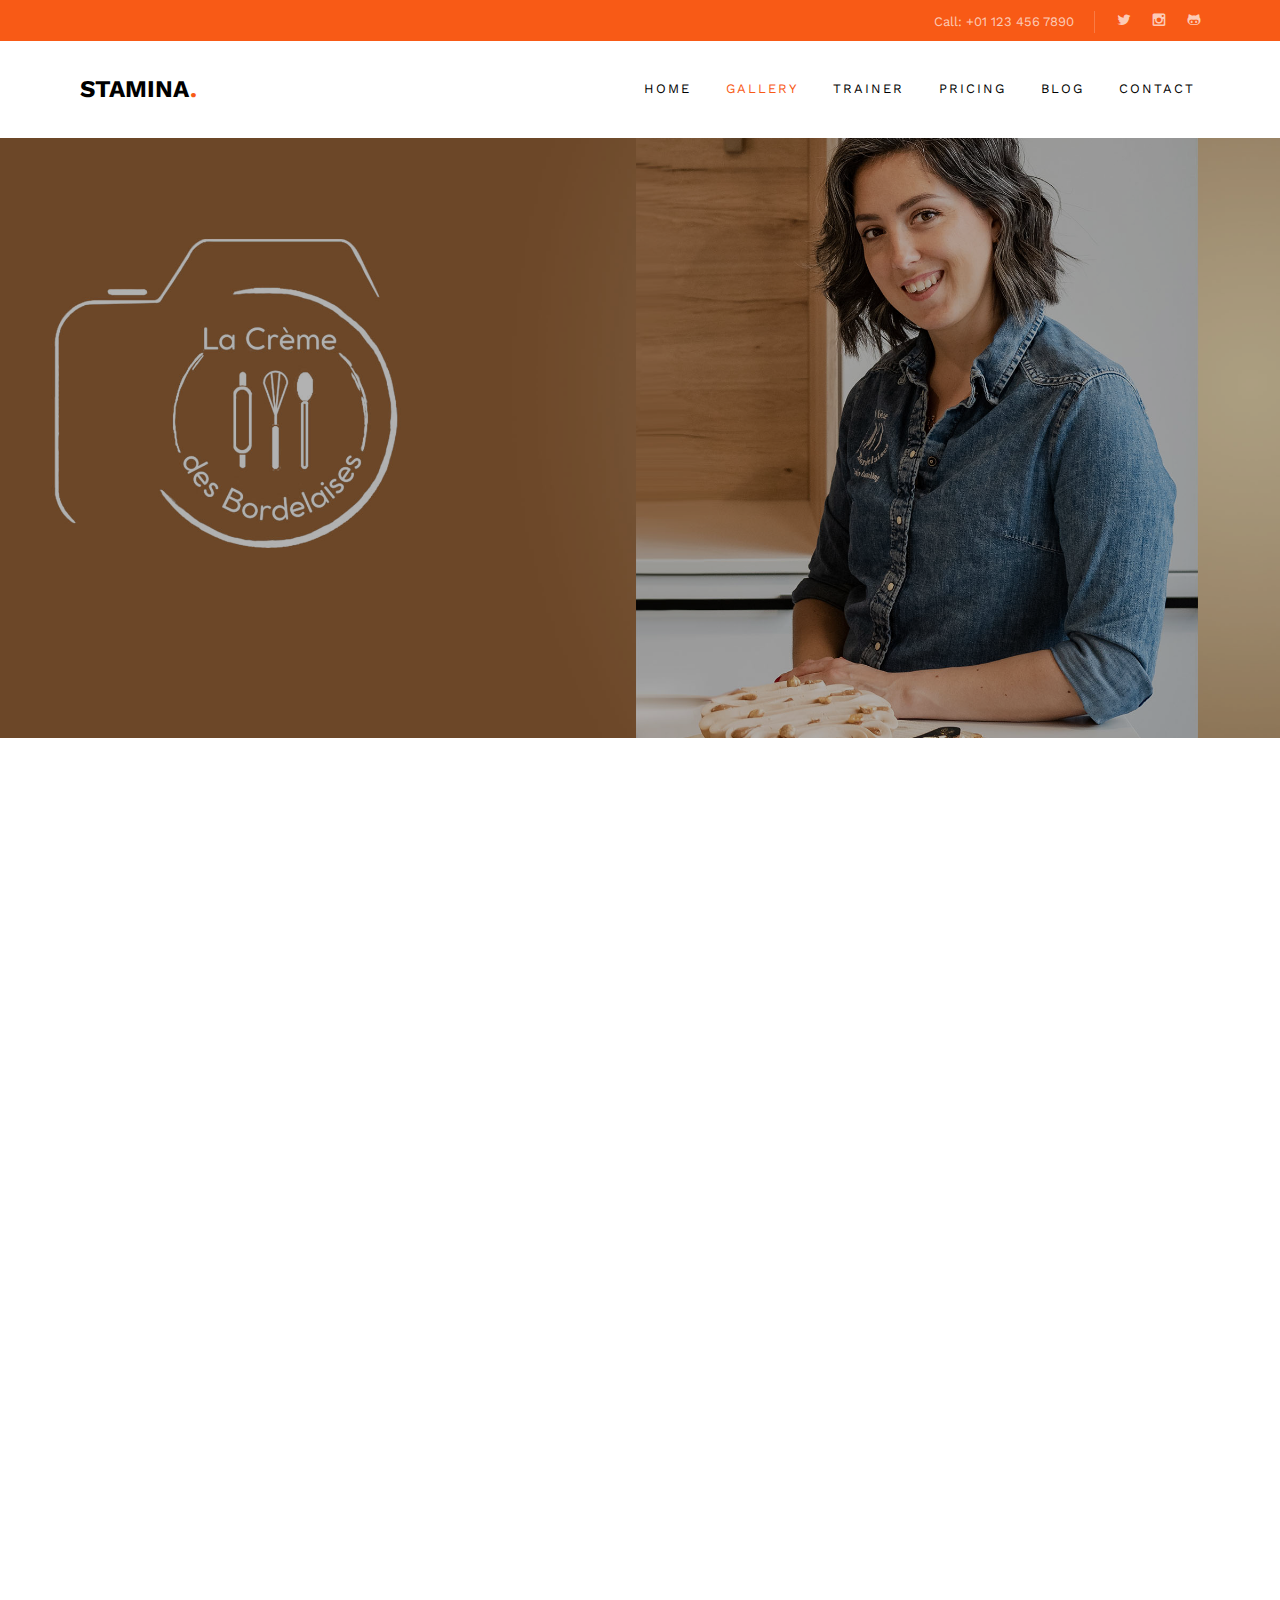
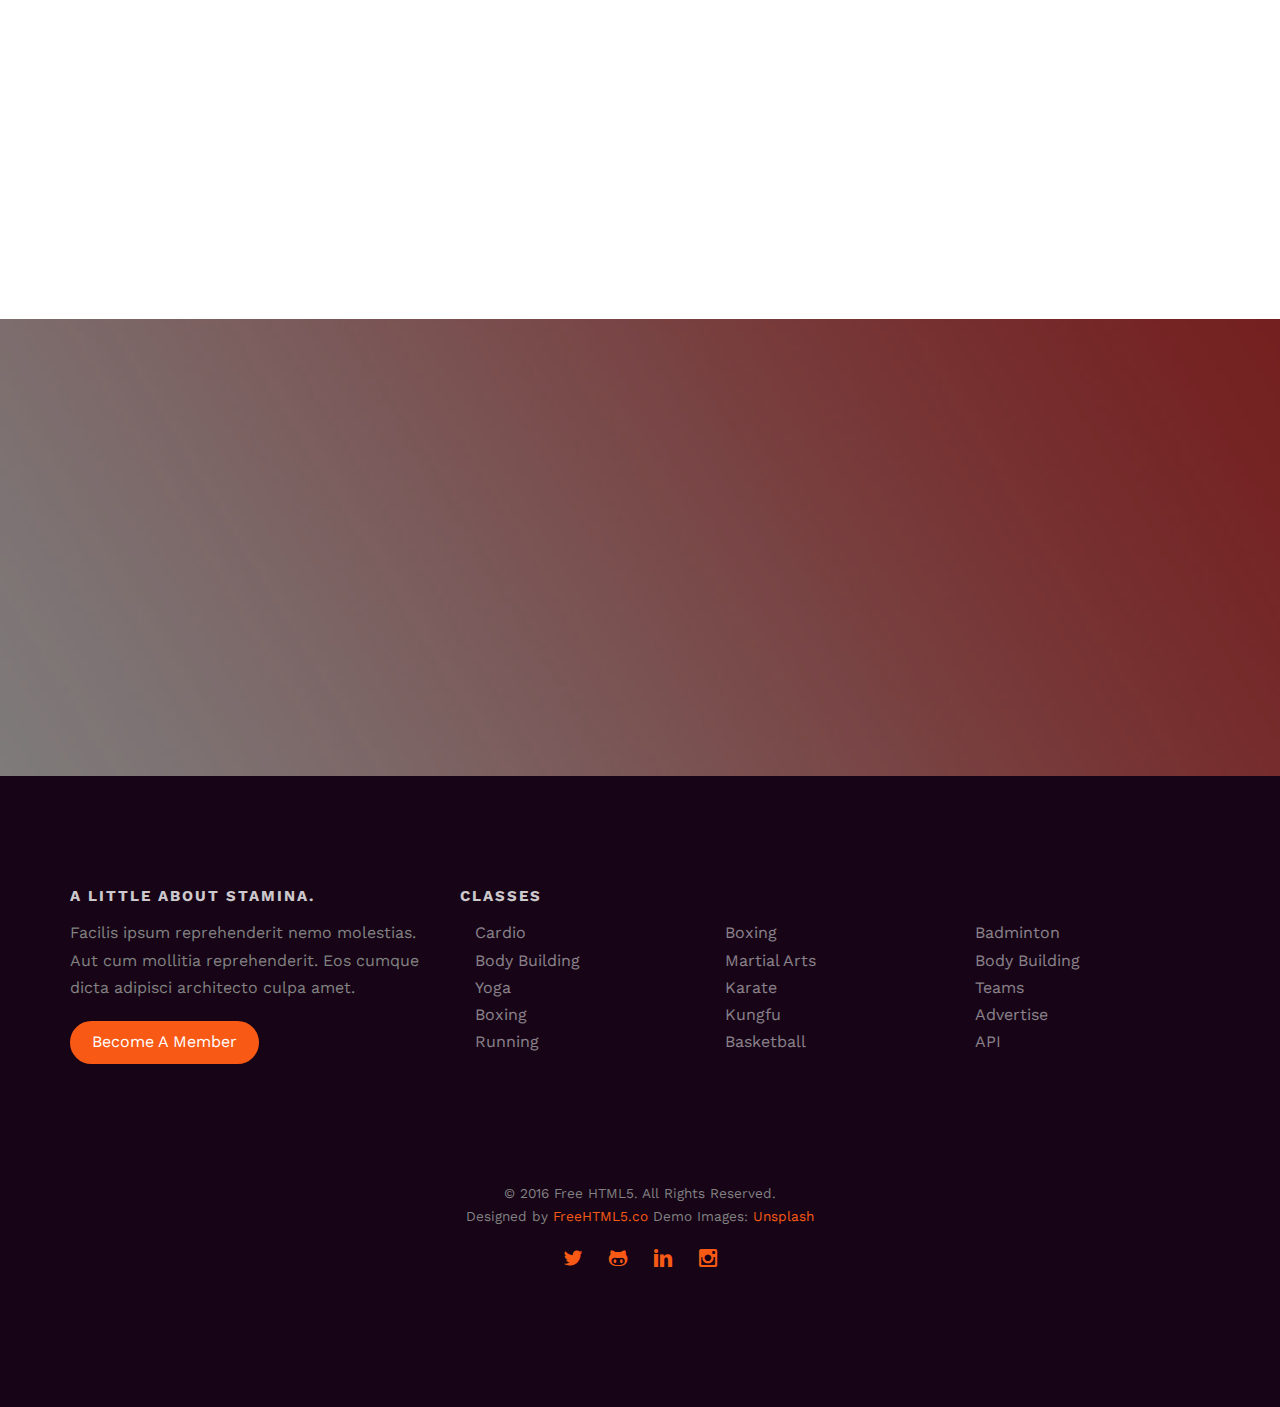
<file: gallery.html>
<!DOCTYPE HTML>
<html>
	<head>
	<meta charset="utf-8">
	<meta http-equiv="X-UA-Compatible" content="IE=edge">
	<title>Stamina &mdash; Free Website Template, Free HTML5 Template by freehtml5.co</title>
	<meta name="viewport" content="width=device-width, initial-scale=1">
	<meta name="description" content="Free HTML5 Website Template by freehtml5.co" />
	<meta name="keywords" content="free website templates, free html5, free template, free bootstrap, free website template, html5, css3, mobile first, responsive" />
	<meta name="author" content="freehtml5.co" />

	<!-- 
	//////////////////////////////////////////////////////

	FREE HTML5 TEMPLATE 
	DESIGNED & DEVELOPED by FreeHTML5.co
		
	Website: 		http://freehtml5.co/
	Email: 			info@freehtml5.co
	Twitter: 		http://twitter.com/fh5co
	Facebook: 		https://www.facebook.com/fh5co

	//////////////////////////////////////////////////////
	 -->

  	<!-- Facebook and Twitter integration -->
	<meta property="og:title" content=""/>
	<meta property="og:image" content=""/>
	<meta property="og:url" content=""/>
	<meta property="og:site_name" content=""/>
	<meta property="og:description" content=""/>
	<meta name="twitter:title" content="" />
	<meta name="twitter:image" content="" />
	<meta name="twitter:url" content="" />
	<meta name="twitter:card" content="" />

	<link href="https://fonts.googleapis.com/css?family=Work+Sans:300,400,500,700,800" rel="stylesheet">
	
	<!-- Animate.css -->
	<link rel="stylesheet" href="css/animate.css">
	<!-- Icomoon Icon Fonts-->
	<link rel="stylesheet" href="css/icomoon.css">
	<!-- Bootstrap  -->
	<link rel="stylesheet" href="css/bootstrap.css">

	<!-- Magnific Popup -->
	<link rel="stylesheet" href="css/magnific-popup.css">

	<!-- Owl Carousel  -->
	<link rel="stylesheet" href="css/owl.carousel.min.css">
	<link rel="stylesheet" href="css/owl.theme.default.min.css">

	<!-- Theme style  -->
	<link rel="stylesheet" href="css/style.css">

	<!-- Modernizr JS -->
	<script src="js/modernizr-2.6.2.min.js"></script>
	<!-- FOR IE9 below -->
	<!--[if lt IE 9]>
	<script src="js/respond.min.js"></script>
	<![endif]-->

	</head>
	<body>
		
	<div class="fh5co-loader"></div>
	
	<div id="page">
	<nav class="fh5co-nav" role="navigation">
		<div class="top">
			<div class="container">
				<div class="row">
					<div class="col-xs-12 text-right">
						<p class="num">Call: +01 123 456 7890</p>
						<ul class="fh5co-social">
							<li><a href="#"><i class="icon-twitter"></i></a></li>
							<li><a href="#"><i class="icon-instagram"></i></a></li>
							<li><a href="#"><i class="icon-facebook"></i></a></li>
						</ul>
					</div>
				</div>
			</div>
		</div>
		<div class="top-menu">
			<div class="container">
				<div class="row">
					<div class="col-xs-2">
						<div id="fh5co-logo"><a href="index.html">Stamina<span>.</span></a></div>
					</div>
					<div class="col-xs-10 text-right menu-1">
						<ul>
							<li><a href="index.html">Home</a></li>
							<li class="active"><a href="gallery.html">Gallery</a></li>
							<li><a href="about.html">Trainer</a></li>
							<li><a href="pricing.html">Pricing</a></li>
							<li class="has-dropdown">
								<a href="blog.html">Blog</a>
								<ul class="dropdown">
									<li><a href="#">Web Design</a></li>
									<li><a href="#">eCommerce</a></li>
									<li><a href="#">Branding</a></li>
									<li><a href="#">API</a></li>
								</ul>
							</li>
							<li><a href="contact.html">Contact</a></li>
							<!-- <li class="btn-cta"><a href="#"><span>Login</span></a></li> -->
						</ul>
					</div>
				</div>
				
			</div>
		</div>
	</nav>

	<header id="fh5co-header" class="fh5co-cover fh5co-cover-sm" role="banner" style="background-image:url(images/img_bg_2.jpg);" data-stellar-background-ratio="0.5">
		<div class="overlay"></div>
		<div class="container">
			<div class="row">
				<div class="col-md-8 col-md-offset-2 text-center">
					<div class="display-t">
						<div class="display-tc animate-box" data-animate-effect="fadeIn">
							<h1>Gallery</h1>
							<h2>Free html5 templates Made by <a href="http://freehtml5.co" target="_blank">freehtml5.co</a></h2>
						</div>
					</div>
				</div>
			</div>
		</div>
	</header>

	
	<div id="fh5co-gallery">
		<div class="container">
			<div class="row">
				<div class="col-md-8 col-md-offset-2 text-center fh5co-heading animate-box">
					<h2>Gym gallery</h2>
					<p>Dignissimos asperiores vitae velit veniam totam fuga molestias accusamus alias autem provident. Odit ab aliquam dolor eius.</p>
				</div>
			</div>
		</div>
		<div class="container-fluid">
			<div class="row row-bottom-padded-md">
				<div class="col-md-12">
					<ul id="fh5co-portfolio-list">

						<li class="one-third animate-box" data-animate-effect="fadeIn" style="background-image: url(images/gallery-1.jpg); ">
							<a href="#">
								<div class="case-studies-summary">
									<span>Illustration</span>
									<h2>Useful baskets</h2>
								</div>
							</a>
						</li>
						<li class="one-third animate-box" data-animate-effect="fadeIn" style="background-image: url(images/gallery-2.jpg); ">
							<a href="#">
								<div class="case-studies-summary">
									<span>Web Design</span>
									<h2>Skater man in the road</h2>
								</div>
							</a>
						</li>

						<li class="one-third animate-box" data-animate-effect="fadeIn" style="background-image: url(images/gallery-3.jpg); ">
							<a href="#">
								<div class="case-studies-summary">
									<span>Web Design</span>
									<h2>Two Glas of Juice</h2>
								</div>
							</a>
						</li>

						<li class="one-third animate-box" data-animate-effect="fadeIn" style="background-image: url(images/gallery-4.jpg); "> 
							<a href="#">
								<div class="case-studies-summary">
									<span>Web Design</span>
									<h2>Timer starts now!</h2>
								</div>
							</a>
						</li>
						<li class="one-third animate-box" data-animate-effect="fadeIn" style="background-image: url(images/gallery-3.jpg); ">
							<a href="#">
								<div class="case-studies-summary">
									<span>Web Design</span>
									<h2>Two Glas of Juice</h2>
								</div>
							</a>
						</li>
						<li class="two-third animate-box" data-animate-effect="fadeIn" style="background-image: url(images/gallery-5.jpg); ">
							<a href="#">
								<div class="case-studies-summary">
									<span>Illustration</span>
									<h2>Beautiful sunset</h2>
								</div>
							</a>
						</li>
						<li class="one-third animate-box" data-animate-effect="fadeIn" style="background-image: url(images/gallery-3.jpg); ">
							<a href="#">
								<div class="case-studies-summary">
									<span>Web Design</span>
									<h2>Two Glas of Juice</h2>
								</div>
							</a>
						</li>
					</ul>		
				</div>
			</div>
		</div>
	</div>
	

	<div id="fh5co-started" class="fh5co-bg" style="background-image: url(images/img_bg_3.jpg);">
		<div class="overlay"></div>
		<div class="container">
			<div class="row animate-box">
				<div class="col-md-8 col-md-offset-2 text-center">
					<h2>Fitness Classes this Summer <br> <span> Pay Now and <br> Get <span class="percent">35%</span> Discount</span></h2>
				</div>
			</div>
			<div class="row animate-box">
				<div class="col-md-8 col-md-offset-2 text-center">
					<p><a href="#" class="btn btn-default btn-lg">Become a Member</a></p>
				</div>
			</div>
		</div>
	</div>


	<footer id="fh5co-footer" class="fh5co-bg" style="background-image: url(images/img_bg_1.jpg);" role="contentinfo">
		<div class="overlay"></div>
		<div class="container">
			<div class="row row-pb-md">
				<div class="col-md-4 fh5co-widget">
					<h3>A Little About Stamina.</h3>
					<p>Facilis ipsum reprehenderit nemo molestias. Aut cum mollitia reprehenderit. Eos cumque dicta adipisci architecto culpa amet.</p>
					<p><a class="btn btn-primary" href="#">Become A Member</a></p>
				</div>
				<div class="col-md-8">
					<h3>Classes</h3>
					<div class="col-md-4 col-sm-4 col-xs-6">
						<ul class="fh5co-footer-links">
							<li><a href="#">Cardio</a></li>
							<li><a href="#">Body Building</a></li>
							<li><a href="#">Yoga</a></li>
							<li><a href="#">Boxing</a></li>
							<li><a href="#">Running</a></li>
						</ul>
					</div>

					<div class="col-md-4 col-sm-4 col-xs-6">
						<ul class="fh5co-footer-links">
							<li><a href="#">Boxing</a></li>
							<li><a href="#">Martial Arts</a></li>
							<li><a href="#">Karate</a></li>
							<li><a href="#">Kungfu</a></li>
							<li><a href="#">Basketball</a></li>
						</ul>
					</div>

					<div class="col-md-4 col-sm-4 col-xs-6">
						<ul class="fh5co-footer-links">
							<li><a href="#">Badminton</a></li>
							<li><a href="#">Body Building</a></li>
							<li><a href="#">Teams</a></li>
							<li><a href="#">Advertise</a></li>
							<li><a href="#">API</a></li>
						</ul>
					</div>
				</div>
			</div>

			<div class="row copyright">
				<div class="col-md-12 text-center">
					<p>
						<small class="block">&copy; 2016 Free HTML5. All Rights Reserved.</small> 
						<small class="block">Designed by <a href="http://freehtml5.co/" target="_blank">FreeHTML5.co</a> Demo Images: <a href="http://unsplash.co/" target="_blank">Unsplash</a></small>
					</p>
					<p>
						<ul class="fh5co-social-icons">
							<li><a href="#"><i class="icon-twitter"></i></a></li>
							<li><a href="#"><i class="icon-facebook"></i></a></li>
							<li><a href="#"><i class="icon-linkedin"></i></a></li>
							<li><a href="#"><i class="icon-instagram"></i></a></li>
						</ul>
					</p>
				</div>
			</div>

		</div>
	</footer>
	</div>

	<div class="gototop js-top">
		<a href="#" class="js-gotop"><i class="icon-arrow-up"></i></a>
	</div>
	
	<!-- jQuery -->
	<script src="js/jquery.min.js"></script>
	<!-- jQuery Easing -->
	<script src="js/jquery.easing.1.3.js"></script>
	<!-- Bootstrap -->
	<script src="js/bootstrap.min.js"></script>
	<!-- Waypoints -->
	<script src="js/jquery.waypoints.min.js"></script>
	<!-- Stellar Parallax -->
	<script src="js/jquery.stellar.min.js"></script>
	<!-- Carousel -->
	<script src="js/owl.carousel.min.js"></script>
	<!-- countTo -->
	<script src="js/jquery.countTo.js"></script>
	<!-- Magnific Popup -->
	<script src="js/jquery.magnific-popup.min.js"></script>
	<script src="js/magnific-popup-options.js"></script>
	<!-- Main -->
	<script src="js/main.js"></script>

	</body>
</html>
</file>
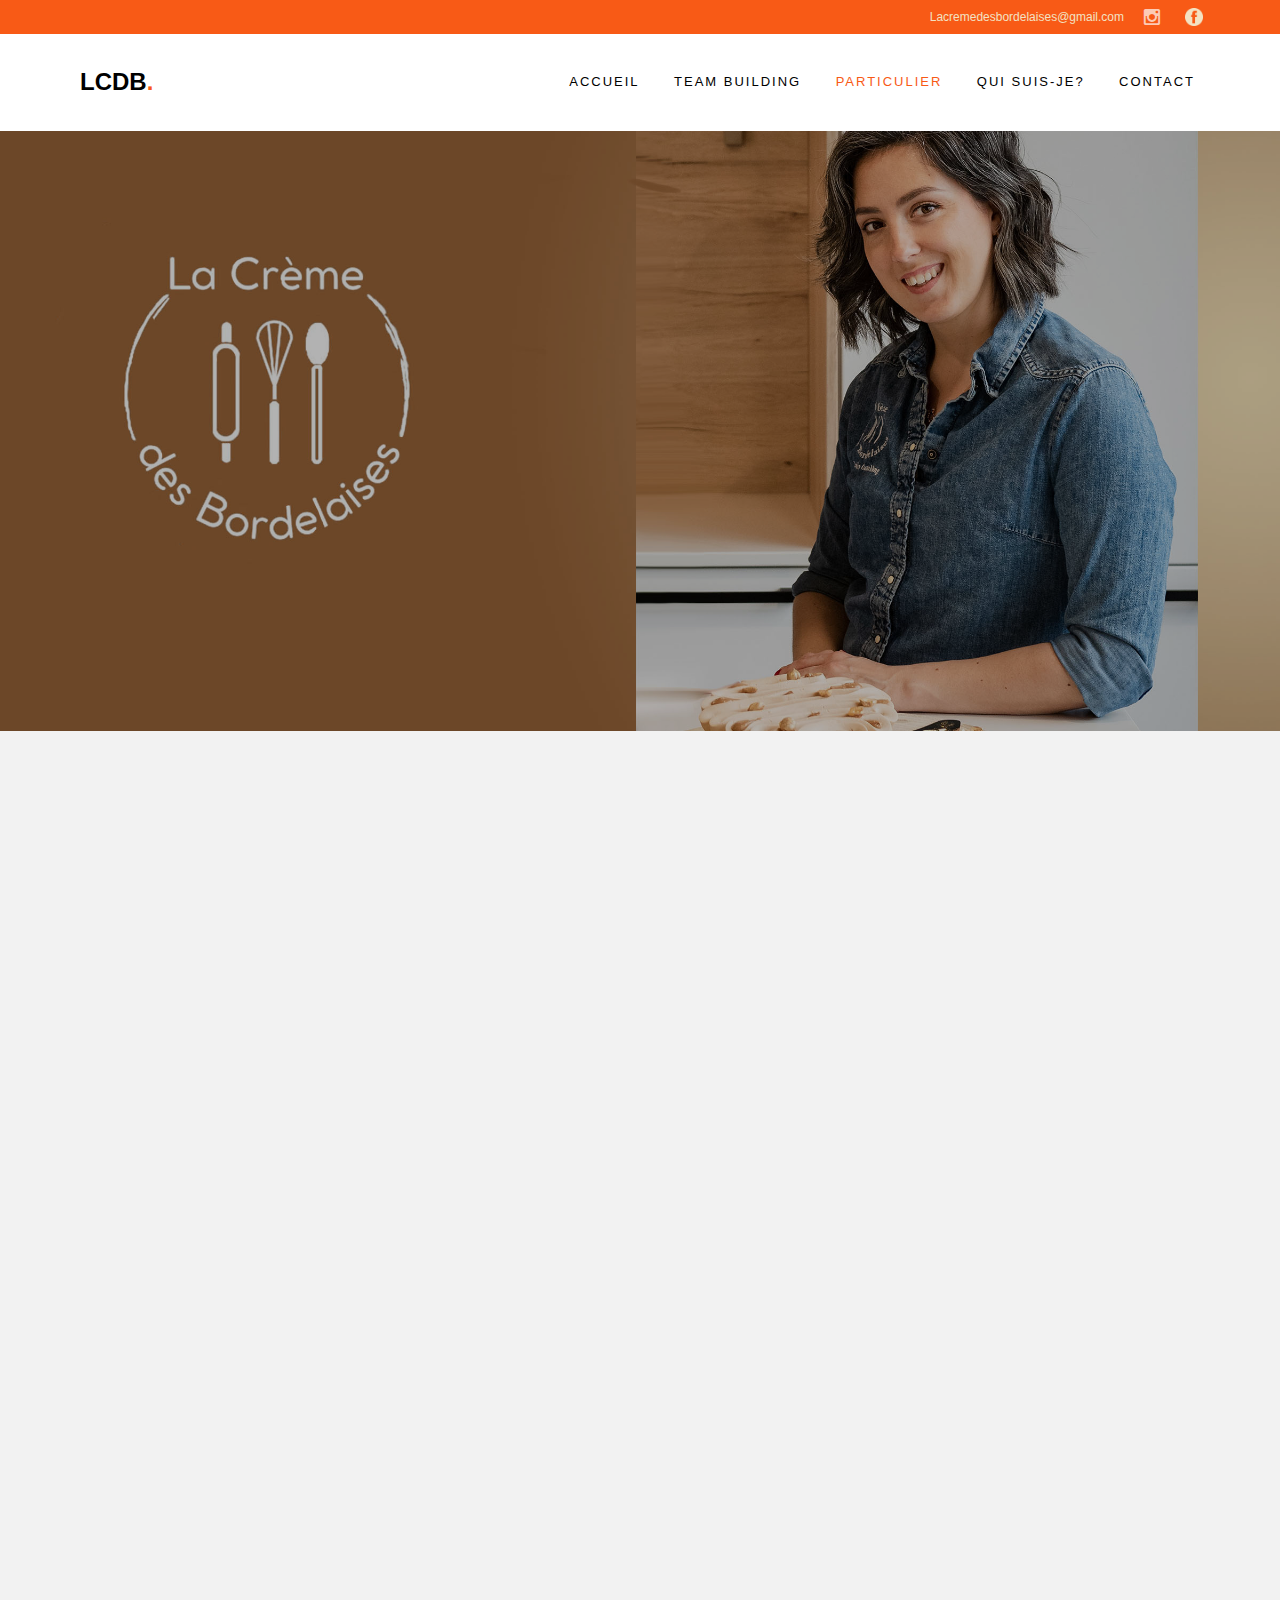
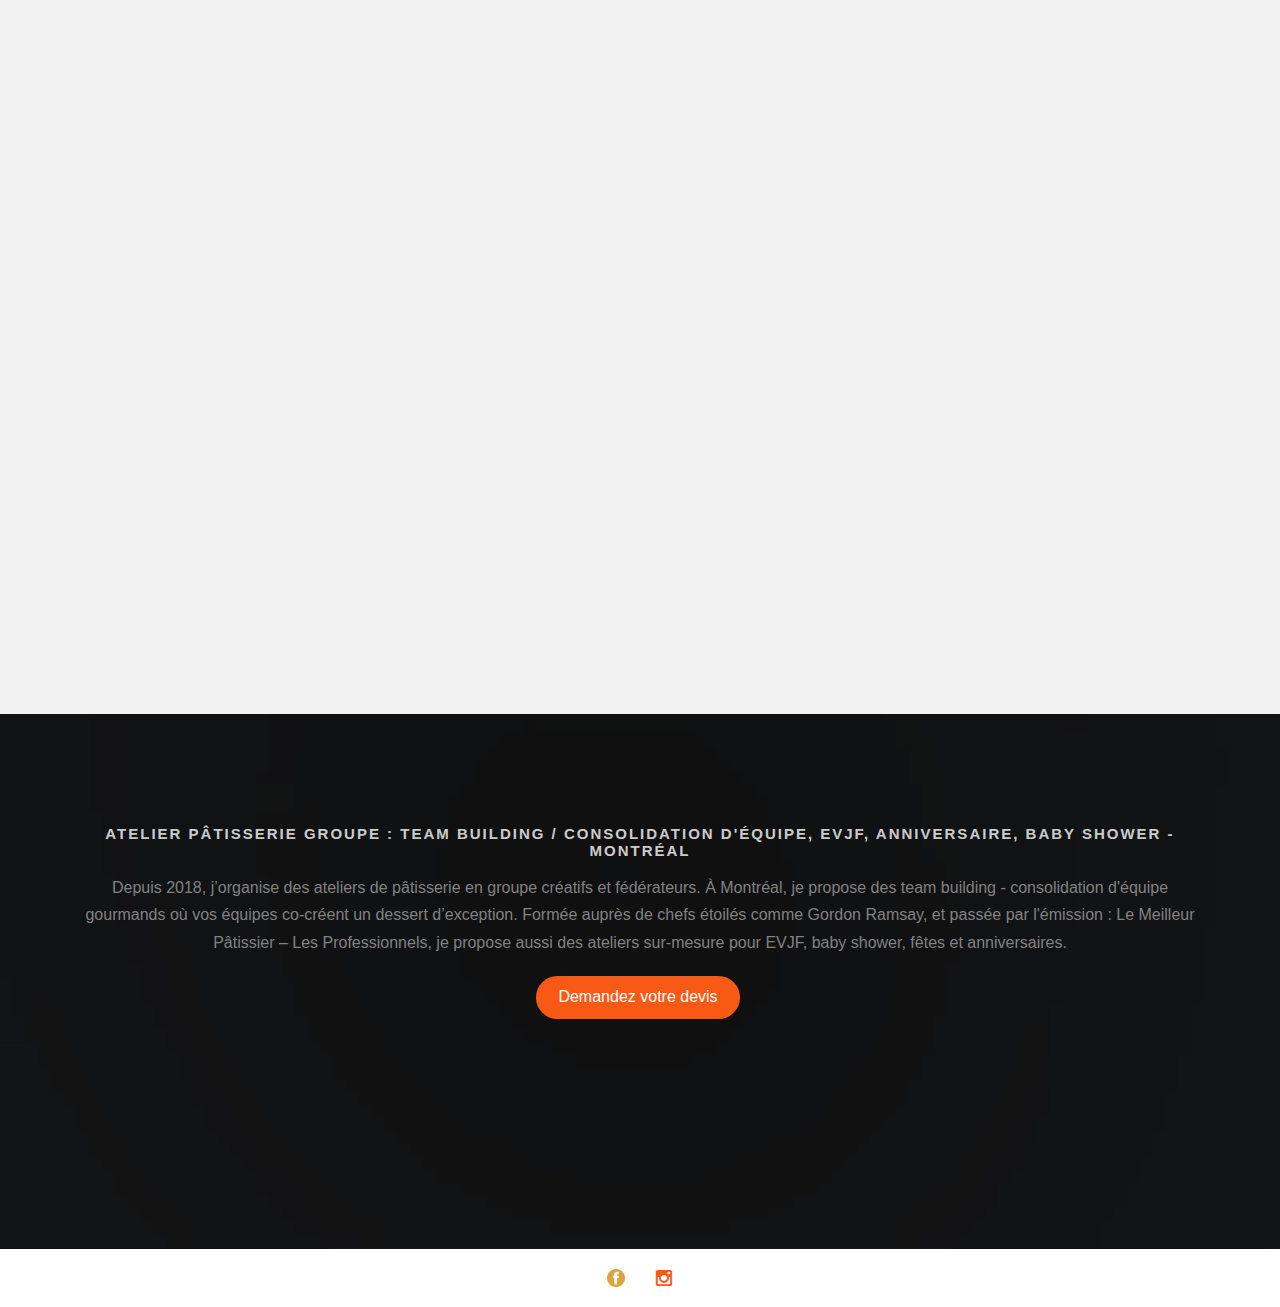
<file: particulier.html>
<!DOCTYPE HTML>
<html>
	<head>
	<meta charset="utf-8">
	<meta http-equiv="X-UA-Compatible" content="IE=edge">
<title>La Crème des Bordelaises &mdash;</title>
	<meta name="viewport" content="width=device-width, initial-scale=1">
	<meta name="description" content="atelier pâtisserie Montréal, team building" />
	<meta name="keywords" content="atelier pâtisserie, cours pâtisserie, team building, groupe, montréal, mtl, evjf, babyshower, idée activité" />
	<meta name="author" content="la crème des bordelaises" />



  	<!-- Facebook and Twitter integration -->
	<meta property="og:title" content=""/>
	<meta property="og:image" content=""/>
	<meta property="og:url" content=""/>
	<meta property="og:site_name" content=""/>
	<meta property="og:description" content=""/>
	<meta name="twitter:title" content="" />
	<meta name="twitter:image" content="" />
	<meta name="twitter:url" content="" />
	<meta name="twitter:card" content="" />

	
	
	<!-- Animate.css -->
	<link rel="stylesheet" href="css/animate.css">
	<!-- Icomoon Icon Fonts-->
	<link rel="stylesheet" href="css/icomoon.css">
	<!-- Bootstrap  -->
	<link rel="stylesheet" href="css/bootstrap.css">

	<!-- Magnific Popup -->
	<link rel="stylesheet" href="css/magnific-popup.css">

	<!-- Owl Carousel  -->
	<link rel="stylesheet" href="css/owl.carousel.min.css">
	<link rel="stylesheet" href="css/owl.theme.default.min.css">

	<!-- Theme style  -->
	<link rel="stylesheet" href="css/style.css">

	<!-- Modernizr JS -->
	<script src="js/modernizr-2.6.2.min.js"></script>
	<!-- FOR IE9 below -->
	<!--[if lt IE 9]>
	<script src="js/respond.min.js"></script>
	<![endif]-->

	</head>
	<body>
		
	<div class="fh5co-loader"></div>
	
	<div id="page">
	<nav class="fh5co-nav" role="navigation">
		<div class="top">
			<div class="container">
				<div class="row">
					<div class="col-xs-12 text-right" style="display: flex; align-items: center; justify-content: flex-end; gap: 12px;">
    <span style="font-size: 12px; color: #f3e2c3;">Lacremedesbordelaises@gmail.com</span>
    <ul class="fh5co-social" style="display: flex; gap: 8px; align-items: center; padding: 0; margin: 0;">
        <li style="list-style: none; margin: 0; padding: 0;">
            <a href="https://www.instagram.com/lacremedesbordelaises/" target="_blank" style="display: flex; align-items: center;">
                <i class="icon-instagram" style="font-size:18px;"></i>
            </a>
        </li>
        <li style="list-style: none; margin: 0; padding: 0;">
            <a href="https://www.facebook.com/lacremedesbordelaises/" target="_blank" style="display: flex; align-items: center;">
                <img src="images/facebook_lcdb.png" alt="Facebook" style="width:18px; height:18px; display:block;">
            </a>
					</div>
				</div>
			</div>
		</div>
		<div class="top-menu">
			<div class="container">
				<div class="row">
					<div class="col-xs-2">
						<div id="fh5co-logo"><a href="index.html">LCDB<span>.</span></a></div>
					</div>
					<div class="col-xs-10 text-right menu-1">
						<ul>
							<li><a href="index.html">Accueil</a></li>
							<li><a href="teambuilding.html">Team building</a></li>
							<li class="has-dropdown active">
								<a href="particulier.html">Particulier</a>
								<ul class="dropdown">
  <li><a href="evjf.html">EVJF / Bachelorette party</a></li>
  <li><a href="anniversaire.html">Anniversaire / fête</a></li>
</ul>
							</li>
							<li><a href="quisuisje.html">Qui suis-je?</a></li>
							<li><a href="contact.html">Contact</a></li>
							<!-- <li class="btn-cta"><a href="#"><span>Login</span></a></li> -->
						</ul>
					</div>
				</div>
				
			</div>
		</div>
	</nav>

	<header id="fh5co-header" class="fh5co-cover fh5co-cover-sm" role="banner" style="background-image:url(images/fond_site_logo_portrait.jpg);" data-stellar-background-ratio="0.5">
		<div class="overlay"></div>
		<div class="container">
			<div class="row">
				<div class="col-md-8 col-md-offset-2 text-center">
					<div class="display-t">
						<div class="display-tc animate-box" data-animate-effect="fadeIn">
							<h1>Blog</h1>
							<h2>Free html5 templates Made by <a href="http://freehtml5.co" target="_blank">freehtml5.co</a></h2>
						</div>
					</div>
				</div>
			</div>
		</div>
	</header>

	
	<div id="fh5co-blog" class="fh5co-bg-section">
		<div class="container">
			<div class="row animate-box">
				<div class="col-md-8 col-md-offset-2 text-center fh5co-heading">
					<h2>Read Our Blog</h2>
					<p>Dignissimos asperiores vitae velit veniam totam fuga molestias accusamus alias autem provident. Odit ab aliquam dolor eius.</p>
				</div>
			</div>
			<div class="row row-bottom-padded-md">
				<div class="col-lg-4 col-md-4">
					<div class="fh5co-blog animate-box">
						<a href="#"><img class="img-responsive" src="images/gallery-4.jpg" alt=""></a>
						<div class="blog-text">
							<h3><a href=""#>45 Minimal Worksspace Rooms for Web Savvys</a></h3>
							<span class="posted_on">Sep. 15th</span>
							<span class="comment"><a href="">21<i class="icon-speech-bubble"></i></a></span>
							<p>Far far away, behind the word mountains, far from the countries Vokalia and Consonantia, there live the blind texts.</p>
							<a href="#" class="btn btn-primary">Read More</a>
						</div> 
					</div>
				</div>
				<div class="col-lg-4 col-md-4">
					<div class="fh5co-blog animate-box">
						<a href="#"><img class="img-responsive" src="images/gallery-2.jpg" alt=""></a>
						<div class="blog-text">
							<h3><a href=""#>45 Minimal Worksspace Rooms for Web Savvys</a></h3>
							<span class="posted_on">Sep. 15th</span>
							<span class="comment"><a href="">21<i class="icon-speech-bubble"></i></a></span>
							<p>Far far away, behind the word mountains, far from the countries Vokalia and Consonantia, there live the blind texts.</p>
							<a href="#" class="btn btn-primary">Read More</a>
						</div> 
					</div>
				</div>
				<div class="col-lg-4 col-md-4">
					<div class="fh5co-blog animate-box">
						<a href="#"><img class="img-responsive" src="images/gallery-3.jpg" alt=""></a>
						<div class="blog-text">
							<h3><a href=""#>45 Minimal Worksspace Rooms for Web Savvys</a></h3>
							<span class="posted_on">Sep. 15th</span>
							<span class="comment"><a href="">21<i class="icon-speech-bubble"></i></a></span>
							<p>Far far away, behind the word mountains, far from the countries Vokalia and Consonantia, there live the blind texts.</p>
							<a href="#" class="btn btn-primary">Read More</a>
						</div> 
					</div>
				</div>
			</div>
			<div class="row row-bottom-padded-md">
				<div class="col-lg-4 col-md-4">
					<div class="fh5co-blog animate-box">
						<a href="#"><img class="img-responsive" src="images/gallery-4.jpg" alt=""></a>
						<div class="blog-text">
							<h3><a href=""#>45 Minimal Worksspace Rooms for Web Savvys</a></h3>
							<span class="posted_on">Sep. 15th</span>
							<span class="comment"><a href="">21<i class="icon-speech-bubble"></i></a></span>
							<p>Far far away, behind the word mountains, far from the countries Vokalia and Consonantia, there live the blind texts.</p>
							<a href="#" class="btn btn-primary">Read More</a>
						</div> 
					</div>
				</div>
				<div class="col-lg-4 col-md-4">
					<div class="fh5co-blog animate-box">
						<a href="#"><img class="img-responsive" src="images/gallery-2.jpg" alt=""></a>
						<div class="blog-text">
							<h3><a href=""#>45 Minimal Worksspace Rooms for Web Savvys</a></h3>
							<span class="posted_on">Sep. 15th</span>
							<span class="comment"><a href="">21<i class="icon-speech-bubble"></i></a></span>
							<p>Far far away, behind the word mountains, far from the countries Vokalia and Consonantia, there live the blind texts.</p>
							<a href="#" class="btn btn-primary">Read More</a>
						</div> 
					</div>
				</div>
				<div class="col-lg-4 col-md-4">
					<div class="fh5co-blog animate-box">
						<a href="#"><img class="img-responsive" src="images/gallery-3.jpg" alt=""></a>
						<div class="blog-text">
							<h3><a href=""#>45 Minimal Worksspace Rooms for Web Savvys</a></h3>
							<span class="posted_on">Sep. 15th</span>
							<span class="comment"><a href="">21<i class="icon-speech-bubble"></i></a></span>
							<p>Far far away, behind the word mountains, far from the countries Vokalia and Consonantia, there live the blind texts.</p>
							<a href="#" class="btn btn-primary">Read More</a>
						</div> 
					</div>
				</div>
			</div>
		</div>
	</div>
	


	</div>


	<footer id="fh5co-footer" class="fh5co-bg" style="background-image: url(images/gallery-4.jpg);" role="contentinfo">
    <div class="overlay"></div>
    <div class="container">
        <div class="row row-pb-md">
            <div class="col-md-12 fh5co-widget" style="text-align: center;">
                <h3>Atelier pâtisserie groupe : team building / consolidation d'équipe, EVJF, anniversaire, baby shower - Montréal</h3>
                <p>Depuis 2018, j’organise des ateliers de pâtisserie en groupe créatifs et fédérateurs.
À Montréal, je propose des team building - consolidation d'équipe gourmands où vos équipes co-créent un dessert d’exception.
Formée auprès de chefs étoilés comme Gordon Ramsay, et passée par l'émission : Le Meilleur Pâtissier – Les Professionnels,
je propose aussi des ateliers sur-mesure pour EVJF, baby shower, fêtes et anniversaires.</p>
                <p><a class="btn btn-primary" href="#">Demandez votre devis</a></p>
            </div>
        </div>
    </div>
</footer>



				</div>
			</div>

			<div class="row copyright">
				<div class="col-md-12 text-center">
					
					<p>
						<ul class="fh5co-social-icons" style="display: flex; gap: 10px; align-items: center; justify-content: center; padding: 0; margin: 0;">
    <li style="list-style: none; margin: 0; padding: 0;">
        <a href="https://www.facebook.com/lacremedesbordelaises/" target="_blank" style="display: flex; align-items: center;">
            <img src="images/facebook_lcdbor.png" alt="Facebook" style="width:18px; height:18px; display:inline-block; vertical-align:middle;">
        </a>
    </li>
    <li style="list-style: none; margin: 0; padding: 0;">
        <a href="https://www.instagram.com/lacremedesbordelaises/" target="_blank" style="display: flex; align-items: center;">
            <i class="icon-instagram" style="font-size:18px; vertical-align:middle;"></i>
        </a>
    </li>
</ul>
					</p>
				</div>
			</div>

		</div>
	</footer>
	</div>

	<div class="gototop js-top">
		<a href="#" class="js-gotop"><i class="icon-arrow-up"></i></a>
	</div>
	
	<!-- jQuery -->
	<script src="js/jquery.min.js"></script>
	<!-- jQuery Easing -->
	<script src="js/jquery.easing.1.3.js"></script>
	<!-- Bootstrap -->
	<script src="js/bootstrap.min.js"></script>
	<!-- Waypoints -->
	<script src="js/jquery.waypoints.min.js"></script>
	<!-- Stellar Parallax -->
	<script src="js/jquery.stellar.min.js"></script>
	<!-- Carousel -->
	<script src="js/owl.carousel.min.js"></script>
	<!-- countTo -->
	<script src="js/jquery.countTo.js"></script>
	<!-- Magnific Popup -->
	<script src="js/jquery.magnific-popup.min.js"></script>
	<script src="js/magnific-popup-options.js"></script>
	<!-- Main -->
	<script src="js/main.js"></script>

	</body>
</html>
</file>
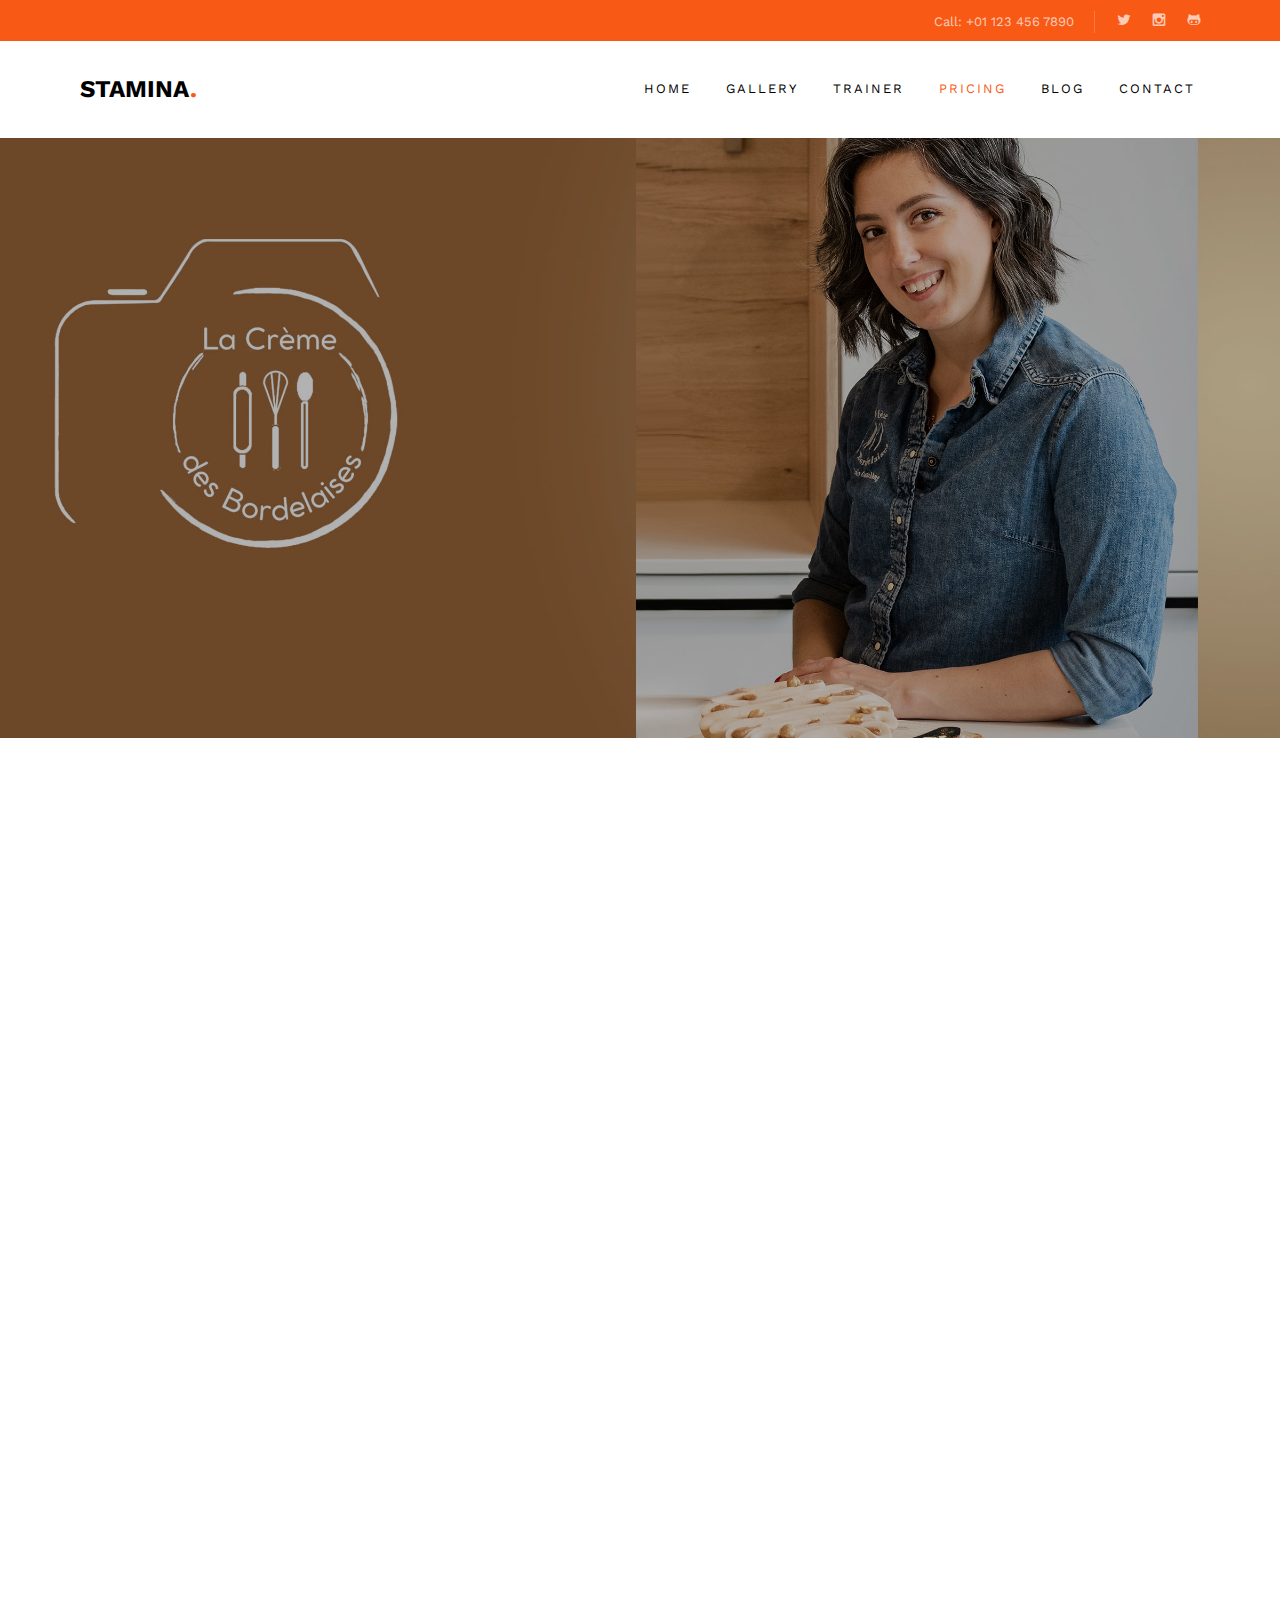
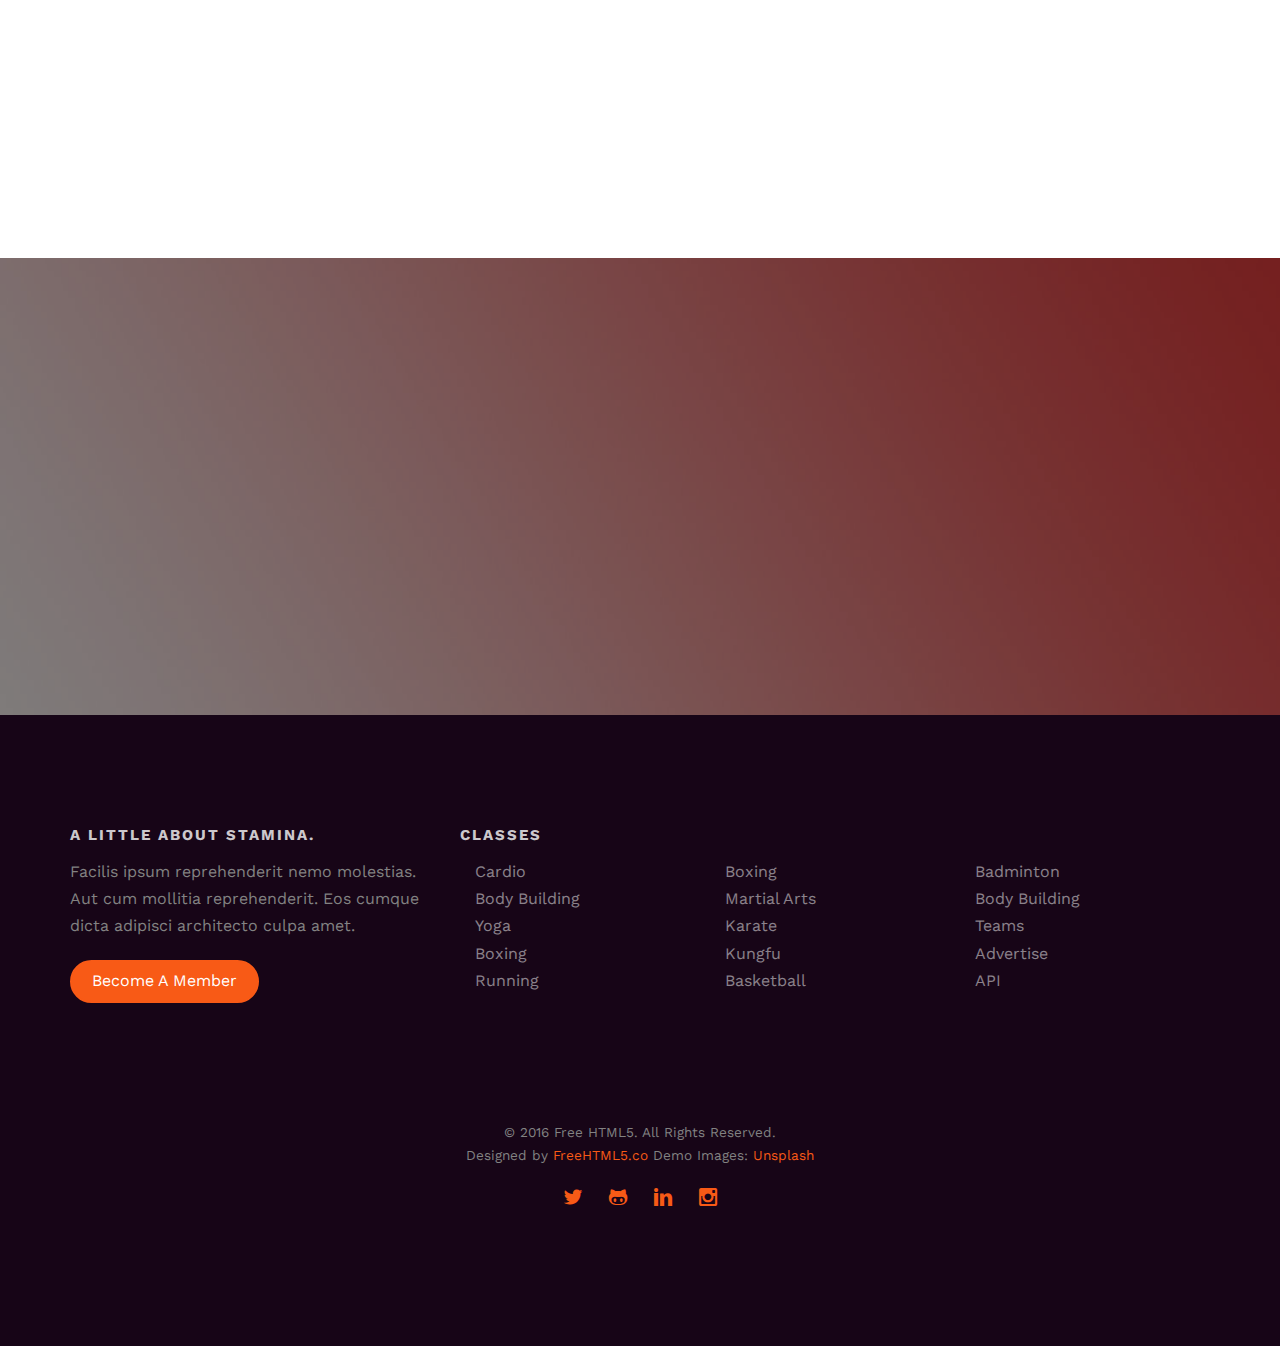
<file: pricing.html>
<!DOCTYPE HTML>
<html>
	<head>
	<meta charset="utf-8">
	<meta http-equiv="X-UA-Compatible" content="IE=edge">
	<title>Stamina &mdash; Free Website Template, Free HTML5 Template by freehtml5.co</title>
	<meta name="viewport" content="width=device-width, initial-scale=1">
	<meta name="description" content="Free HTML5 Website Template by freehtml5.co" />
	<meta name="keywords" content="free website templates, free html5, free template, free bootstrap, free website template, html5, css3, mobile first, responsive" />
	<meta name="author" content="freehtml5.co" />

	<!-- 
	//////////////////////////////////////////////////////

	FREE HTML5 TEMPLATE 
	DESIGNED & DEVELOPED by FreeHTML5.co
		
	Website: 		http://freehtml5.co/
	Email: 			info@freehtml5.co
	Twitter: 		http://twitter.com/fh5co
	Facebook: 		https://www.facebook.com/fh5co

	//////////////////////////////////////////////////////
	 -->

  	<!-- Facebook and Twitter integration -->
	<meta property="og:title" content=""/>
	<meta property="og:image" content=""/>
	<meta property="og:url" content=""/>
	<meta property="og:site_name" content=""/>
	<meta property="og:description" content=""/>
	<meta name="twitter:title" content="" />
	<meta name="twitter:image" content="" />
	<meta name="twitter:url" content="" />
	<meta name="twitter:card" content="" />

	<link href="https://fonts.googleapis.com/css?family=Work+Sans:300,400,500,700,800" rel="stylesheet">
	
	<!-- Animate.css -->
	<link rel="stylesheet" href="css/animate.css">
	<!-- Icomoon Icon Fonts-->
	<link rel="stylesheet" href="css/icomoon.css">
	<!-- Bootstrap  -->
	<link rel="stylesheet" href="css/bootstrap.css">

	<!-- Magnific Popup -->
	<link rel="stylesheet" href="css/magnific-popup.css">

	<!-- Owl Carousel  -->
	<link rel="stylesheet" href="css/owl.carousel.min.css">
	<link rel="stylesheet" href="css/owl.theme.default.min.css">

	<!-- Theme style  -->
	<link rel="stylesheet" href="css/style.css">

	<!-- Modernizr JS -->
	<script src="js/modernizr-2.6.2.min.js"></script>
	<!-- FOR IE9 below -->
	<!--[if lt IE 9]>
	<script src="js/respond.min.js"></script>
	<![endif]-->

	</head>
	<body>
		
	<div class="fh5co-loader"></div>
	
	<div id="page">
	<nav class="fh5co-nav" role="navigation">
		<div class="top">
			<div class="container">
				<div class="row">
					<div class="col-xs-12 text-right">
						<p class="num">Call: +01 123 456 7890</p>
						<ul class="fh5co-social">
							<li><a href="#"><i class="icon-twitter"></i></a></li>
							<li><a href="#"><i class="icon-instagram"></i></a></li>
							<li><a href="#"><i class="icon-facebook"></i></a></li>
						</ul>
					</div>
				</div>
			</div>
		</div>
		<div class="top-menu">
			<div class="container">
				<div class="row">
					<div class="col-xs-2">
						<div id="fh5co-logo"><a href="index.html">Stamina<span>.</span></a></div>
					</div>
					<div class="col-xs-10 text-right menu-1">
						<ul>
							<li><a href="index.html">Home</a></li>
							<li><a href="gallery.html">Gallery</a></li>
							<li><a href="about.html">Trainer</a></li>
							<li class="active"><a href="pricing.html">Pricing</a></li>
							<li class="has-dropdown">
								<a href="blog.html">Blog</a>
								<ul class="dropdown">
									<li><a href="#">Web Design</a></li>
									<li><a href="#">eCommerce</a></li>
									<li><a href="#">Branding</a></li>
									<li><a href="#">API</a></li>
								</ul>
							</li>
							<li><a href="contact.html">Contact</a></li>
							<!-- <li class="btn-cta"><a href="#"><span>Login</span></a></li> -->
						</ul>
					</div>
				</div>
				
			</div>
		</div>
	</nav>

	<header id="fh5co-header" class="fh5co-cover fh5co-cover-sm" role="banner" style="background-image:url(images/img_bg_2.jpg);" data-stellar-background-ratio="0.5">
		<div class="overlay"></div>
		<div class="container">
			<div class="row">
				<div class="col-md-8 col-md-offset-2 text-center">
					<div class="display-t">
						<div class="display-tc animate-box" data-animate-effect="fadeIn">
							<h1>Pricing</h1>
							<h2>Free html5 templates Made by <a href="http://freehtml5.co" target="_blank">freehtml5.co</a></h2>
						</div>
					</div>
				</div>
			</div>
		</div>
	</header>

	
	<div id="fh5co-pricing">
		<div class="container">
			<div class="row animate-box">
				<div class="col-md-8 col-md-offset-2 text-center fh5co-heading">
					<h2>Pricing Plan</h2>
					<p>Dignissimos asperiores vitae velit veniam totam fuga molestias accusamus alias autem provident. Odit ab aliquam dolor eius.</p>
				</div>
			</div>
			<div class="row">
				<div class="pricing">
					<div class="col-md-3 animate-box">
						<div class="price-box">
							<h2 class="pricing-plan">Starter</h2>
							<div class="price"><sup class="currency">$</sup>9<small>/month</small></div>
							<ul class="classes">
								<li>15 Cardio Classes</li>
								<li class="color">10 Swimming Lesson</li>
								<li>10 Yoga Classes</li>
								<li class="color">20 Aerobics</li>
								<li>10 Zumba Classes</li>
								<li class="color">5 Massage</li>
								<li>10 Body Building</li>
							</ul>
							<a href="#" class="btn btn-select-plan btn-sm">Select Plan</a>
						</div>
					</div>

					<div class="col-md-3 animate-box">
						<div class="price-box">
							<h2 class="pricing-plan">Basic</h2>
							<div class="price"><sup class="currency">$</sup>27<small>/month</small></div>
							<ul class="classes">
								<li>15 Cardio Classes</li>
								<li class="color">10 Swimming Lesson</li>
								<li>10 Yoga Classes</li>
								<li class="color">20 Aerobics</li>
								<li>10 Zumba Classes</li>
								<li class="color">5 Massage</li>
								<li>10 Body Building</li>
							</ul>
							<a href="#" class="btn btn-select-plan btn-sm">Select Plan</a>
						</div>
					</div>

					<div class="col-md-3 animate-box">
						<div class="price-box popular">
							<h2 class="pricing-plan pricing-plan-offer">Pro <span>Best Offer</span></h2>
							<div class="price"><sup class="currency">$</sup>74<small>/month</small></div>
							<ul class="classes">
								<li>15 Cardio Classes</li>
								<li class="color">10 Swimming Lesson</li>
								<li>10 Yoga Classes</li>
								<li class="color">20 Aerobics</li>
								<li>10 Zumba Classes</li>
								<li class="color">5 Massage</li>
								<li>10 Body Building</li>
							</ul>
							<a href="#" class="btn btn-select-plan btn-sm">Select Plan</a>
						</div>
					</div>

					<div class="col-md-3 animate-box">
						<div class="price-box">
							<h2 class="pricing-plan">Unlimited</h2>
							<div class="price"><sup class="currency">$</sup>140<small>/month</small></div>
							<ul class="classes">
								<li>15 Cardio Classes</li>
								<li class="color">10 Swimming Lesson</li>
								<li>10 Yoga Classes</li>
								<li class="color">20 Aerobics</li>
								<li>10 Zumba Classes</li>
								<li class="color">5 Massage</li>
								<li>10 Body Building</li>
							</ul>
							<a href="#" class="btn btn-select-plan btn-sm">Select Plan</a>
						</div>
					</div>
				</div>
			</div>
		</div>
	</div>
	

	<div id="fh5co-started" class="fh5co-bg" style="background-image: url(images/img_bg_3.jpg);">
		<div class="overlay"></div>
		<div class="container">
			<div class="row animate-box">
				<div class="col-md-8 col-md-offset-2 text-center">
					<h2>Fitness Classes this Summer <br> <span> Pay Now and <br> Get <span class="percent">35%</span> Discount</span></h2>
				</div>
			</div>
			<div class="row animate-box">
				<div class="col-md-8 col-md-offset-2 text-center">
					<p><a href="#" class="btn btn-default btn-lg">Become a Member</a></p>
				</div>
			</div>
		</div>
	</div>


	<footer id="fh5co-footer" class="fh5co-bg" style="background-image: url(images/img_bg_1.jpg);" role="contentinfo">
		<div class="overlay"></div>
		<div class="container">
			<div class="row row-pb-md">
				<div class="col-md-4 fh5co-widget">
					<h3>A Little About Stamina.</h3>
					<p>Facilis ipsum reprehenderit nemo molestias. Aut cum mollitia reprehenderit. Eos cumque dicta adipisci architecto culpa amet.</p>
					<p><a class="btn btn-primary" href="#">Become A Member</a></p>
				</div>
				<div class="col-md-8">
					<h3>Classes</h3>
					<div class="col-md-4 col-sm-4 col-xs-6">
						<ul class="fh5co-footer-links">
							<li><a href="#">Cardio</a></li>
							<li><a href="#">Body Building</a></li>
							<li><a href="#">Yoga</a></li>
							<li><a href="#">Boxing</a></li>
							<li><a href="#">Running</a></li>
						</ul>
					</div>

					<div class="col-md-4 col-sm-4 col-xs-6">
						<ul class="fh5co-footer-links">
							<li><a href="#">Boxing</a></li>
							<li><a href="#">Martial Arts</a></li>
							<li><a href="#">Karate</a></li>
							<li><a href="#">Kungfu</a></li>
							<li><a href="#">Basketball</a></li>
						</ul>
					</div>

					<div class="col-md-4 col-sm-4 col-xs-6">
						<ul class="fh5co-footer-links">
							<li><a href="#">Badminton</a></li>
							<li><a href="#">Body Building</a></li>
							<li><a href="#">Teams</a></li>
							<li><a href="#">Advertise</a></li>
							<li><a href="#">API</a></li>
						</ul>
					</div>
				</div>
			</div>

			<div class="row copyright">
				<div class="col-md-12 text-center">
					<p>
						<small class="block">&copy; 2016 Free HTML5. All Rights Reserved.</small> 
						<small class="block">Designed by <a href="http://freehtml5.co/" target="_blank">FreeHTML5.co</a> Demo Images: <a href="http://unsplash.co/" target="_blank">Unsplash</a></small>
					</p>
					<p>
						<ul class="fh5co-social-icons">
							<li><a href="#"><i class="icon-twitter"></i></a></li>
							<li><a href="#"><i class="icon-facebook"></i></a></li>
							<li><a href="#"><i class="icon-linkedin"></i></a></li>
							<li><a href="#"><i class="icon-instagram"></i></a></li>
						</ul>
					</p>
				</div>
			</div>

		</div>
	</footer>
	</div>

	<div class="gototop js-top">
		<a href="#" class="js-gotop"><i class="icon-arrow-up"></i></a>
	</div>
	
	<!-- jQuery -->
	<script src="js/jquery.min.js"></script>
	<!-- jQuery Easing -->
	<script src="js/jquery.easing.1.3.js"></script>
	<!-- Bootstrap -->
	<script src="js/bootstrap.min.js"></script>
	<!-- Waypoints -->
	<script src="js/jquery.waypoints.min.js"></script>
	<!-- Stellar Parallax -->
	<script src="js/jquery.stellar.min.js"></script>
	<!-- Carousel -->
	<script src="js/owl.carousel.min.js"></script>
	<!-- countTo -->
	<script src="js/jquery.countTo.js"></script>
	<!-- Magnific Popup -->
	<script src="js/jquery.magnific-popup.min.js"></script>
	<script src="js/magnific-popup-options.js"></script>
	<!-- Main -->
	<script src="js/main.js"></script>

	</body>
</html>
</file>
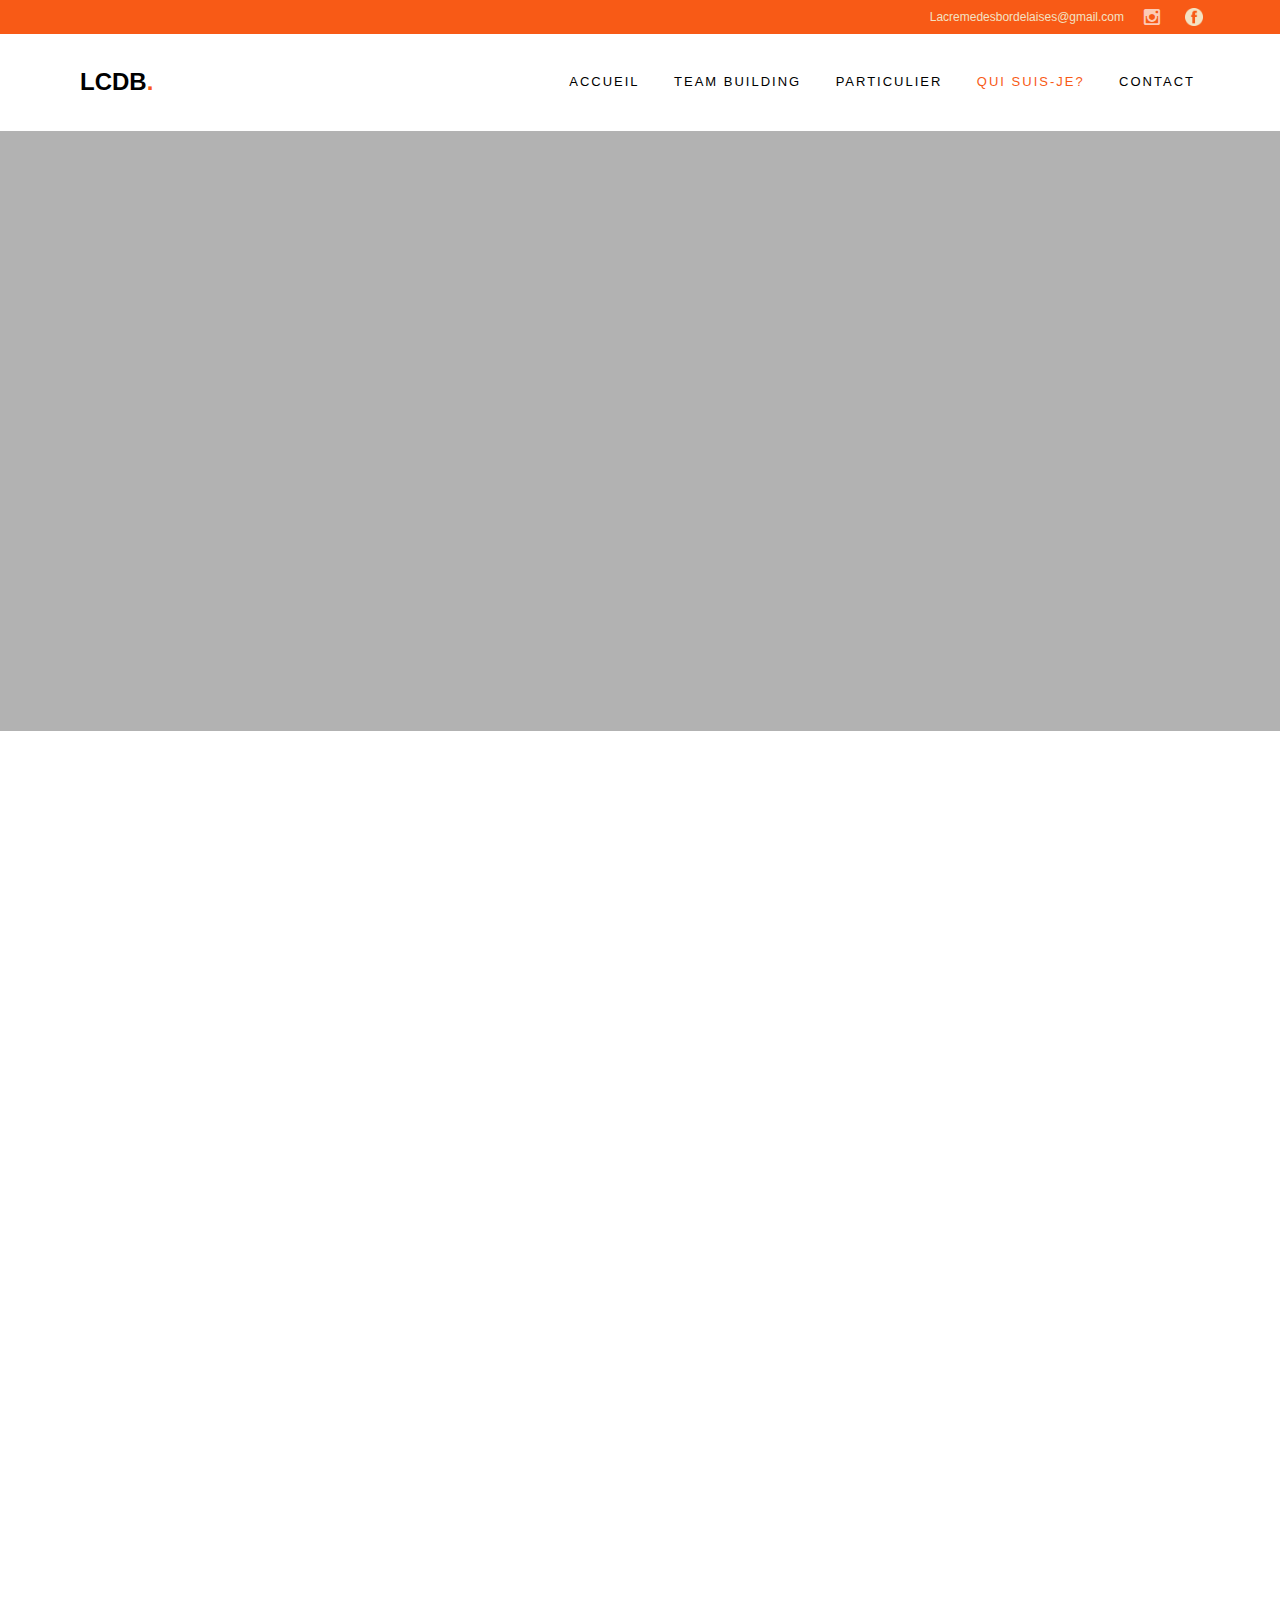
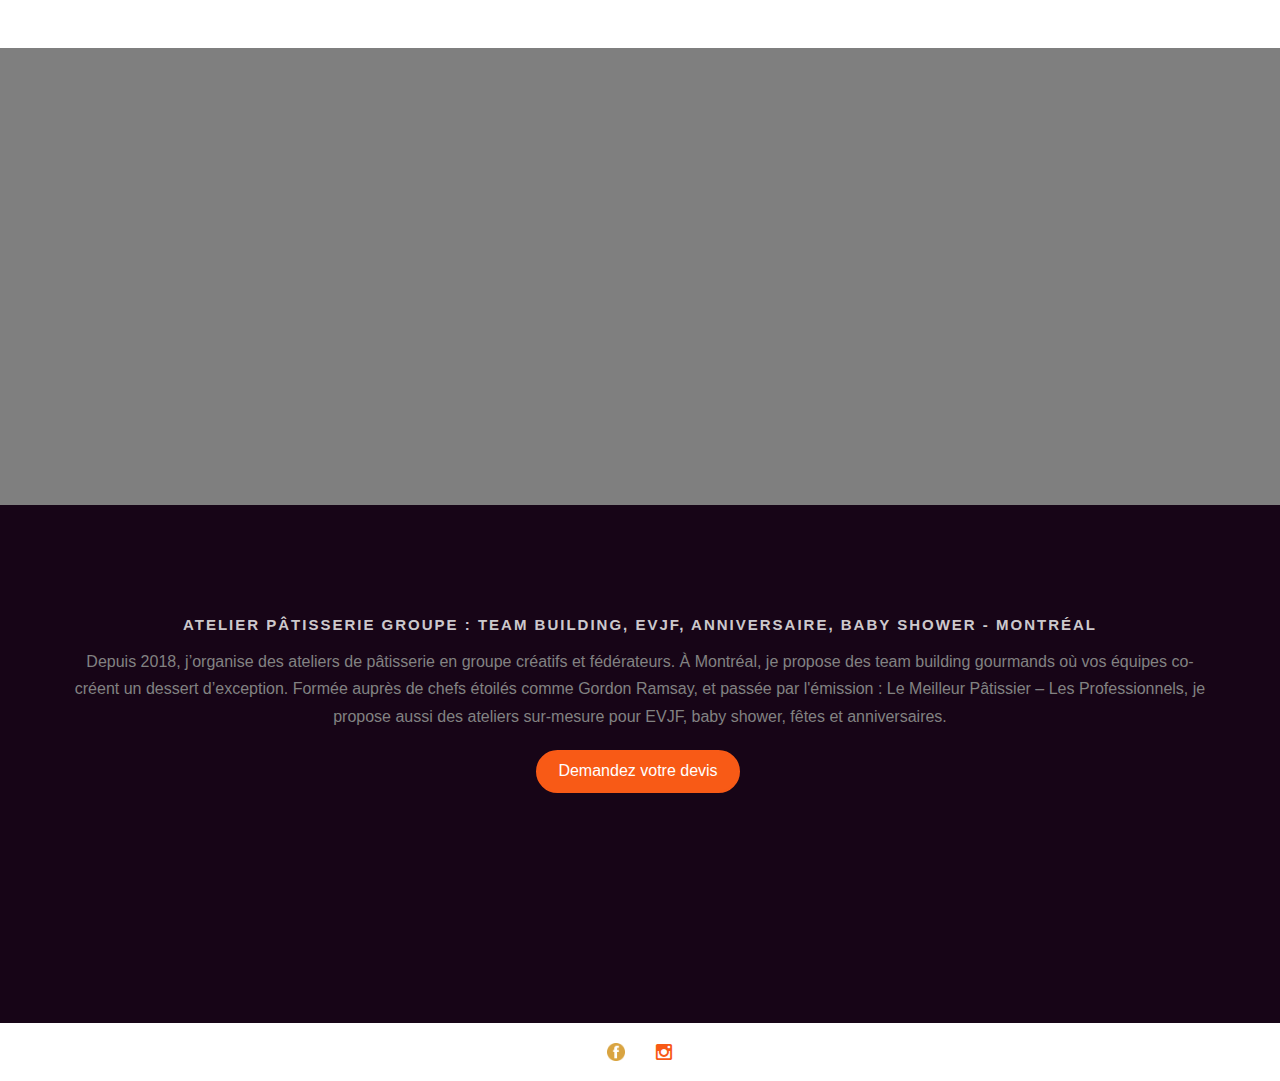
<file: quisuisje.html>
<!DOCTYPE HTML>
<html>
	<head>
	<meta charset="utf-8">
	<meta http-equiv="X-UA-Compatible" content="IE=edge">
<title>La Crème des Bordelaises &mdash;</title>
	<meta name="viewport" content="width=device-width, initial-scale=1">
	<meta name="description" content="atelier pâtisserie Montréal, team building" />
	<meta name="keywords" content="atelier pâtisserie, cours pâtisserie, team building, groupe, montréal, mtl, evjf, babyshower, idée activité" />
	<meta name="author" content="la crème des bordelaises" />



  	<!-- Facebook and Twitter integration -->
	<meta property="og:title" content=""/>
	<meta property="og:image" content=""/>
	<meta property="og:url" content=""/>
	<meta property="og:site_name" content=""/>
	<meta property="og:description" content=""/>
	<meta name="twitter:title" content="" />
	<meta name="twitter:image" content="" />
	<meta name="twitter:url" content="" />
	<meta name="twitter:card" content="" />

	
	
	<!-- Animate.css -->
	<link rel="stylesheet" href="css/animate.css">
	<!-- Icomoon Icon Fonts-->
	<link rel="stylesheet" href="css/icomoon.css">
	<!-- Bootstrap  -->
	<link rel="stylesheet" href="css/bootstrap.css">

	<!-- Magnific Popup -->
	<link rel="stylesheet" href="css/magnific-popup.css">

	<!-- Owl Carousel  -->
	<link rel="stylesheet" href="css/owl.carousel.min.css">
	<link rel="stylesheet" href="css/owl.theme.default.min.css">

	<!-- Theme style  -->
	<link rel="stylesheet" href="css/style.css">

	<!-- Modernizr JS -->
	<script src="js/modernizr-2.6.2.min.js"></script>
	<!-- FOR IE9 below -->
	<!--[if lt IE 9]>
	<script src="js/respond.min.js"></script>
	<![endif]-->

	</head>
	<body>
		
	<div class="fh5co-loader"></div>
	
	<div id="page">
	<nav class="fh5co-nav" role="navigation">
		<div class="top">
			<div class="container">
				<div class="row">
					<div class="col-xs-12 text-right" style="display: flex; align-items: center; justify-content: flex-end; gap: 12px;">
    <span style="font-size: 12px; color: #f3e2c3;">Lacremedesbordelaises@gmail.com</span>
    <ul class="fh5co-social" style="display: flex; gap: 8px; align-items: center; padding: 0; margin: 0;">
        <li style="list-style: none; margin: 0; padding: 0;">
            <a href="https://www.instagram.com/lacremedesbordelaises/" target="_blank" style="display: flex; align-items: center;">
                <i class="icon-instagram" style="font-size:18px;"></i>
            </a>
        </li>
        <li style="list-style: none; margin: 0; padding: 0;">
            <a href="https://www.facebook.com/lacremedesbordelaises/" target="_blank" style="display: flex; align-items: center;">
                <img src="images/facebook_lcdb.png" alt="Facebook" style="width:18px; height:18px; display:block;">
            </a>
        </li>
    </ul>
</div>
				</div>
			</div>
		</div>
		<div class="top-menu">
			<div class="container">
				<div class="row">
					<div class="col-xs-2">
						<div id="fh5co-logo"><a href="index.html">LCDB<span>.</span></a></div>
					</div>
					<div class="col-xs-10 text-right menu-1">
						<ul>
							<li><a href="index.html">Accueil</a></li>
							<li><a href="teambuilding.html">Team building</a></li>
							<li class="has-dropdown">
								<a href="particulier.html">Particulier</a>
								<ul class="dropdown">
									<li><a href="#">EVJF / Bachelorette party</a></li>
									<li><a href="#">Anniversaire / fête </a></li>
								</ul>
							</li>
							<li class="active"><a href="quisuisje.html">Qui suis-je?</a></li>
							<li><a href="contact.html">Contact</a></li>
							<!-- <li class="btn-cta"><a href="#"><span>Login</span></a></li> -->
						</ul>
					</div>
				</div>
				
			</div>
		</div>
	</nav>

	<header id="fh5co-header" class="fh5co-cover fh5co-cover-sm" role="banner" style="background-image:url(images/atelier patisserie Montréal.png);" data-stellar-background-ratio="0.5">
		<div class="overlay"></div>
		<div class="container">
			<div class="row">
				<div class="col-md-8 col-md-offset-2 text-center">
					<div class="display-t">
						<div class="display-tc animate-box" data-animate-effect="fadeIn">
							<h1>Fitness A propos</h1>
							<h2>Free html5 templates Made by <a href="http://freehtml5.co" target="_blank">freehtml5.co</a></h2>
						</div>
					</div>
				</div>
			</div>
		</div>
	</header>

	
	<div id="fh5co-trainer">
		<div class="container">
			<div class="row animate-box">
				<div class="col-md-8 col-md-offset-2 text-center fh5co-heading">
					<h2>Fitness Expert</h2>
					<p>Dignissimos asperiores vitae velit veniam totam fuga molestias accusamus alias autem provident. Odit ab aliquam dolor eius.</p>
				</div>
			</div>
			<div class="row">
				<div class="col-md-4 col-sm-4 animate-box">
					<div class="trainer">
						<a href="#"><img class="img-responsive" src="images/trainer-1.jpg" alt="trainer"></a>
						<div class="title">
							<h3><a href="#">Angel Adams</a></h3>
							<span>Dance Expert</span>
						</div>
						<div class="desc text-center">
							<ul class="fh5co-social-icons">
								<li><a href="#"><i class="icon-twitter"></i></a></li>
								<li><a href="#"><i class="icon-facebook"></i></a></li>
								<li><a href="#"><i class="icon-linkedin"></i></a></li>
								<li><a href="#"><i class="icon-instagram"></i></a></li>
							</ul>
						</div>
					</div>
				</div>
				<div class="col-md-4 col-sm-4 animate-box">
					<div class="trainer">
						<a href="#"><img class="img-responsive" src="images/trainer-2.jpg" alt="trainer"></a>
						<div class="title">
							<h3><a href="#">Arnold Smith</a></h3>
							<span>Body Building Expert</span>
						</div>
						<div class="desc text-center">
							<ul class="fh5co-social-icons">
								<li><a href="#"><i class="icon-twitter"></i></a></li>
								<li><a href="#"><i class="icon-facebook"></i></a></li>
								<li><a href="#"><i class="icon-linkedin"></i></a></li>
								<li><a href="#"><i class="icon-instagram"></i></a></li>
							</ul>
						</div>
					</div>
				</div>
				<div class="col-md-4 col-sm-4 animate-box">
					<div class="trainer">
						<a href="#"><img class="img-responsive" src="images/trainer-3.jpg" alt="trainer"></a>
						<div class="title">
							<h3><a href="#">Rachel Seely</a></h3>
							<span>Yoga Expert</span>
						</div>
						<div class="desc text-center">
							<ul class="fh5co-social-icons">
								<li><a href="#"><i class="icon-twitter"></i></a></li>
								<li><a href="#"><i class="icon-facebook"></i></a></li>
								<li><a href="#"><i class="icon-linkedin"></i></a></li>
								<li><a href="#"><i class="icon-instagram"></i></a></li>
							</ul>
						</div>
					</div>
				</div>
			</div>
		</div>
	</div>
	

	<div id="fh5co-started" class="fh5co-bg" style="background-image: url(images/atelier patisserie Montréal.png);">
		<div class="overlay"></div>
		<div class="container">
			<div class="row animate-box">
				<div class="col-md-8 col-md-offset-2 text-center">
					<h2>Fitness Classes this Summer <br> <span> Pay Now and <br> Get <span class="percent">35%</span> Discount</span></h2>
				</div>
			</div>
			<div class="row animate-box">
				<div class="col-md-8 col-md-offset-2 text-center">
					<p><a href="#" class="btn btn-default btn-lg">Become a Member</a></p>
				</div>
			</div>
		</div>
	</div>


	<footer id="fh5co-footer" class="fh5co-bg" style="background-image: url(images/img_bg_1.jpg);" role="contentinfo">
    <div class="overlay"></div>
    <div class="container">
        <div class="row row-pb-md">
            <div class="col-md-12 fh5co-widget" style="text-align: center;">
                <h3>Atelier pâtisserie groupe : team building, EVJF, anniversaire, baby shower - Montréal</h3>
                <p>Depuis 2018, j’organise des ateliers de pâtisserie en groupe créatifs et fédérateurs.
À Montréal, je propose des team building gourmands où vos équipes co-créent un dessert d’exception.
Formée auprès de chefs étoilés comme Gordon Ramsay, et passée par l'émission : Le Meilleur Pâtissier – Les Professionnels,
je propose aussi des ateliers sur-mesure pour EVJF, baby shower, fêtes et anniversaires.</p>
                <p><a class="btn btn-primary" href="#">Demandez votre devis</a></p>
            </div>
        </div>
    </div>
</footer>



				</div>
			</div>

			<div class="row copyright">
				<div class="col-md-12 text-center">
					
					<p>
						<ul class="fh5co-social-icons" style="display: flex; gap: 10px; align-items: center; justify-content: center; padding: 0; margin: 0;">
    <li style="list-style: none; margin: 0; padding: 0;">
        <a href="https://www.facebook.com/lacremedesbordelaises/" target="_blank" style="display: flex; align-items: center;">
            <img src="images/facebook_lcdbor.png" alt="Facebook" style="width:18px; height:18px; display:inline-block; vertical-align:middle;">
        </a>
    </li>
    <li style="list-style: none; margin: 0; padding: 0;">
        <a href="https://www.instagram.com/lacremedesbordelaises/" target="_blank" style="display: flex; align-items: center;">
            <i class="icon-instagram" style="font-size:18px; vertical-align:middle;"></i>
        </a>
    </li>
</ul>
					</p>
				</div>
			</div>

		</div>
	</footer>
	</div>

	<div class="gototop js-top">
		<a href="#" class="js-gotop"><i class="icon-arrow-up"></i></a>
	</div>
	
	<!-- jQuery -->
	<script src="js/jquery.min.js"></script>
	<!-- jQuery Easing -->
	<script src="js/jquery.easing.1.3.js"></script>
	<!-- Bootstrap -->
	<script src="js/bootstrap.min.js"></script>
	<!-- Waypoints -->
	<script src="js/jquery.waypoints.min.js"></script>
	<!-- Stellar Parallax -->
	<script src="js/jquery.stellar.min.js"></script>
	<!-- Carousel -->
	<script src="js/owl.carousel.min.js"></script>
	<!-- countTo -->
	<script src="js/jquery.countTo.js"></script>
	<!-- Magnific Popup -->
	<script src="js/jquery.magnific-popup.min.js"></script>
	<script src="js/magnific-popup-options.js"></script>
	<!-- Main -->
	<script src="js/main.js"></script>

	</body>
</html>
</file>
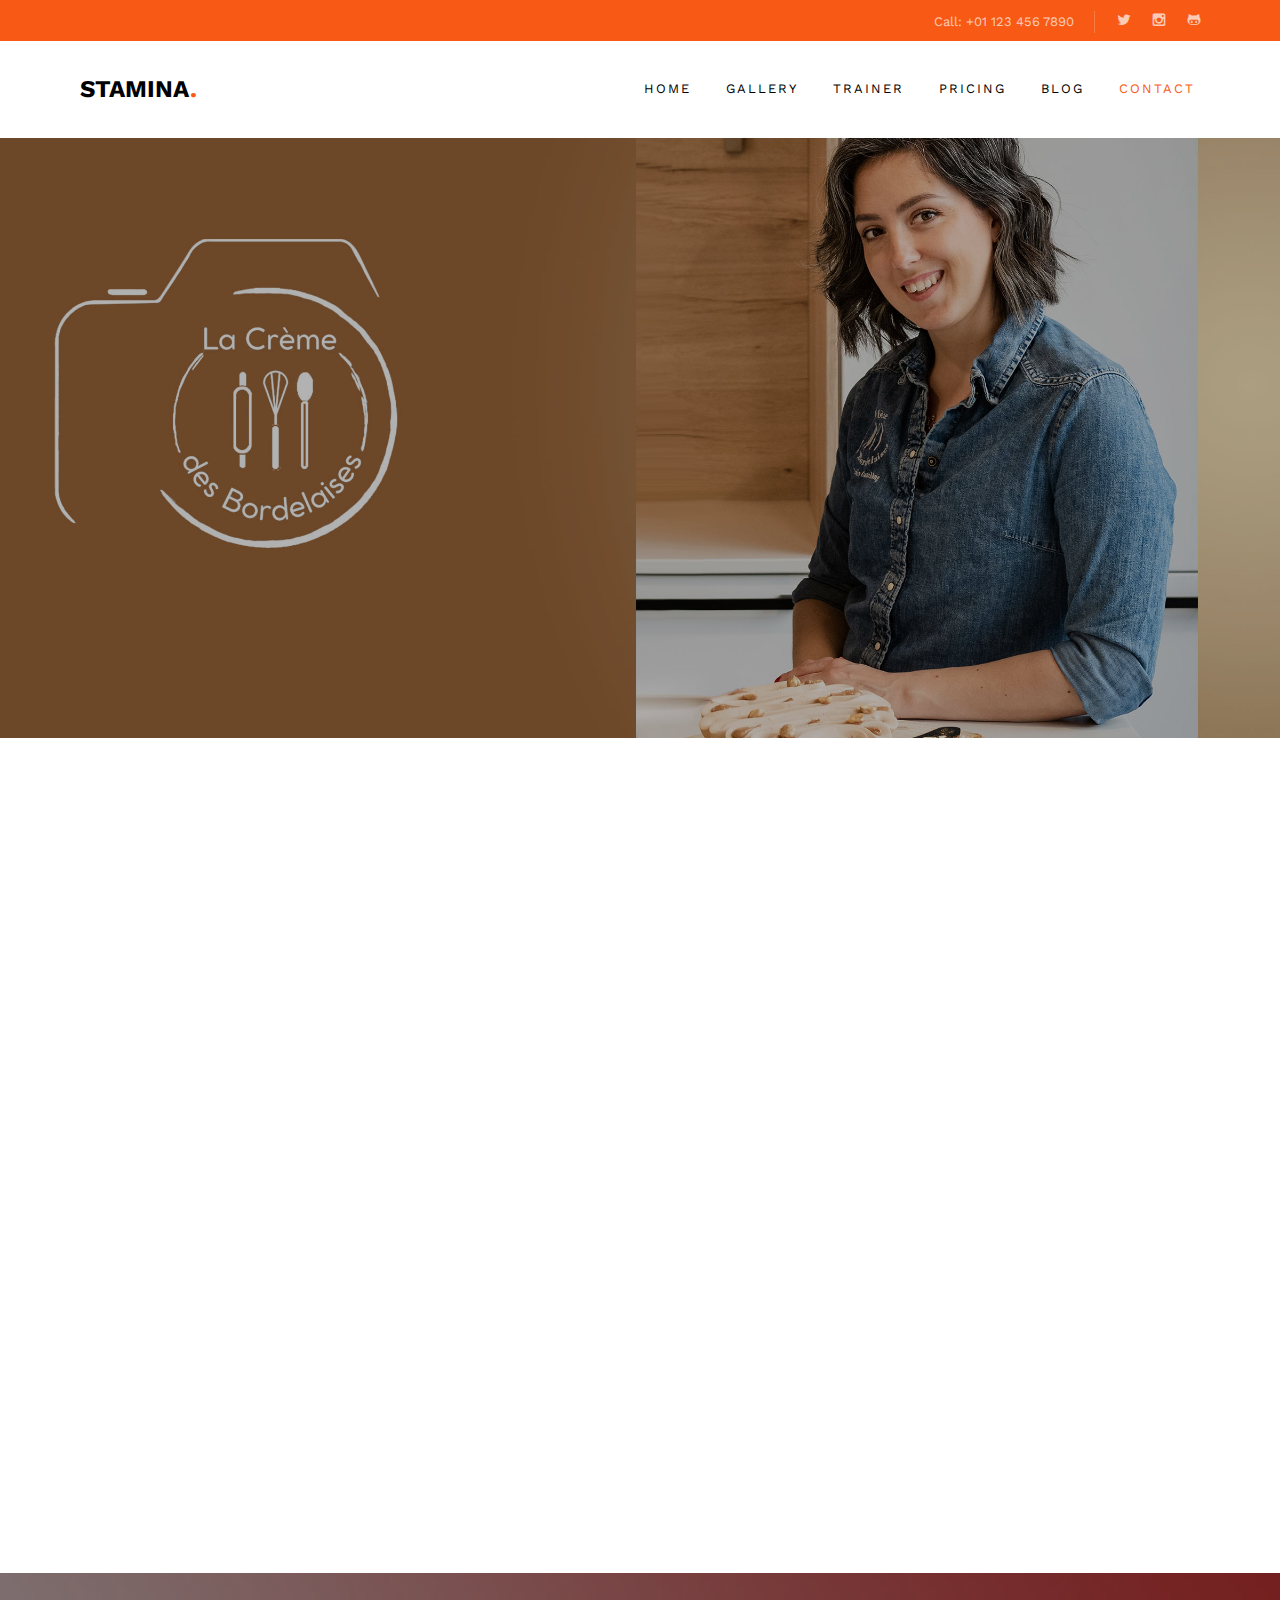
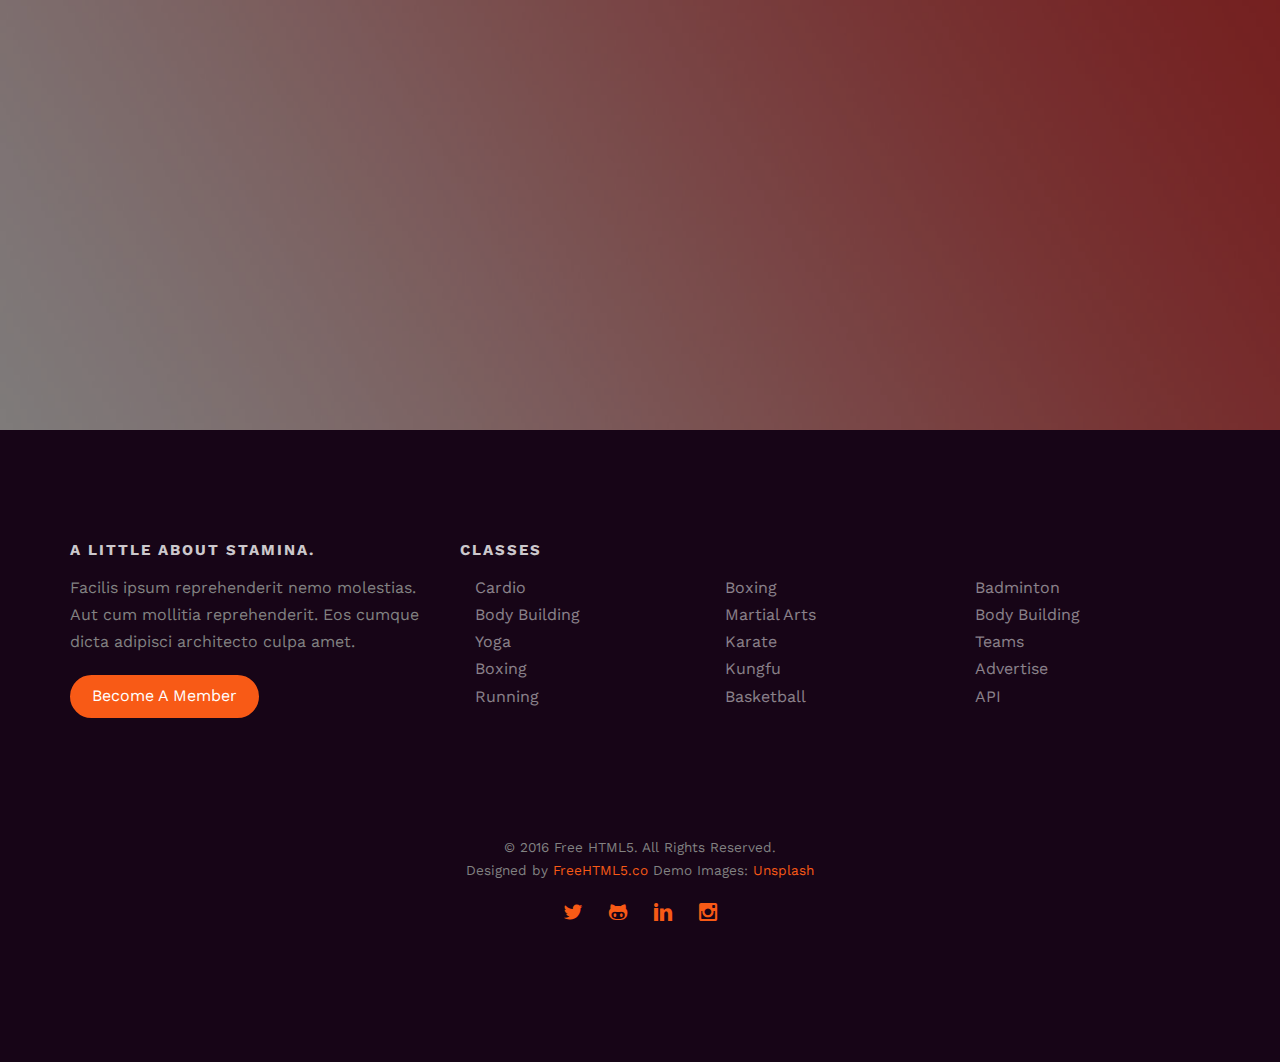
<file: sauvegarde contact.html>
<!DOCTYPE HTML>
<html>
	<head>
	<meta charset="utf-8">
	<meta http-equiv="X-UA-Compatible" content="IE=edge">
	<title>Stamina &mdash; Free Website Template, Free HTML5 Template by freehtml5.co</title>
	<meta name="viewport" content="width=device-width, initial-scale=1">
	<meta name="description" content="Free HTML5 Website Template by freehtml5.co" />
	<meta name="keywords" content="free website templates, free html5, free template, free bootstrap, free website template, html5, css3, mobile first, responsive" />
	<meta name="author" content="freehtml5.co" />

	<!-- 
	//////////////////////////////////////////////////////

	FREE HTML5 TEMPLATE 
	DESIGNED & DEVELOPED by FreeHTML5.co
		
	Website: 		http://freehtml5.co/
	Email: 			info@freehtml5.co
	Twitter: 		http://twitter.com/fh5co
	Facebook: 		https://www.facebook.com/fh5co

	//////////////////////////////////////////////////////
	 -->

  	<!-- Facebook and Twitter integration -->
	<meta property="og:title" content=""/>
	<meta property="og:image" content=""/>
	<meta property="og:url" content=""/>
	<meta property="og:site_name" content=""/>
	<meta property="og:description" content=""/>
	<meta name="twitter:title" content="" />
	<meta name="twitter:image" content="" />
	<meta name="twitter:url" content="" />
	<meta name="twitter:card" content="" />

	<link href="https://fonts.googleapis.com/css?family=Work+Sans:300,400,500,700,800" rel="stylesheet">
	
	<!-- Animate.css -->
	<link rel="stylesheet" href="css/animate.css">
	<!-- Icomoon Icon Fonts-->
	<link rel="stylesheet" href="css/icomoon.css">
	<!-- Bootstrap  -->
	<link rel="stylesheet" href="css/bootstrap.css">

	<!-- Magnific Popup -->
	<link rel="stylesheet" href="css/magnific-popup.css">

	<!-- Owl Carousel  -->
	<link rel="stylesheet" href="css/owl.carousel.min.css">
	<link rel="stylesheet" href="css/owl.theme.default.min.css">

	<!-- Theme style  -->
	<link rel="stylesheet" href="css/style.css">

	<!-- Modernizr JS -->
	<script src="js/modernizr-2.6.2.min.js"></script>
	<!-- FOR IE9 below -->
	<!--[if lt IE 9]>
	<script src="js/respond.min.js"></script>
	<![endif]-->

	</head>
	<body>
		
	<div class="fh5co-loader"></div>
	
	<div id="page">
	<nav class="fh5co-nav" role="navigation">
		<div class="top">
			<div class="container">
				<div class="row">
					<div class="col-xs-12 text-right">
						<p class="num">Call: +01 123 456 7890</p>
						<ul class="fh5co-social">
							<li><a href="#"><i class="icon-twitter"></i></a></li>
							<li><a href="#"><i class="icon-instagram"></i></a></li>
							<li><a href="#"><i class="icon-facebook"></i></a></li>
						</ul>
					</div>
				</div>
			</div>
		</div>
		<div class="top-menu">
			<div class="container">
				<div class="row">
					<div class="col-xs-2">
						<div id="fh5co-logo"><a href="index.html">Stamina<span>.</span></a></div>
					</div>
					<div class="col-xs-10 text-right menu-1">
						<ul>
							<li><a href="index.html">Home</a></li>
							<li><a href="gallery.html">Gallery</a></li>
							<li><a href="about.html">Trainer</a></li>
							<li><a href="pricing.html">Pricing</a></li>
							<li class="has-dropdown">
								<a href="blog.html">Blog</a>
								<ul class="dropdown">
									<li><a href="#">Web Design</a></li>
									<li><a href="#">eCommerce</a></li>
									<li><a href="#">Branding</a></li>
									<li><a href="#">API</a></li>
								</ul>
							</li>
							<li class="active"><a href="contact.html">Contact</a></li>
							<!-- <li class="btn-cta"><a href="#"><span>Login</span></a></li> -->
						</ul>
					</div>
				</div>
				
			</div>
		</div>
	</nav>

	<header id="fh5co-header" class="fh5co-cover fh5co-cover-sm" role="banner" style="background-image:url(images/img_bg_2.jpg);" data-stellar-background-ratio="0.5">
		<div class="overlay"></div>
		<div class="container">
			<div class="row">
				<div class="col-md-8 col-md-offset-2 text-center">
					<div class="display-t">
						<div class="display-tc animate-box" data-animate-effect="fadeIn">
							<h1>Contact Us</h1>
							<h2>Free html5 templates Made by <a href="http://freehtml5.co" target="_blank">freehtml5.co</a></h2>
						</div>
					</div>
				</div>
			</div>
		</div>
	</header>
	<div id="map" class="fh5co-map"></div>
		<!-- END map -->
	
	<div id="fh5co-contact">
		<div class="container">
			<div class="row">
				<div class="col-md-5 col-md-push-1 animate-box">
					
					<div class="fh5co-contact-info">
						<h3>Contact Information</h3>
						<ul>
							<li class="address">198 West 21th Street, <br> Suite 721 New York NY 10016</li>
							<li class="phone"><a href="tel://1234567920">+ 1235 2355 98</a></li>
							<li class="email"><a href="mailto:info@yoursite.com">info@yoursite.com</a></li>
							<li class="url"><a href="http://gettemplates.co">gettemplates.co</a></li>
						</ul>
					</div>

				</div>
				<div class="col-md-6 animate-box">
					<h3>Get In Touch</h3>
					<form action="#">
						<div class="row form-group">
							<div class="col-md-6">
								<!-- <label for="fname">First Name</label> -->
								<input type="text" id="fname" class="form-control" placeholder="Your firstname">
							</div>
							<div class="col-md-6">
								<!-- <label for="lname">Last Name</label> -->
								<input type="text" id="lname" class="form-control" placeholder="Your lastname">
							</div>
						</div>

						<div class="row form-group">
							<div class="col-md-12">
								<!-- <label for="email">Email</label> -->
								<input type="text" id="email" class="form-control" placeholder="Your email address">
							</div>
						</div>

						<div class="row form-group">
							<div class="col-md-12">
								<!-- <label for="subject">Subject</label> -->
								<input type="text" id="subject" class="form-control" placeholder="Your subject of this message">
							</div>
						</div>

						<div class="row form-group">
							<div class="col-md-12">
								<!-- <label for="message">Message</label> -->
								<textarea name="message" id="message" cols="30" rows="10" class="form-control" placeholder="Say something about us"></textarea>
							</div>
						</div>
						<div class="form-group">
							<input type="submit" value="Send Message" class="btn btn-primary">
						</div>

					</form>		
				</div>
			</div>
			
		</div>
	</div>

	<div id="fh5co-started" class="fh5co-bg" style="background-image: url(images/img_bg_3.jpg);">
		<div class="overlay"></div>
		<div class="container">
			<div class="row animate-box">
				<div class="col-md-8 col-md-offset-2 text-center">
					<h2>Fitness Classes this Summer <br> <span> Pay Now and <br> Get <span class="percent">35%</span> Discount</span></h2>
				</div>
			</div>
			<div class="row animate-box">
				<div class="col-md-8 col-md-offset-2 text-center">
					<p><a href="#" class="btn btn-default btn-lg">Become a Member</a></p>
				</div>
			</div>
		</div>
	</div>


	<footer id="fh5co-footer" class="fh5co-bg" style="background-image: url(images/img_bg_1.jpg);" role="contentinfo">
		<div class="overlay"></div>
		<div class="container">
			<div class="row row-pb-md">
				<div class="col-md-4 fh5co-widget">
					<h3>A Little About Stamina.</h3>
					<p>Facilis ipsum reprehenderit nemo molestias. Aut cum mollitia reprehenderit. Eos cumque dicta adipisci architecto culpa amet.</p>
					<p><a class="btn btn-primary" href="#">Become A Member</a></p>
				</div>
				<div class="col-md-8">
					<h3>Classes</h3>
					<div class="col-md-4 col-sm-4 col-xs-6">
						<ul class="fh5co-footer-links">
							<li><a href="#">Cardio</a></li>
							<li><a href="#">Body Building</a></li>
							<li><a href="#">Yoga</a></li>
							<li><a href="#">Boxing</a></li>
							<li><a href="#">Running</a></li>
						</ul>
					</div>

					<div class="col-md-4 col-sm-4 col-xs-6">
						<ul class="fh5co-footer-links">
							<li><a href="#">Boxing</a></li>
							<li><a href="#">Martial Arts</a></li>
							<li><a href="#">Karate</a></li>
							<li><a href="#">Kungfu</a></li>
							<li><a href="#">Basketball</a></li>
						</ul>
					</div>

					<div class="col-md-4 col-sm-4 col-xs-6">
						<ul class="fh5co-footer-links">
							<li><a href="#">Badminton</a></li>
							<li><a href="#">Body Building</a></li>
							<li><a href="#">Teams</a></li>
							<li><a href="#">Advertise</a></li>
							<li><a href="#">API</a></li>
						</ul>
					</div>
				</div>
			</div>

			<div class="row copyright">
				<div class="col-md-12 text-center">
					<p>
						<small class="block">&copy; 2016 Free HTML5. All Rights Reserved.</small> 
						<small class="block">Designed by <a href="http://freehtml5.co/" target="_blank">FreeHTML5.co</a> Demo Images: <a href="http://unsplash.co/" target="_blank">Unsplash</a></small>
					</p>
					<p>
						<ul class="fh5co-social-icons">
							<li><a href="#"><i class="icon-twitter"></i></a></li>
							<li><a href="#"><i class="icon-facebook"></i></a></li>
							<li><a href="#"><i class="icon-linkedin"></i></a></li>
							<li><a href="#"><i class="icon-instagram"></i></a></li>
						</ul>
					</p>
				</div>
			</div>

		</div>
	</footer>
	</div>

	<div class="gototop js-top">
		<a href="#" class="js-gotop"><i class="icon-arrow-up"></i></a>
	</div>
	
	<!-- jQuery -->
	<script src="js/jquery.min.js"></script>
	<!-- jQuery Easing -->
	<script src="js/jquery.easing.1.3.js"></script>
	<!-- Bootstrap -->
	<script src="js/bootstrap.min.js"></script>
	<!-- Waypoints -->
	<script src="js/jquery.waypoints.min.js"></script>
	<!-- Stellar Parallax -->
	<script src="js/jquery.stellar.min.js"></script>
	<!-- Carousel -->
	<script src="js/owl.carousel.min.js"></script>
	<!-- countTo -->
	<script src="js/jquery.countTo.js"></script>
	<!-- Magnific Popup -->
	<script src="js/jquery.magnific-popup.min.js"></script>
	<script src="js/magnific-popup-options.js"></script>
	<!-- Main -->
	<script src="js/main.js"></script>

	</body>
</html>
</file>
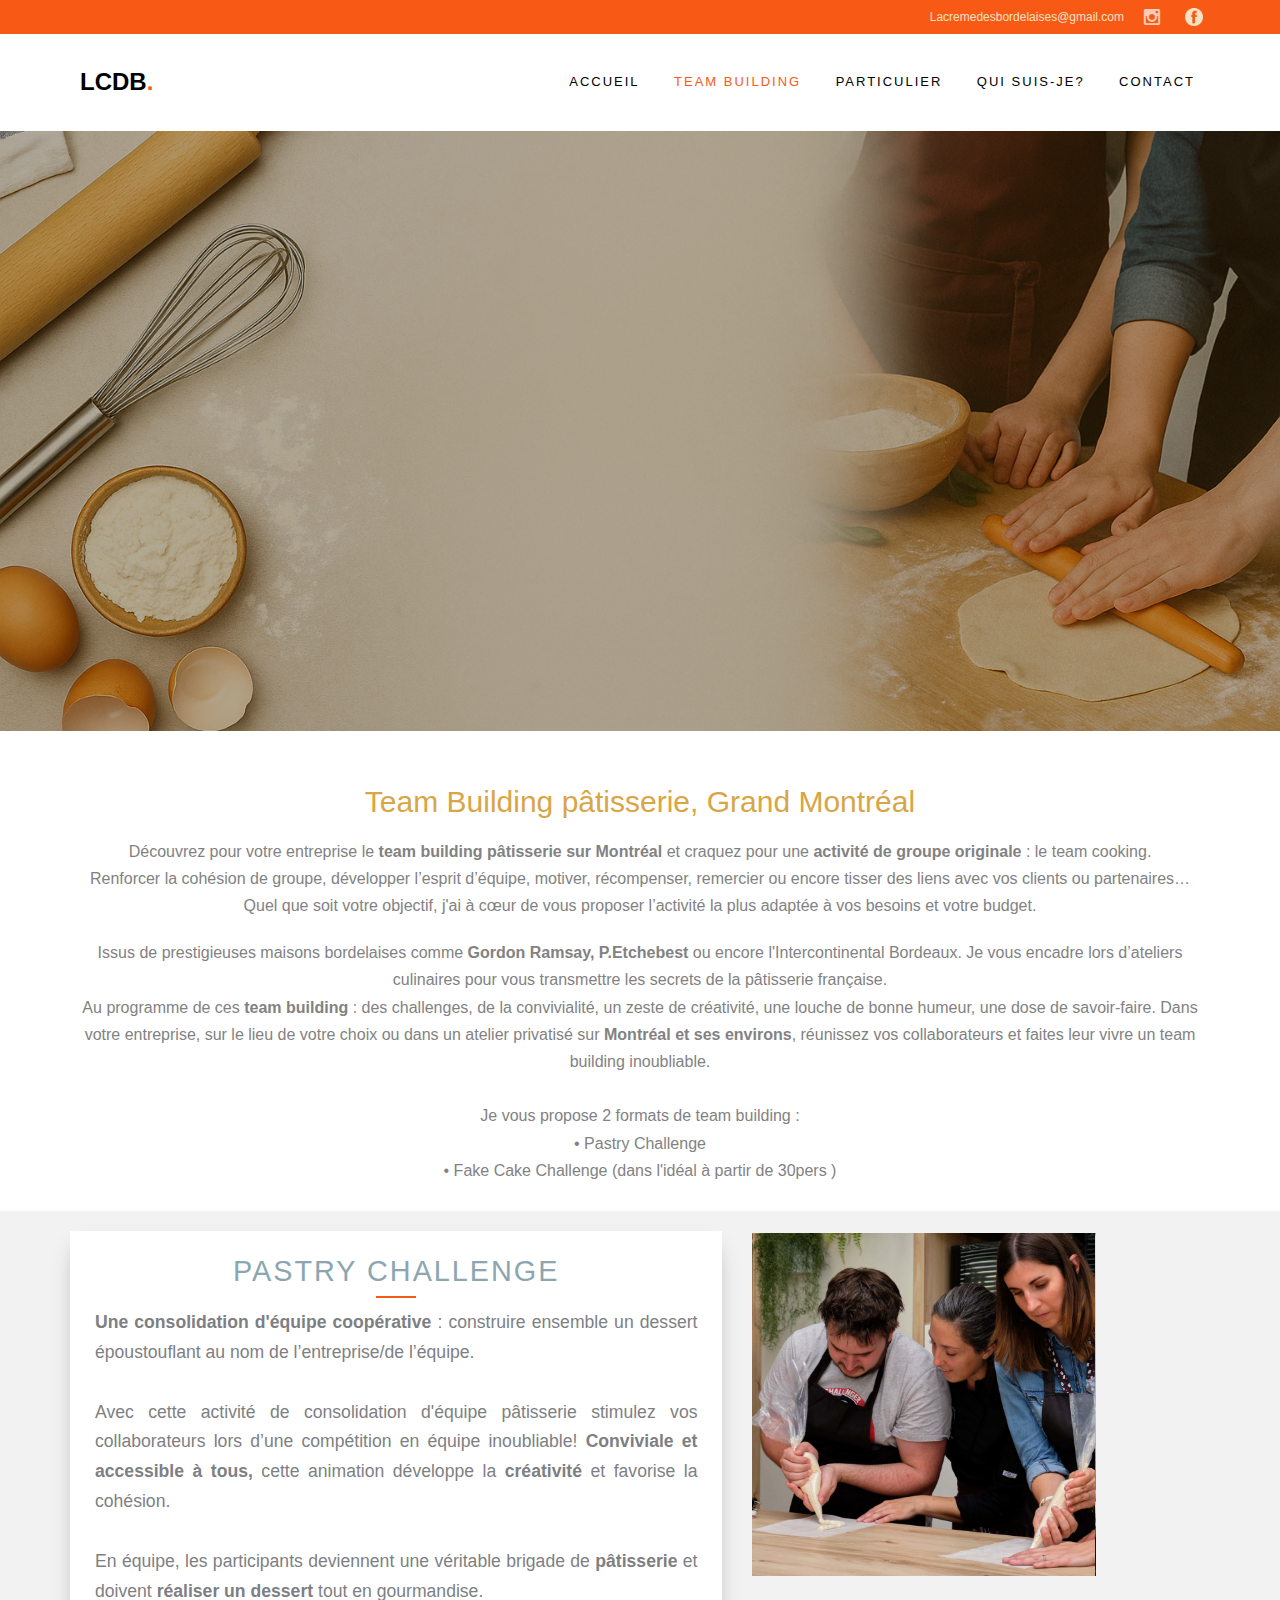
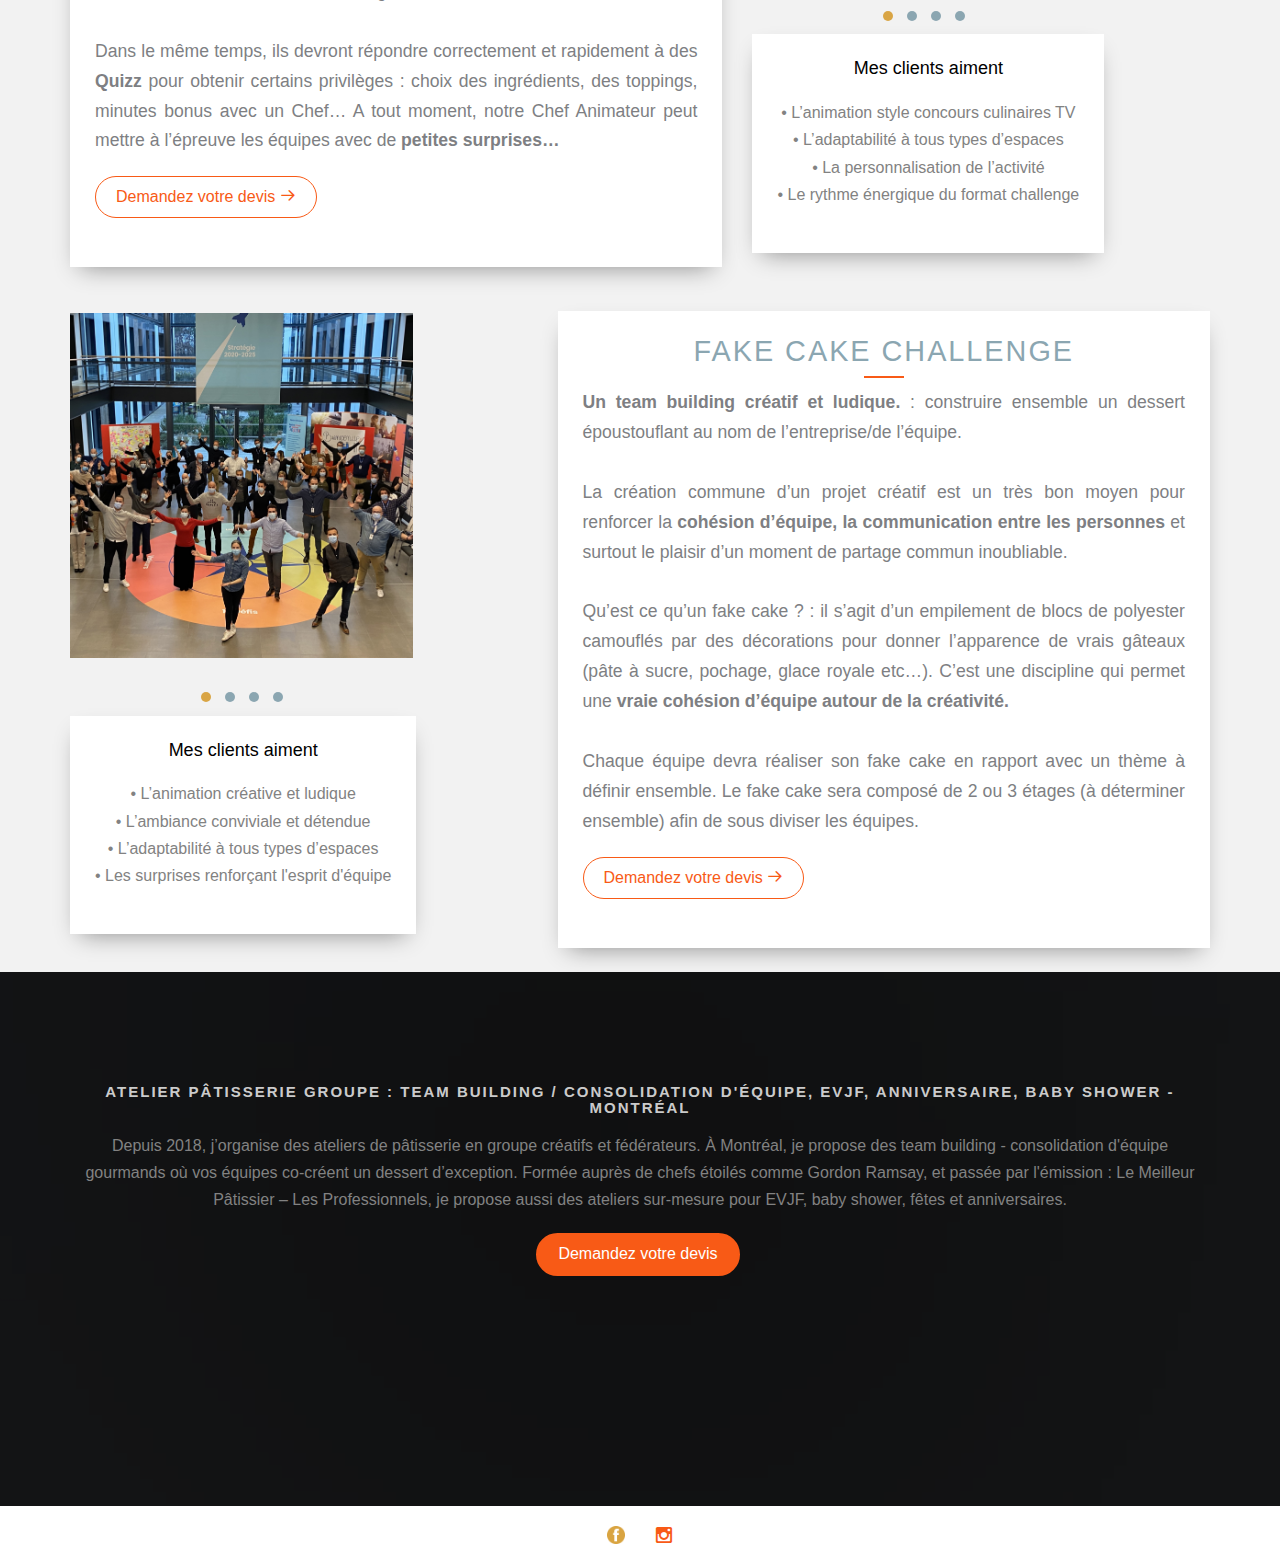
<file: teambuilding.html>
<!DOCTYPE HTML>
<html>
	<head>
	<meta charset="utf-8">
	<meta http-equiv="X-UA-Compatible" content="IE=edge">
<title>La Crème des Bordelaises &mdash;</title>
	<meta name="viewport" content="width=device-width, initial-scale=1">
	<meta name="description" content="atelier pâtisserie Montréal, team building" />
	<meta name="keywords" content="atelier pâtisserie, cours pâtisserie, team building, groupe, montréal, mtl, evjf, babyshower, idée activité" />
	<meta name="author" content="la crème des bordelaises" />



  	<!-- Facebook and Twitter integration -->
	<meta property="og:title" content=""/>
	<meta property="og:image" content=""/>
	<meta property="og:url" content=""/>
	<meta property="og:site_name" content=""/>
	<meta property="og:description" content=""/>
	<meta name="twitter:title" content="" />
	<meta name="twitter:image" content="" />
	<meta name="twitter:url" content="" />
	<meta name="twitter:card" content="" />

	
	
	<!-- Animate.css -->
	<link rel="stylesheet" href="css/animate.css">
	<!-- Icomoon Icon Fonts-->
	<link rel="stylesheet" href="css/icomoon.css">
	<!-- Bootstrap  -->
	<link rel="stylesheet" href="css/bootstrap.css">

	<!-- Magnific Popup -->
	<link rel="stylesheet" href="css/magnific-popup.css">

	<!-- Owl Carousel  -->
	<link rel="stylesheet" href="css/owl.carousel.min.css">
	<link rel="stylesheet" href="css/owl.theme.default.min.css">

	<!-- Theme style  -->
	<link rel="stylesheet" href="css/style.css">

	<!-- Modernizr JS -->
	<script src="js/modernizr-2.6.2.min.js"></script>
	<!-- FOR IE9 below -->
	<!--[if lt IE 9]>
	<script src="js/respond.min.js"></script>
	<![endif]-->

	</head>
	<body>
		
	<div class="fh5co-loader"></div>
	
	<div id="page">
	<nav class="fh5co-nav" role="navigation">
		<div class="top">
			<div class="container">
				<div class="row">
					<div class="col-xs-12 text-right" style="display: flex; align-items: center; justify-content: flex-end; gap: 12px;">
    <span style="font-size: 12px; color: #f3e2c3;">Lacremedesbordelaises@gmail.com</span>
    <ul class="fh5co-social" style="display: flex; gap: 8px; align-items: center; padding: 0; margin: 0;">
        <li style="list-style: none; margin: 0; padding: 0;">
            <a href="https://www.instagram.com/lacremedesbordelaises/" target="_blank" style="display: flex; align-items: center;">
                <i class="icon-instagram" style="font-size:18px;"></i>
            </a>
        </li>
        <li style="list-style: none; margin: 0; padding: 0;">
            <a href="https://www.facebook.com/lacremedesbordelaises/" target="_blank" style="display: flex; align-items: center;">
                <img src="images/facebook_lcdb.png" alt="Facebook" style="width:18px; height:18px; display:block;">
            </a>
					</div>
				</div>
			</div>
		</div>
		<div class="top-menu">
			<div class="container">
				<div class="row">
					<div class="col-xs-2">
						<div id="fh5co-logo"><a href="index.html">LCDB<span>.</span></a></div>
					</div>
					<div class="col-xs-10 text-right menu-1">
						<ul>
							<li><a href="index.html">Accueil</a></li>
							<li class="active"><a href="teambuilding.html">Team building</a></li>
							<li class="has-dropdown">
								<a href="cursor: pointer;">Particulier</a>
								<ul class="dropdown">
  								<li><a href="evjf_babyshower.html">EVJF / Babyshower</a></li>
								<li><a href="anniversaire.html">Anniversaire / fête</a></li>
							</ul>
							</li>
							<li><a href="quisuisje.html">Qui suis-je?</a></li>
							<li><a href="contact.html">Contact</a></li>
							<!-- <li class="btn-cta"><a href="#"><span>Login</span></a></li> -->
						</ul>
					</div>
				</div>
				
			</div>
		</div>
	</nav>

	<header id="fh5co-header" class="fh5co-cover fh5co-cover-sm" role="banner" style="background-image:url(images/team_building_montréal_patisserie.png);" data-stellar-background-ratio="0.5">
		<div class="overlay"></div>
		<div class="container">
			<div class="row">
				<div class="col-md-8 col-md-offset-2 text-center">
					<div class="display-t">
						<div class="display-tc animate-box" data-animate-effect="fadeIn">
							<h1>Team Building </br> sur Montréal </h1>
							<h2>Activités originales de Team building sur Montréal et ses environs </h2>
						</div>
					</div>
				</div>
			</div>
		</div>
	</header>
	<div id="fh5co-gallery">
		<div class="container">
			<div class="row">
				<div class="col-md-12" style="text-align: center; margin-top: -5%; ">
					<h2 style="color: #d9a545;">Team Building pâtisserie, Grand Montréal</h2>
					<p>Découvrez pour votre entreprise le <strong>team building pâtisserie sur Montréal</strong> et craquez pour une <strong> activité de groupe originale </strong>: le team cooking. </br>  Renforcer la cohésion de groupe, développer l’esprit d’équipe, motiver, récompenser, remercier ou encore tisser des liens avec vos clients ou partenaires… </br>  Quel que soit votre objectif, j'ai à cœur de vous proposer l’activité la plus adaptée à vos besoins et votre budget.<br> </p>
					Issus de prestigieuses maisons bordelaises comme <strong>Gordon Ramsay, P.Etchebest</strong> ou encore l'Intercontinental Bordeaux. Je vous encadre lors d’ateliers culinaires pour vous transmettre les secrets de la pâtisserie française.</br> Au programme de ces <strong>team building</strong> : des challenges, de la convivialité, un zeste de créativité, une louche de bonne humeur, une dose de savoir-faire.
Dans votre entreprise, sur le lieu de votre choix ou dans un atelier privatisé sur<strong> Montréal et ses environs</strong>, réunissez vos collaborateurs et faites leur vivre un team building inoubliable. </br></br> Je vous propose 2 formats de team building :</br>

•	Pastry Challenge</br>
•	Fake Cake Challenge (dans l'idéal à partir de 30pers )</br></br>

				</div>
			</div>
		</div>
	</div>
	
<div id="fh5co-services" class="fh5co-bg-section" style="padding-top: 180px; padding-bottom: 0px;">
		<div class="container">
			<div class="row" style="display: flex; align-items: flex-start; flex-wrap: wrap;">
    <!-- Texte à gauche -->
    <div class="col-md-7 col-sm-12" style="margin-bottom: 24px;">
      <div class="services">
        <h3 style="font-size: 1.8em; color: #8BA6B1;text-align: center">Pastry Challenge</h3>
        <p style="font-size: 1.1em; color: #7E7F83; text-align: justify;">
          <strong>Une consolidation d'équipe coopérative</strong> : construire ensemble un dessert époustouflant au nom de l’entreprise/de l’équipe.<br><br>
          Avec cette activité de consolidation d'équipe pâtisserie stimulez vos collaborateurs lors d’une compétition en équipe inoubliable! <strong>Conviviale et accessible à tous,</strong> cette animation développe la <strong>créativité</strong> et favorise la cohésion.<br><br>
          En équipe, les participants deviennent une véritable brigade de <strong>pâtisserie</strong> et doivent <strong>réaliser un dessert</strong> tout en gourmandise.<br><br>
          Dans le même temps, ils devront répondre correctement et rapidement à des <strong>Quizz</strong> pour obtenir certains privilèges : choix des ingrédients, des toppings, minutes bonus avec un Chef… A tout moment, notre Chef Animateur peut mettre à l’épreuve les équipes avec de<strong> petites surprises…</strong>
        </p>
        <p>
          <a href="contact.html" class="btn btn-primary btn-outline btn-sm">Demandez votre devis <i class="icon-arrow-right"></i></a>
        </p>
      </div>
    </div>


    <!-- Image à droite -->
    <div class="col-md-5 col-sm-12" style="display: flex; flex-direction: column; justify-content: center; align-items: flex-start;margin-top: -13.5%;">
  <div class="owl-carousel owl-carousel-fullwidth" id="carousel-pastry" style="width: 75%; max-width:400px;">
    <div class="item">
      <div class="testimony-slide active text-center">
        <figure>
          <img src="images/bet_clic_team_building_montreal.jpg" alt="user" style="display: block; margin: 0 auto; border-radius: 0; width: 100%; max-width: none; height: auto;">
        </figure>
      </div>
    </div>
    <div class="item">
      <div class="testimony-slide active text-center">
        <figure>
          <img src="images/cours_de_patissier_montreal.jpg" alt="user" style="display: block; margin: 0 auto; border-radius: 0; width: 100%; max-width: none; height: auto;">
        </figure>
      </div>
    </div>
    <div class="item">
      <div class="testimony-slide active text-center">
        <figure>
          <img src="images/team_building_hotel_montréal.JPG" alt="user" style="display: block; margin: 0 auto; border-radius: 0; width: 100%; max-width: none; height: auto;">
        </figure>
      </div>
    </div>
    <div class="item">
      <div class="testimony-slide active text-center">
        <figure>
          <img src="images/activité_Team_building.png" alt="user" style="display: block; margin: 0 auto; border-radius: 0; width: 100%; max-width: none; height: auto;">
        </figure>
      </div>
    </div>
  </div>
  				
     <div class="services" style="display: inline-table; text-align: center; margin-top: 0px;">
        <h4> Mes clients aiment </h4>
        <p>
            • L’animation style concours culinaires TV<br>
            • L’adaptabilité à tous types d’espaces<br>
            • La personnalisation de l’activité<br>
            • Le rythme énergique du format challenge
        </p>
    </div>
	
    </div>
           </div>
		</div>
	</div>



<div id="fh5co-services" class="fh5co-bg-section" style="padding-top: 180px; padding-bottom: 0px;">
		<div class="container">
			<div class="row" style="display: flex; align-items: flex-start; flex-wrap: wrap;">

    <!-- Image à droite -->
    <div class="col-md-5 col-sm-12" style="display: flex; flex-direction: column; justify-content: center; align-items: flex-start;margin-top: -13.5%;">
  <div class="owl-carousel owl-carousel-fullwidth" id="carousel-pastry" style="width: 75%; max-width:400px;">
    <div class="item">
      <div class="testimony-slide active text-center">
        <figure>
          <img src="images/activité_groupe_cohesion.jpeg" alt="user" style="display: block; margin: 0 auto; border-radius: 0; width: 100%; height: auto;object-fit: cover;">
        </figure>
      </div>
    </div>
    <div class="item">
      <div class="testimony-slide active text-center">
        <figure>
          <img src="images/cours_patisserie_montreal.jpeg" alt="user" style="display: block; margin: 0 auto; border-radius: 0; width: 100%; height: auto;object-fit: cover;">
        </figure>
      </div>
    </div>
    <div class="item">
      <div class="testimony-slide active text-center">
        <figure>
          <img src="images/pastry_team_building.jpeg" alt="user" style="display: block; margin: 0 auto; border-radius: 0; width: 100%; height: auto;object-fit: cover;">
        </figure>
      </div>
    </div>
    <div class="item">
      <div class="testimony-slide active text-center">
        <figure>
          <img src="images/cours_cuisine_team_building.jpeg" alt="user" style="display: block; margin: 0 auto; border-radius: 0; width: 100%; max-width: none; height: auto;">
        </figure>
      </div>
    </div>
  </div>
  				
     <div class="services" style="display: inline-table; text-align: center; margin-top: 0px;">
        <h4> Mes clients aiment </h4>
        <p>
         •	L’animation créative et ludique<br>
•	L’ambiance conviviale et détendue<br>
•	L’adaptabilité à tous types d’espaces<br>
•	Les surprises renforçant l'esprit d'équipe<br>
        </p>
    </div>
	


    </div>
	    <!-- Texte à gauche -->
    <div class="col-md-7 col-sm-12" style="margin-bottom: 24px;">
      <div class="services">
        <h3 style="font-size: 1.8em; color: #8BA6B1;text-align: center">Fake cake Challenge</h3>
        <p style="font-size: 1.1em; color: #7E7F83; text-align: justify;">
          <strong>Un team building créatif et ludique.</strong> : construire ensemble un dessert époustouflant au nom de l’entreprise/de l’équipe.<br><br>
          La création commune d’un projet créatif est un très bon moyen pour renforcer la <strong>cohésion d’équipe, la communication entre les personnes</strong> et surtout le plaisir d’un moment de partage commun inoubliable.<br><br>
Qu’est ce qu’un fake cake ? : il s’agit d’un empilement de blocs de polyester camouflés par des décorations pour donner l’apparence de vrais gâteaux (pâte à sucre, pochage, glace royale etc…). C’est une discipline qui permet une<strong> vraie cohésion d’équipe autour de la créativité.</strong><br><br>
Chaque équipe devra réaliser son fake cake en rapport avec un thème à définir ensemble.
Le fake cake sera composé de 2 ou 3 étages (à déterminer ensemble) afin de sous diviser les équipes.
        </p>
        <p>
          <a href="contact.html" class="btn btn-primary btn-outline btn-sm">Demandez votre devis <i class="icon-arrow-right"></i></a>
        </p>
      </div>
    </div>
           </div>
		</div>
	</div>




	<footer id="fh5co-footer" class="fh5co-bg" style="background-image: url(images/gallery-4.jpg);" role="contentinfo">
    <div class="overlay"></div>
    <div class="container">
        <div class="row row-pb-md">
            <div class="col-md-12 fh5co-widget" style="text-align: center;">
                <h3>Atelier pâtisserie groupe : team building / consolidation d'équipe, EVJF, anniversaire, baby shower - Montréal</h3>
                <p>Depuis 2018, j’organise des ateliers de pâtisserie en groupe créatifs et fédérateurs.
À Montréal, je propose des team building - consolidation d'équipe gourmands où vos équipes co-créent un dessert d’exception.
Formée auprès de chefs étoilés comme Gordon Ramsay, et passée par l'émission : Le Meilleur Pâtissier – Les Professionnels,
je propose aussi des ateliers sur-mesure pour EVJF, baby shower, fêtes et anniversaires.</p>
                <p><a class="btn btn-primary" href="contact.html">Demandez votre devis</a></p>
            </div>
        </div>
    </div>
</footer>



				</div>
			</div>

			<div class="row copyright">
				<div class="col-md-12 text-center">
					
					<p>
						<ul class="fh5co-social-icons" style="display: flex; gap: 10px; align-items: center; justify-content: center; padding: 0; margin: 0;">
    <li style="list-style: none; margin: 0; padding: 0;">
        <a href="https://www.facebook.com/lacremedesbordelaises/" target="_blank" style="display: flex; align-items: center;">
            <img src="images/facebook_lcdbor.png" alt="Facebook" style="width:18px; height:18px; display:inline-block; vertical-align:middle;">
        </a>
    </li>
    <li style="list-style: none; margin: 0; padding: 0;">
        <a href="https://www.instagram.com/lacremedesbordelaises/" target="_blank" style="display: flex; align-items: center;">
            <i class="icon-instagram" style="font-size:18px; vertical-align:middle;"></i>
        </a>
    </li>
</ul>
					</p>
				</div>
			</div>

		</div>
	</footer>
	</div>

	<div class="gototop js-top">
		<a href="#" class="js-gotop"><i class="icon-arrow-up"></i></a>
	</div>
	
	<!-- jQuery -->
	<script src="js/jquery.min.js"></script>
	<!-- jQuery Easing -->
	<script src="js/jquery.easing.1.3.js"></script>
	<!-- Bootstrap -->
	<script src="js/bootstrap.min.js"></script>
	<!-- Waypoints -->
	<script src="js/jquery.waypoints.min.js"></script>
	<!-- Stellar Parallax -->
	<script src="js/jquery.stellar.min.js"></script>
	<!-- Carousel -->
	<script src="js/owl.carousel.min.js"></script>
	<!-- countTo -->
	<script src="js/jquery.countTo.js"></script>
	<!-- Magnific Popup -->
	<script src="js/jquery.magnific-popup.min.js"></script>
	<script src="js/magnific-popup-options.js"></script>
	<!-- Main -->
	<script src="js/main.js"></script>
	<style>
	#carousel-pastry .item img {
    height: 400px;
    object-fit: cover;
}
/* Couleur des points Owl Carousel */
.owl-dots .owl-dot span {
  background: #8BA6B1 !important;   /* points inactifs */
  opacity: 1;
}
.owl-dots .owl-dot.active span {
  background: #d9a545 !important;   /* point actif */
}
	</style>

	</body>
</html>
</file>
<file: css/icomoon.css>
@font-face {
  font-family: 'icomoon';
  src:  url('../fonts/icomoon/icomoon.eot?6iuir');
  src:  url('../fonts/icomoon/icomoon.eot?6iuir#iefix') format('embedded-opentype'),
    url('../fonts/icomoon/icomoon.ttf?6iuir') format('truetype'),
    url('../fonts/icomoon/icomoon.woff?6iuir') format('woff'),
    url('../fonts/icomoon/icomoon.svg?6iuir#icomoon') format('svg');
  font-weight: normal;
  font-style: normal;
}

[class^="icon-"], [class*=" icon-"] {
  /* use !important to prevent issues with browser extensions that change fonts */
  font-family: 'icomoon' !important;
  speak: none;
  font-style: normal;
  font-weight: normal;
  font-variant: normal;
  text-transform: none;
  line-height: 1;

  /* Better Font Rendering =========== */
  -webkit-font-smoothing: antialiased;
  -moz-osx-font-smoothing: grayscale;
}

.icon-eye:before {
  content: "\e000";
}
.icon-paper-clip:before {
  content: "\e001";
}
.icon-mail:before {
  content: "\e002";
}
.icon-toggle:before {
  content: "\e003";
}
.icon-layout:before {
  content: "\e004";
}
.icon-link:before {
  content: "\e005";
}
.icon-bell:before {
  content: "\e006";
}
.icon-lock:before {
  content: "\e007";
}
.icon-unlock:before {
  content: "\e008";
}
.icon-ribbon:before {
  content: "\e009";
}
.icon-image:before {
  content: "\e010";
}
.icon-signal:before {
  content: "\e011";
}
.icon-target:before {
  content: "\e012";
}
.icon-clipboard:before {
  content: "\e013";
}
.icon-clock:before {
  content: "\e014";
}
.icon-watch:before {
  content: "\e015";
}
.icon-air-play:before {
  content: "\e016";
}
.icon-camera:before {
  content: "\e017";
}
.icon-video:before {
  content: "\e018";
}
.icon-disc:before {
  content: "\e019";
}
.icon-printer:before {
  content: "\e020";
}
.icon-monitor:before {
  content: "\e021";
}
.icon-server:before {
  content: "\e022";
}
.icon-cog:before {
  content: "\e023";
}
.icon-heart:before {
  content: "\e024";
}
.icon-paragraph:before {
  content: "\e025";
}
.icon-align-justify:before {
  content: "\e026";
}
.icon-align-left:before {
  content: "\e027";
}
.icon-align-center:before {
  content: "\e028";
}
.icon-align-right:before {
  content: "\e029";
}
.icon-book:before {
  content: "\e030";
}
.icon-layers:before {
  content: "\e031";
}
.icon-stack:before {
  content: "\e032";
}
.icon-stack-2:before {
  content: "\e033";
}
.icon-paper:before {
  content: "\e034";
}
.icon-paper-stack:before {
  content: "\e035";
}
.icon-search:before {
  content: "\e036";
}
.icon-zoom-in:before {
  content: "\e037";
}
.icon-zoom-out:before {
  content: "\e038";
}
.icon-reply:before {
  content: "\e039";
}
.icon-circle-plus:before {
  content: "\e040";
}
.icon-circle-minus:before {
  content: "\e041";
}
.icon-circle-check:before {
  content: "\e042";
}
.icon-circle-cross:before {
  content: "\e043";
}
.icon-square-plus:before {
  content: "\e044";
}
.icon-square-minus:before {
  content: "\e045";
}
.icon-square-check:before {
  content: "\e046";
}
.icon-square-cross:before {
  content: "\e047";
}
.icon-microphone:before {
  content: "\e048";
}
.icon-record:before {
  content: "\e049";
}
.icon-skip-back:before {
  content: "\e050";
}
.icon-rewind:before {
  content: "\e051";
}
.icon-play:before {
  content: "\e052";
}
.icon-pause:before {
  content: "\e053";
}
.icon-stop:before {
  content: "\e054";
}
.icon-fast-forward:before {
  content: "\e055";
}
.icon-skip-forward:before {
  content: "\e056";
}
.icon-shuffle:before {
  content: "\e057";
}
.icon-repeat:before {
  content: "\e058";
}
.icon-folder:before {
  content: "\e059";
}
.icon-umbrella:before {
  content: "\e060";
}
.icon-moon:before {
  content: "\e061";
}
.icon-thermometer:before {
  content: "\e062";
}
.icon-drop:before {
  content: "\e063";
}
.icon-sun:before {
  content: "\e064";
}
.icon-cloud:before {
  content: "\e065";
}
.icon-cloud-upload:before {
  content: "\e066";
}
.icon-cloud-download:before {
  content: "\e067";
}
.icon-upload:before {
  content: "\e068";
}
.icon-download:before {
  content: "\e069";
}
.icon-location:before {
  content: "\e070";
}
.icon-location-2:before {
  content: "\e071";
}
.icon-map:before {
  content: "\e072";
}
.icon-battery:before {
  content: "\e073";
}
.icon-head:before {
  content: "\e074";
}
.icon-briefcase:before {
  content: "\e075";
}
.icon-speech-bubble:before {
  content: "\e076";
}
.icon-anchor:before {
  content: "\e077";
}
.icon-globe:before {
  content: "\e078";
}
.icon-box:before {
  content: "\e079";
}
.icon-reload:before {
  content: "\e080";
}
.icon-share:before {
  content: "\e081";
}
.icon-marquee:before {
  content: "\e082";
}
.icon-marquee-plus:before {
  content: "\e083";
}
.icon-marquee-minus:before {
  content: "\e084";
}
.icon-tag:before {
  content: "\e085";
}
.icon-power:before {
  content: "\e086";
}
.icon-command:before {
  content: "\e087";
}
.icon-alt:before {
  content: "\e088";
}
.icon-esc:before {
  content: "\e089";
}
.icon-bar-graph:before {
  content: "\e090";
}
.icon-bar-graph-2:before {
  content: "\e091";
}
.icon-pie-graph:before {
  content: "\e092";
}
.icon-star:before {
  content: "\e093";
}
.icon-arrow-left:before {
  content: "\e094";
}
.icon-arrow-right:before {
  content: "\e095";
}
.icon-arrow-up:before {
  content: "\e096";
}
.icon-arrow-down:before {
  content: "\e097";
}
.icon-volume:before {
  content: "\e098";
}
.icon-mute:before {
  content: "\e099";
}
.icon-content-right:before {
  content: "\e100";
}
.icon-content-left:before {
  content: "\e101";
}
.icon-grid:before {
  content: "\e102";
}
.icon-grid-2:before {
  content: "\e103";
}
.icon-columns:before {
  content: "\e104";
}
.icon-loader:before {
  content: "\e105";
}
.icon-bag:before {
  content: "\e106";
}
.icon-ban:before {
  content: "\e107";
}
.icon-flag:before {
  content: "\e108";
}
.icon-trash:before {
  content: "\e109";
}
.icon-expand:before {
  content: "\e110";
}
.icon-contract:before {
  content: "\e111";
}
.icon-maximize:before {
  content: "\e112";
}
.icon-minimize:before {
  content: "\e113";
}
.icon-plus:before {
  content: "\e114";
}
.icon-minus:before {
  content: "\e115";
}
.icon-check:before {
  content: "\e116";
}
.icon-cross:before {
  content: "\e117";
}
.icon-move:before {
  content: "\e118";
}
.icon-delete:before {
  content: "\e119";
}
.icon-menu:before {
  content: "\e120";
}
.icon-archive:before {
  content: "\e121";
}
.icon-inbox:before {
  content: "\e122";
}
.icon-outbox:before {
  content: "\e123";
}
.icon-file:before {
  content: "\e124";
}
.icon-file-add:before {
  content: "\e125";
}
.icon-file-subtract:before {
  content: "\e126";
}
.icon-help:before {
  content: "\e127";
}
.icon-open:before {
  content: "\e128";
}
.icon-ellipsis:before {
  content: "\e129";
}
.icon-add-to-list:before {
  content: "\e900";
}
.icon-classic-computer:before {
  content: "\e901";
}
.icon-controller-fast-backward:before {
  content: "\e902";
}
.icon-creative-commons-attribution:before {
  content: "\e903";
}
.icon-creative-commons-noderivs:before {
  content: "\e904";
}
.icon-creative-commons-noncommercial-eu:before {
  content: "\e905";
}
.icon-creative-commons-noncommercial-us:before {
  content: "\e906";
}
.icon-creative-commons-public-domain:before {
  content: "\e907";
}
.icon-creative-commons-remix:before {
  content: "\e908";
}
.icon-creative-commons-share:before {
  content: "\e909";
}
.icon-creative-commons-sharealike:before {
  content: "\e90a";
}
.icon-creative-commons:before {
  content: "\e90b";
}
.icon-document-landscape:before {
  content: "\e90c";
}
.icon-remove-user:before {
  content: "\e90d";
}
.icon-warning:before {
  content: "\e90e";
}
.icon-arrow-bold-down:before {
  content: "\e90f";
}
.icon-arrow-bold-left:before {
  content: "\e910";
}
.icon-arrow-bold-right:before {
  content: "\e911";
}
.icon-arrow-bold-up:before {
  content: "\e912";
}
.icon-arrow-down2:before {
  content: "\e913";
}
.icon-arrow-left2:before {
  content: "\e914";
}
.icon-arrow-long-down:before {
  content: "\e915";
}
.icon-arrow-long-left:before {
  content: "\e916";
}
.icon-arrow-long-right:before {
  content: "\e917";
}
.icon-arrow-long-up:before {
  content: "\e918";
}
.icon-arrow-right2:before {
  content: "\e919";
}
.icon-arrow-up2:before {
  content: "\e91a";
}
.icon-arrow-with-circle-down:before {
  content: "\e91b";
}
.icon-arrow-with-circle-left:before {
  content: "\e91c";
}
.icon-arrow-with-circle-right:before {
  content: "\e91d";
}
.icon-arrow-with-circle-up:before {
  content: "\e91e";
}
.icon-bookmark:before {
  content: "\e91f";
}
.icon-bookmarks:before {
  content: "\e920";
}
.icon-chevron-down:before {
  content: "\e921";
}
.icon-chevron-left:before {
  content: "\e922";
}
.icon-chevron-right:before {
  content: "\e923";
}
.icon-chevron-small-down:before {
  content: "\e924";
}
.icon-chevron-small-left:before {
  content: "\e925";
}
.icon-chevron-small-right:before {
  content: "\e926";
}
.icon-chevron-small-up:before {
  content: "\e927";
}
.icon-chevron-thin-down:before {
  content: "\e928";
}
.icon-chevron-thin-left:before {
  content: "\e929";
}
.icon-chevron-thin-right:before {
  content: "\e92a";
}
.icon-chevron-thin-up:before {
  content: "\e92b";
}
.icon-chevron-up:before {
  content: "\e92c";
}
.icon-chevron-with-circle-down:before {
  content: "\e92d";
}
.icon-chevron-with-circle-left:before {
  content: "\e92e";
}
.icon-chevron-with-circle-right:before {
  content: "\e92f";
}
.icon-chevron-with-circle-up:before {
  content: "\e930";
}
.icon-cloud2:before {
  content: "\e931";
}
.icon-controller-fast-forward:before {
  content: "\e932";
}
.icon-controller-jump-to-start:before {
  content: "\e933";
}
.icon-controller-next:before {
  content: "\e934";
}
.icon-controller-paus:before {
  content: "\e935";
}
.icon-controller-play:before {
  content: "\e936";
}
.icon-controller-record:before {
  content: "\e937";
}
.icon-controller-stop:before {
  content: "\e938";
}
.icon-controller-volume:before {
  content: "\e939";
}
.icon-dot-single:before {
  content: "\e93a";
}
.icon-dots-three-horizontal:before {
  content: "\e93b";
}
.icon-dots-three-vertical:before {
  content: "\e93c";
}
.icon-dots-two-horizontal:before {
  content: "\e93d";
}
.icon-dots-two-vertical:before {
  content: "\e93e";
}
.icon-download2:before {
  content: "\e93f";
}
.icon-emoji-flirt:before {
  content: "\e940";
}
.icon-flow-branch:before {
  content: "\e941";
}
.icon-flow-cascade:before {
  content: "\e942";
}
.icon-flow-line:before {
  content: "\e943";
}
.icon-flow-parallel:before {
  content: "\e944";
}
.icon-flow-tree:before {
  content: "\e945";
}
.icon-install:before {
  content: "\e946";
}
.icon-layers2:before {
  content: "\e947";
}
.icon-open-book:before {
  content: "\e948";
}
.icon-resize-100:before {
  content: "\e949";
}
.icon-resize-full-screen:before {
  content: "\e94a";
}
.icon-save:before {
  content: "\e94b";
}
.icon-select-arrows:before {
  content: "\e94c";
}
.icon-sound-mute:before {
  content: "\e94d";
}
.icon-sound:before {
  content: "\e94e";
}
.icon-trash2:before {
  content: "\e94f";
}
.icon-triangle-down:before {
  content: "\e950";
}
.icon-triangle-left:before {
  content: "\e951";
}
.icon-triangle-right:before {
  content: "\e952";
}
.icon-triangle-up:before {
  content: "\e953";
}
.icon-uninstall:before {
  content: "\e954";
}
.icon-upload-to-cloud:before {
  content: "\e955";
}
.icon-upload2:before {
  content: "\e956";
}
.icon-add-user:before {
  content: "\e957";
}
.icon-address:before {
  content: "\e958";
}
.icon-adjust:before {
  content: "\e959";
}
.icon-air:before {
  content: "\e95a";
}
.icon-aircraft-landing:before {
  content: "\e95b";
}
.icon-aircraft-take-off:before {
  content: "\e95c";
}
.icon-aircraft:before {
  content: "\e95d";
}
.icon-align-bottom:before {
  content: "\e95e";
}
.icon-align-horizontal-middle:before {
  content: "\e95f";
}
.icon-align-left2:before {
  content: "\e960";
}
.icon-align-right2:before {
  content: "\e961";
}
.icon-align-top:before {
  content: "\e962";
}
.icon-align-vertical-middle:before {
  content: "\e963";
}
.icon-archive2:before {
  content: "\e964";
}
.icon-area-graph:before {
  content: "\e965";
}
.icon-attachment:before {
  content: "\e966";
}
.icon-awareness-ribbon:before {
  content: "\e967";
}
.icon-back-in-time:before {
  content: "\e968";
}
.icon-back:before {
  content: "\e969";
}
.icon-bar-graph2:before {
  content: "\e96a";
}
.icon-battery2:before {
  content: "\e96b";
}
.icon-beamed-note:before {
  content: "\e96c";
}
.icon-bell2:before {
  content: "\e96d";
}
.icon-blackboard:before {
  content: "\e96e";
}
.icon-block:before {
  content: "\e96f";
}
.icon-book2:before {
  content: "\e970";
}
.icon-bowl:before {
  content: "\e971";
}
.icon-box2:before {
  content: "\e972";
}
.icon-briefcase2:before {
  content: "\e973";
}
.icon-browser:before {
  content: "\e974";
}
.icon-brush:before {
  content: "\e975";
}
.icon-bucket:before {
  content: "\e976";
}
.icon-cake:before {
  content: "\e977";
}
.icon-calculator:before {
  content: "\e978";
}
.icon-calendar:before {
  content: "\e979";
}
.icon-camera2:before {
  content: "\e97a";
}
.icon-ccw:before {
  content: "\e97b";
}
.icon-chat:before {
  content: "\e97c";
}
.icon-check2:before {
  content: "\e97d";
}
.icon-circle-with-cross:before {
  content: "\e97e";
}
.icon-circle-with-minus:before {
  content: "\e97f";
}
.icon-circle-with-plus:before {
  content: "\e980";
}
.icon-circle:before {
  content: "\e981";
}
.icon-circular-graph:before {
  content: "\e982";
}
.icon-clapperboard:before {
  content: "\e983";
}
.icon-clipboard2:before {
  content: "\e984";
}
.icon-clock2:before {
  content: "\e985";
}
.icon-code:before {
  content: "\e986";
}
.icon-cog2:before {
  content: "\e987";
}
.icon-colours:before {
  content: "\e988";
}
.icon-compass:before {
  content: "\e989";
}
.icon-copy:before {
  content: "\e98a";
}
.icon-credit-card:before {
  content: "\e98b";
}
.icon-credit:before {
  content: "\e98c";
}
.icon-cross2:before {
  content: "\e98d";
}
.icon-cup:before {
  content: "\e98e";
}
.icon-cw:before {
  content: "\e98f";
}
.icon-cycle:before {
  content: "\e990";
}
.icon-database:before {
  content: "\e991";
}
.icon-dial-pad:before {
  content: "\e992";
}
.icon-direction:before {
  content: "\e993";
}
.icon-document:before {
  content: "\e994";
}
.icon-documents:before {
  content: "\e995";
}
.icon-drink:before {
  content: "\e996";
}
.icon-drive:before {
  content: "\e997";
}
.icon-drop2:before {
  content: "\e998";
}
.icon-edit:before {
  content: "\e999";
}
.icon-email:before {
  content: "\e99a";
}
.icon-emoji-happy:before {
  content: "\e99b";
}
.icon-emoji-neutral:before {
  content: "\e99c";
}
.icon-emoji-sad:before {
  content: "\e99d";
}
.icon-erase:before {
  content: "\e99e";
}
.icon-eraser:before {
  content: "\e99f";
}
.icon-export:before {
  content: "\e9a0";
}
.icon-eye2:before {
  content: "\e9a1";
}
.icon-feather:before {
  content: "\e9a2";
}
.icon-flag2:before {
  content: "\e9a3";
}
.icon-flash:before {
  content: "\e9a4";
}
.icon-flashlight:before {
  content: "\e9a5";
}
.icon-flat-brush:before {
  content: "\e9a6";
}
.icon-folder-images:before {
  content: "\e9a7";
}
.icon-folder-music:before {
  content: "\e9a8";
}
.icon-folder-video:before {
  content: "\e9a9";
}
.icon-folder2:before {
  content: "\e9aa";
}
.icon-forward:before {
  content: "\e9ab";
}
.icon-funnel:before {
  content: "\e9ac";
}
.icon-game-controller:before {
  content: "\e9ad";
}
.icon-gauge:before {
  content: "\e9ae";
}
.icon-globe2:before {
  content: "\e9af";
}
.icon-graduation-cap:before {
  content: "\e9b0";
}
.icon-grid2:before {
  content: "\e9b1";
}
.icon-hair-cross:before {
  content: "\e9b2";
}
.icon-hand:before {
  content: "\e9b3";
}
.icon-heart-outlined:before {
  content: "\e9b4";
}
.icon-heart2:before {
  content: "\e9b5";
}
.icon-help-with-circle:before {
  content: "\e9b6";
}
.icon-help2:before {
  content: "\e9b7";
}
.icon-home:before {
  content: "\e9b8";
}
.icon-hour-glass:before {
  content: "\e9b9";
}
.icon-image-inverted:before {
  content: "\e9ba";
}
.icon-image2:before {
  content: "\e9bb";
}
.icon-images:before {
  content: "\e9bc";
}
.icon-inbox2:before {
  content: "\e9bd";
}
.icon-infinity:before {
  content: "\e9be";
}
.icon-info-with-circle:before {
  content: "\e9bf";
}
.icon-info:before {
  content: "\e9c0";
}
.icon-key:before {
  content: "\e9c1";
}
.icon-keyboard:before {
  content: "\e9c2";
}
.icon-lab-flask:before {
  content: "\e9c3";
}
.icon-landline:before {
  content: "\e9c4";
}
.icon-language:before {
  content: "\e9c5";
}
.icon-laptop:before {
  content: "\e9c6";
}
.icon-leaf:before {
  content: "\e9c7";
}
.icon-level-down:before {
  content: "\e9c8";
}
.icon-level-up:before {
  content: "\e9c9";
}
.icon-lifebuoy:before {
  content: "\e9ca";
}
.icon-light-bulb:before {
  content: "\e9cb";
}
.icon-light-down:before {
  content: "\e9cc";
}
.icon-light-up:before {
  content: "\e9cd";
}
.icon-line-graph:before {
  content: "\e9ce";
}
.icon-link2:before {
  content: "\e9cf";
}
.icon-list:before {
  content: "\e9d0";
}
.icon-location-pin:before {
  content: "\e9d1";
}
.icon-location2:before {
  content: "\e9d2";
}
.icon-lock-open:before {
  content: "\e9d3";
}
.icon-lock2:before {
  content: "\e9d4";
}
.icon-log-out:before {
  content: "\e9d5";
}
.icon-login:before {
  content: "\e9d6";
}
.icon-loop:before {
  content: "\e9d7";
}
.icon-magnet:before {
  content: "\e9d8";
}
.icon-magnifying-glass:before {
  content: "\e9d9";
}
.icon-mail2:before {
  content: "\e9da";
}
.icon-man:before {
  content: "\e9db";
}
.icon-map2:before {
  content: "\e9dc";
}
.icon-mask:before {
  content: "\e9dd";
}
.icon-medal:before {
  content: "\e9de";
}
.icon-megaphone:before {
  content: "\e9df";
}
.icon-menu2:before {
  content: "\e9e0";
}
.icon-message:before {
  content: "\e9e1";
}
.icon-mic:before {
  content: "\e9e2";
}
.icon-minus2:before {
  content: "\e9e3";
}
.icon-mobile:before {
  content: "\e9e4";
}
.icon-modern-mic:before {
  content: "\e9e5";
}
.icon-moon2:before {
  content: "\e9e6";
}
.icon-mouse:before {
  content: "\e9e7";
}
.icon-music:before {
  content: "\e9e8";
}
.icon-network:before {
  content: "\e9e9";
}
.icon-new-message:before {
  content: "\e9ea";
}
.icon-new:before {
  content: "\e9eb";
}
.icon-news:before {
  content: "\e9ec";
}
.icon-note:before {
  content: "\e9ed";
}
.icon-notification:before {
  content: "\e9ee";
}
.icon-old-mobile:before {
  content: "\e9ef";
}
.icon-old-phone:before {
  content: "\e9f0";
}
.icon-palette:before {
  content: "\e9f1";
}
.icon-paper-plane:before {
  content: "\e9f2";
}
.icon-pencil:before {
  content: "\e9f3";
}
.icon-phone:before {
  content: "\e9f4";
}
.icon-pie-chart:before {
  content: "\e9f5";
}
.icon-pin:before {
  content: "\e9f6";
}
.icon-plus2:before {
  content: "\e9f7";
}
.icon-popup:before {
  content: "\e9f8";
}
.icon-power-plug:before {
  content: "\e9f9";
}
.icon-price-ribbon:before {
  content: "\e9fa";
}
.icon-price-tag:before {
  content: "\e9fb";
}
.icon-print:before {
  content: "\e9fc";
}
.icon-progress-empty:before {
  content: "\e9fd";
}
.icon-progress-full:before {
  content: "\e9fe";
}
.icon-progress-one:before {
  content: "\e9ff";
}
.icon-progress-two:before {
  content: "\ea00";
}
.icon-publish:before {
  content: "\ea01";
}
.icon-quote:before {
  content: "\ea02";
}
.icon-radio:before {
  content: "\ea03";
}
.icon-reply-all:before {
  content: "\ea04";
}
.icon-reply2:before {
  content: "\ea05";
}
.icon-retweet:before {
  content: "\ea06";
}
.icon-rocket:before {
  content: "\ea07";
}
.icon-round-brush:before {
  content: "\ea08";
}
.icon-rss:before {
  content: "\ea09";
}
.icon-ruler:before {
  content: "\ea0a";
}
.icon-scissors:before {
  content: "\ea0b";
}
.icon-share-alternitive:before {
  content: "\ea0c";
}
.icon-share2:before {
  content: "\ea0d";
}
.icon-shareable:before {
  content: "\ea0e";
}
.icon-shield:before {
  content: "\ea0f";
}
.icon-shop:before {
  content: "\ea10";
}
.icon-shopping-bag:before {
  content: "\ea11";
}
.icon-shopping-basket:before {
  content: "\ea12";
}
.icon-shopping-cart:before {
  content: "\ea13";
}
.icon-shuffle2:before {
  content: "\ea14";
}
.icon-signal2:before {
  content: "\ea15";
}
.icon-sound-mix:before {
  content: "\ea16";
}
.icon-sports-club:before {
  content: "\ea17";
}
.icon-spreadsheet:before {
  content: "\ea18";
}
.icon-squared-cross:before {
  content: "\ea19";
}
.icon-squared-minus:before {
  content: "\ea1a";
}
.icon-squared-plus:before {
  content: "\ea1b";
}
.icon-star-outlined:before {
  content: "\ea1c";
}
.icon-star2:before {
  content: "\ea1d";
}
.icon-stopwatch:before {
  content: "\ea1e";
}
.icon-suitcase:before {
  content: "\ea1f";
}
.icon-swap:before {
  content: "\ea20";
}
.icon-sweden:before {
  content: "\ea21";
}
.icon-switch:before {
  content: "\ea22";
}
.icon-tablet:before {
  content: "\ea23";
}
.icon-tag2:before {
  content: "\ea24";
}
.icon-text-document-inverted:before {
  content: "\ea25";
}
.icon-text-document:before {
  content: "\ea26";
}
.icon-text:before {
  content: "\ea27";
}
.icon-thermometer2:before {
  content: "\ea28";
}
.icon-thumbs-down:before {
  content: "\ea29";
}
.icon-thumbs-up:before {
  content: "\ea2a";
}
.icon-thunder-cloud:before {
  content: "\ea2b";
}
.icon-ticket:before {
  content: "\ea2c";
}
.icon-time-slot:before {
  content: "\ea2d";
}
.icon-tools:before {
  content: "\ea2e";
}
.icon-traffic-cone:before {
  content: "\ea2f";
}
.icon-tree:before {
  content: "\ea30";
}
.icon-trophy:before {
  content: "\ea31";
}
.icon-tv:before {
  content: "\ea32";
}
.icon-typing:before {
  content: "\ea33";
}
.icon-unread:before {
  content: "\ea34";
}
.icon-untag:before {
  content: "\ea35";
}
.icon-user:before {
  content: "\ea36";
}
.icon-users:before {
  content: "\ea37";
}
.icon-v-card:before {
  content: "\ea38";
}
.icon-video2:before {
  content: "\ea39";
}
.icon-vinyl:before {
  content: "\ea3a";
}
.icon-voicemail:before {
  content: "\ea3b";
}
.icon-wallet:before {
  content: "\ea3c";
}
.icon-water:before {
  content: "\ea3d";
}
.icon-px-with-circle:before {
  content: "\ea3e";
}
.icon-px:before {
  content: "\ea3f";
}
.icon-basecamp:before {
  content: "\ea40";
}
.icon-behance:before {
  content: "\ea41";
}
.icon-creative-cloud:before {
  content: "\ea42";
}
.icon-dropbox:before {
  content: "\ea43";
}
.icon-evernote:before {
  content: "\ea44";
}
.icon-flattr:before {
  content: "\ea45";
}
.icon-foursquare:before {
  content: "\ea46";
}
.icon-google-drive:before {
  content: "\ea47";
}
.icon-google-hangouts:before {
  content: "\ea48";
}
.icon-grooveshark:before {
  content: "\ea49";
}
.icon-icloud:before {
  content: "\ea4a";
}
.icon-mixi:before {
  content: "\ea4b";
}
.icon-onedrive:before {
  content: "\ea4c";
}
.icon-paypal:before {
  content: "\ea4d";
}
.icon-picasa:before {
  content: "\ea4e";
}
.icon-qq:before {
  content: "\ea4f";
}
.icon-rdio-with-circle:before {
  content: "\ea50";
}
.icon-renren:before {
  content: "\ea51";
}
.icon-scribd:before {
  content: "\ea52";
}
.icon-sina-weibo:before {
  content: "\ea53";
}
.icon-skype-with-circle:before {
  content: "\ea54";
}
.icon-skype:before {
  content: "\ea55";
}
.icon-slideshare:before {
  content: "\ea56";
}
.icon-smashing:before {
  content: "\ea57";
}
.icon-soundcloud:before {
  content: "\ea58";
}
.icon-spotify-with-circle:before {
  content: "\ea59";
}
.icon-spotify:before {
  content: "\ea5a";
}
.icon-swarm:before {
  content: "\ea5b";
}
.icon-vine-with-circle:before {
  content: "\ea5c";
}
.icon-vine:before {
  content: "\ea5d";
}
.icon-vk-alternitive:before {
  content: "\ea5e";
}
.icon-vk-with-circle:before {
  content: "\ea5f";
}
.icon-vk:before {
  content: "\ea60";
}
.icon-xing-with-circle:before {
  content: "\ea61";
}
.icon-xing:before {
  content: "\ea62";
}
.icon-yelp:before {
  content: "\ea63";
}
.icon-instagram-with-circle:before {
  content: "\ea64";
}
.icon-instagram:before {
  content: "\ea65";
}
.icon-facebook-with-circle:before {
  content: "\ea66";
}
.icon-facebook:before {
  content: "\ea67";
}
.icon-flickr-with-circle:before {
  content: "\ea68";
}
.icon-flickr:before {
  content: "\ea69";
}
.icon-facebook-with-circle:before {
  content: "\ea6a";
}
.icon-facebook:before {
  content: "\ea6b";
}
.icon-google-with-circle:before {
  content: "\ea6c";
}
.icon-google:before {
  content: "\ea6d";
}
.icon-instagram-with-circle:before {
  content: "\ea6e";
}
.icon-instagram:before {
  content: "\ea6f";
}
.icon-lastfm-with-circle:before {
  content: "\ea70";
}
.icon-lastfm:before {
  content: "\ea71";
}
.icon-linkedin-with-circle:before {
  content: "\ea72";
}
.icon-linkedin:before {
  content: "\ea73";
}
.icon-pinterest-with-circle:before {
  content: "\ea74";
}
.icon-pinterest:before {
  content: "\ea75";
}
.icon-rdio:before {
  content: "\ea76";
}
.icon-stumbleupon-with-circle:before {
  content: "\ea77";
}
.icon-stumbleupon:before {
  content: "\ea78";
}
.icon-tumblr-with-circle:before {
  content: "\ea79";
}
.icon-tumblr:before {
  content: "\ea7a";
}
.icon-twitter-with-circle:before {
  content: "\ea7b";
}
.icon-twitter:before {
  content: "\ea7c";
}
.icon-vimeo-with-circle:before {
  content: "\ea7d";
}
.icon-vimeo:before {
  content: "\ea7e";
}
.icon-youtube-with-circle:before {
  content: "\ea7f";
}
.icon-youtube:before {
  content: "\ea80";
}
</file>
<file: css/style.css>
@font-face {
  font-family: 'icomoon';
  src: url("../fonts/icomoon/icomoon.eot?srf3rx");
  src: url("../fonts/icomoon/icomoon.eot?srf3rx#iefix") format("embedded-opentype"), url("../fonts/icomoon/icomoon.ttf?srf3rx") format("truetype"), url("../fonts/icomoon/icomoon.woff?srf3rx") format("woff"), url("../fonts/icomoon/icomoon.svg?srf3rx#icomoon") format("svg");
  font-weight: normal;
  font-style: normal;
}
/* =======================================================
*
* 	Template Style 
*
* ======================================================= */
body {
  font-family: "Work Sans", Arial, sans-serif;
  font-weight: 400;
  font-size: 16px;
  line-height: 1.7;
  color: #828282;
  background: #fff;
}

#page {
  position: relative;
  overflow-x: hidden;
  width: 100%;
  height: 100%;
  -webkit-transition: 0.5s;
  -o-transition: 0.5s;
  transition: 0.5s;
}
.offcanvas #page {
  overflow: hidden;
  position: absolute;
}
.offcanvas #page:after {
  -webkit-transition: 2s;
  -o-transition: 2s;
  transition: 2s;
  position: absolute;
  top: 0;
  right: 0;
  bottom: 0;
  left: 0;
  z-index: 101;
  background: rgba(0, 0, 0, 0.7);
  content: "";
}

a {
  color: #F85A16;
  -webkit-transition: 0.5s;
  -o-transition: 0.5s;
  transition: 0.5s;
}
a:hover, a:active, a:focus {
  color: #F85A16;
  outline: none;
  text-decoration: none;
}

p {
  margin-bottom: 20px;
}

h1, h2, h3, h4, h5, h6, figure {
  color: #000;
  font-family: "Work Sans", Arial, sans-serif;
  font-weight: 400;
  margin: 0 0 20px 0;
}

::-webkit-selection {
  color: #fff;
  background: #F85A16;
}

::-moz-selection {
  color: #fff;
  background: #F85A16;
}

::selection {
  color: #fff;
  background: #F85A16;
}

.fh5co-nav {
  margin: 0;
  padding: 0;
  width: 100%;
  padding: 0;
  z-index: 1001;
}
.fh5co-nav .top-menu {
  padding: 28px 0;
}
.fh5co-nav .top {
  background: #F85A16;
  padding: 7px 0;
  margin-bottom: 0;
}
.fh5co-nav .top .num, .fh5co-nav .top .fh5co-social {
  display: inline-block;
  margin: 0;
}
.fh5co-nav .top .num {
  font-size: 13px;
  padding-right: 20px;
  margin-right: 10px;
  display: -moz-inline-stack;
  display: inline-block;
  zoom: 1;
  *display: inline;
  border-right: 1px solid rgba(255, 255, 255, 0.2);
  letter-spacing: 0px;
  color: rgba(255, 255, 255, 0.7);
}
.fh5co-nav .top .fh5co-social li {
  font-size: 14px;
}
.fh5co-nav .top .fh5co-social li a {
  padding: 0 7px;
}
.fh5co-nav .top .fh5co-social li a i {
  font-size: 14px;
  color: rgba(255, 255, 255, 0.7);
}
.fh5co-nav #fh5co-logo {
  font-size: 24px;
  margin: 0;
  padding: 0;
  text-transform: uppercase;
  font-weight: bold;
  font-weight: 700;
  font-family: "Work Sans", Arial, sans-serif;
}
.fh5co-nav #fh5co-logo a span {
  color: #F85A16;
}
.fh5co-nav a {
  padding: 5px 10px;
  color: #000;
}
@media screen and (max-width: 768px) {
  .fh5co-nav .menu-1 {
    display: none;
  }
}
.fh5co-nav ul {
  padding: 0;
  margin: 5px 0 0 0;
}
.fh5co-nav ul li {
  padding: 0;
  margin: 0;
  list-style: none;
  display: inline;
}
.fh5co-nav ul li a {
  font-size: 13px;
  padding: 30px 15px;
  text-transform: uppercase;
  letter-spacing: 2px;
  -webkit-transition: 0.5s;
  -o-transition: 0.5s;
  transition: 0.5s;
}
.fh5co-nav ul li a:hover, .fh5co-nav ul li a:focus, .fh5co-nav ul li a:active {
  color: #000 !important;
}
.fh5co-nav ul li.has-dropdown {
  position: relative;
}
.fh5co-nav ul li.has-dropdown .dropdown {
  width: 140px;
  -webkit-box-shadow: 0px 14px 33px -9px rgba(0, 0, 0, 0.75);
  -moz-box-shadow: 0px 14px 33px -9px rgba(0, 0, 0, 0.75);
  box-shadow: 0px 14px 33px -9px rgba(0, 0, 0, 0.75);
  z-index: 1002;
  visibility: hidden;
  opacity: 0;
  position: absolute;
  top: 40px;
  left: 0;
  text-align: left;
  background: #F85A16;
  padding: 20px;
  -webkit-border-radius: 4px;
  -moz-border-radius: 4px;
  -ms-border-radius: 4px;
  border-radius: 4px;
  -webkit-transition: 0s;
  -o-transition: 0s;
  transition: 0s;
}
.fh5co-nav ul li.has-dropdown .dropdown:before {
  bottom: 100%;
  left: 40px;
  border: solid transparent;
  content: " ";
  height: 0;
  width: 0;
  position: absolute;
  pointer-events: none;
  border-bottom-color: #F85A16;
  border-width: 8px;
  margin-left: -8px;
}
.fh5co-nav ul li.has-dropdown .dropdown li {
  display: block;
  margin-bottom: 7px;
}
.fh5co-nav ul li.has-dropdown .dropdown li:last-child {
  margin-bottom: 0;
}
.fh5co-nav ul li.has-dropdown .dropdown li a {
  padding: 2px 0;
  display: block;
  color: #f2f2f2;
  line-height: 1.2;
  text-transform: none;
  font-size: 13px;
  letter-spacing: 0;
}
.fh5co-nav ul li.has-dropdown .dropdown li a:hover {
  color: #fff;
}
.fh5co-nav ul li.has-dropdown:hover a, .fh5co-nav ul li.has-dropdown:focus a {
  color: #fff;
}
.fh5co-nav ul li.btn-cta a {
  color: #fff;
}
.fh5co-nav ul li.btn-cta a span {
  background: #F85A16;
  padding: 4px 20px;
  display: -moz-inline-stack;
  display: inline-block;
  zoom: 1;
  *display: inline;
  -webkit-transition: 0.3s;
  -o-transition: 0.3s;
  transition: 0.3s;
  -webkit-border-radius: 100px;
  -moz-border-radius: 100px;
  -ms-border-radius: 100px;
  border-radius: 100px;
}
.fh5co-nav ul li.btn-cta a:hover span {
  -webkit-box-shadow: 0px 14px 20px -9px rgba(0, 0, 0, 0.75);
  -moz-box-shadow: 0px 14px 20px -9px rgba(0, 0, 0, 0.75);
  box-shadow: 0px 14px 20px -9px rgba(0, 0, 0, 0.75);
}
.fh5co-nav ul li.active > a {
  color: #F85A16 !important;
}

#fh5co-header,
#fh5co-counter,
.fh5co-bg {
  background-size: cover;
  background-position: center center;
  background-repeat: no-repeat;
  position: relative;
}

.fh5co-bg {
  background-size: cover;
  background-position: center center;
  position: relative;
  width: 100%;
  float: left;
}
.fh5co-bg .overlay {
  position: absolute;
  top: 0;
  left: 0;
  right: 0;
  bottom: 0;
  background: rgba(0, 0, 0, 0.5);
  -webkit-transition: 0.5s;
  -o-transition: 0.5s;
  transition: 0.5s;
}

.fh5co-video {
  overflow: hidden;
}
@media screen and (max-width: 992px) {
  .fh5co-video {
    height: 450px;
  }
}
.fh5co-video a {
  z-index: 1001;
  position: absolute;
  top: 50%;
  left: 50%;
  margin-top: -45px;
  margin-left: -45px;
  width: 90px;
  height: 90px;
  display: table;
  text-align: center;
  background: #fff;
  -webkit-box-shadow: 0px 14px 30px -15px rgba(0, 0, 0, 0.75);
  -moz-box-shadow: 0px 14px 30px -15px rgba(0, 0, 0, 0.75);
  box-shadow: 0px 14px 30px -15px rgba(0, 0, 0, 0.75);
  -webkit-border-radius: 50%;
  -moz-border-radius: 50%;
  -ms-border-radius: 50%;
  border-radius: 50%;
}
.fh5co-video a i {
  text-align: center;
  display: table-cell;
  vertical-align: middle;
  font-size: 40px;
}
.fh5co-video .overlay {
  position: absolute;
  top: 0;
  left: 0;
  right: 0;
  bottom: 0;
  background: rgba(0, 0, 0, 0.5);
  -webkit-transition: 0.5s;
  -o-transition: 0.5s;
  transition: 0.5s;
}
.fh5co-video:hover .overlay {
  background: rgba(0, 0, 0, 0.7);
}
.fh5co-video:hover a {
  -webkit-transform: scale(1.2);
  -moz-transform: scale(1.2);
  -ms-transform: scale(1.2);
  -o-transform: scale(1.2);
  transform: scale(1.2);
}

.fh5co-cover {
  height: 800px;
  background-size: cover;
  background-position: center center;
  background-repeat: no-repeat;
  position: relative;
  float: left;
  width: 100%;
}
.fh5co-cover .overlay {
  z-index: 0;
  position: absolute;
  bottom: 0;
  top: 0;
  left: 0;
  right: 0;
  background: rgba(0, 0, 0, 0.3);
}
.fh5co-cover > .fh5co-container {
  position: relative;
  z-index: 10;
}
@media screen and (max-width: 768px) {
  .fh5co-cover {
    height: 600px;
  }
}
.fh5co-cover .display-t,
.fh5co-cover .display-tc {
  z-index: 9;
  height: 700px;
  display: table;
  width: 100%;
  margin-top: 100px;
}
@media screen and (max-width: 768px) {
  .fh5co-cover .display-t,
  .fh5co-cover .display-tc {
    height: 400px;
  }
}
.fh5co-cover.fh5co-cover-sm {
  height: 600px;
}
@media screen and (max-width: 768px) {
  .fh5co-cover.fh5co-cover-sm {
    height: 400px;
  }
}
.fh5co-cover.fh5co-cover-sm .display-t,
.fh5co-cover.fh5co-cover-sm .display-tc {
  height: 400px;
  display: table;
  width: 100%;
}
@media screen and (max-width: 768px) {
  .fh5co-cover.fh5co-cover-sm .display-t,
  .fh5co-cover.fh5co-cover-sm .display-tc {
    height: 400px;
  }
}

.fh5co-social-icons {
  margin: 0;
  padding: 0;
}
.fh5co-social-icons li {
  margin: 0;
  padding: 0;
  list-style: none;
  display: -moz-inline-stack;
  display: inline-block;
  zoom: 1;
  *display: inline;
}
.fh5co-social-icons li a {
  display: -moz-inline-stack;
  display: inline-block;
  zoom: 1;
  *display: inline;
  color: #F85A16;
  padding-left: 10px;
  padding-right: 10px;
}
.fh5co-social-icons li a i {
  font-size: 20px;
}

.fh5co-contact-info ul {
  padding: 0;
  margin: 0;
}
.fh5co-contact-info ul li {
  padding: 0 0 0 40px;
  margin: 0 0 30px 0;
  list-style: none;
  position: relative;
}
.fh5co-contact-info ul li:before {
  color: #F85A16;
  position: absolute;
  left: 0;
  top: .05em;
  font-family: 'icomoon';
  speak: none;
  font-style: normal;
  font-weight: normal;
  font-variant: normal;
  text-transform: none;
  line-height: 1;
  /* Better Font Rendering =========== */
  -webkit-font-smoothing: antialiased;
  -moz-osx-font-smoothing: grayscale;
}
.fh5co-contact-info ul li.address:before {
  font-size: 30px;
  content: "\e9d1";
}
.fh5co-contact-info ul li.phone:before {
  font-size: 23px;
  content: "\e9f4";
}
.fh5co-contact-info ul li.email:before {
  font-size: 23px;
  content: "\e9da";
}
.fh5co-contact-info ul li.url:before {
  font-size: 23px;
  content: "\e9af";
}

#fh5co-header .display-tc,
#fh5co-counter .display-tc,
.fh5co-cover .display-tc {
  display: table-cell !important;
  vertical-align: middle;
  padding: 0 40px;
}
#fh5co-header .display-tc h1, #fh5co-header .display-tc h2,
#fh5co-counter .display-tc h1,
#fh5co-counter .display-tc h2,
.fh5co-cover .display-tc h1,
.fh5co-cover .display-tc h2 {
  margin: 0;
  padding: 0;
  color: white;
}
#fh5co-header .display-tc h1,
#fh5co-counter .display-tc h1,
.fh5co-cover .display-tc h1 {
  margin-bottom: 20px;
  font-size: 54px;
  line-height: 1.3;
  text-transform: uppercase;
  font-weight: 400;
}
@media screen and (max-width: 768px) {
  #fh5co-header .display-tc h1,
  #fh5co-counter .display-tc h1,
  .fh5co-cover .display-tc h1 {
    font-size: 30px;
  }
}
#fh5co-header .display-tc h2,
#fh5co-counter .display-tc h2,
.fh5co-cover .display-tc h2 {
  font-size: 20px;
  line-height: 1.5;
  margin-bottom: 30px;
}
#fh5co-header .display-tc .btn,
#fh5co-counter .display-tc .btn,
.fh5co-cover .display-tc .btn {
  padding: 15px 30px;
  background: #F85A16 !important;
  color: #fff;
  border: none !important;
  font-size: 18px;
}
#fh5co-header .display-tc .btn:hover,
#fh5co-counter .display-tc .btn:hover,
.fh5co-cover .display-tc .btn:hover {
  background: #F85A16 !important;
  -webkit-box-shadow: 0px 14px 30px -15px rgba(0, 0, 0, 0.75) !important;
  -moz-box-shadow: 0px 14px 30px -15px rgba(0, 0, 0, 0.75) !important;
  box-shadow: 0px 14px 30px -15px rgba(0, 0, 0, 0.75) !important;
}
#fh5co-header .display-tc .form-inline .form-group,
#fh5co-counter .display-tc .form-inline .form-group,
.fh5co-cover .display-tc .form-inline .form-group {
  width: 100% !important;
  margin-bottom: 10px;
}
#fh5co-header .display-tc .form-inline .form-group .form-control,
#fh5co-counter .display-tc .form-inline .form-group .form-control,
.fh5co-cover .display-tc .form-inline .form-group .form-control {
  width: 100%;
  background: #fff;
  border: none;
}

.fh5co-bg-section {
  background: rgba(0, 0, 0, 0.05);
}

#fh5co-services,
#fh5co-started,
#fh5co-testimonial,
#fh5co-trainer,
#fh5co-gallery,
#fh5co-schedule,
#fh5co-pricing,
#fh5co-blog,
#fh5co-contact,
#fh5co-footer {
  padding: 7em 0;
  clear: both;
}
@media screen and (max-width: 768px) {
  #fh5co-services,
  #fh5co-started,
  #fh5co-testimonial,
  #fh5co-trainer,
  #fh5co-gallery,
  #fh5co-schedule,
  #fh5co-pricing,
  #fh5co-blog,
  #fh5co-contact,
  #fh5co-footer {
    padding: 3em 0;
  }
}

#fh5co-gallery {
  padding-bottom: 0;
}

.services {
  padding: 25px;
  margin-top: -10em;
  background: #fff;
  -webkit-box-shadow: 0px 10px 23px -10px rgba(0, 0, 0, 0.43);
  -moz-box-shadow: 0px 10px 23px -10px rgba(0, 0, 0, 0.43);
  -ms-box-shadow: 0px 10px 23px -10px rgba(0, 0, 0, 0.43);
  -o-box-shadow: 0px 10px 23px -10px rgba(0, 0, 0, 0.43);
  box-shadow: 0px 10px 23px -10px rgba(0, 0, 0, 0.43);
}
@media screen and (max-width: 992px) {
  .services {
    margin-top: 0;
    margin-bottom: 10px;
  }
}
@media screen and (max-width: 768px) {
  .services {
    margin-top: 0;
    margin-bottom: 20px;
  }
}
.services span {
  width: 100%;
  display: block;
  margin-bottom: 30px;
}
.services span img {
  width: 60px;
  margin: 0 auto;
}
.services h3 {
  text-transform: uppercase;
  font-size: 16px;
  letter-spacing: 2px;
  font-weight: 500;
  position: relative;
}
.services h3:after {
  position: absolute;
  bottom: -10px;
  left: 0;
  right: 0;
  width: 40px;
  height: 2px;
  margin: 0 auto;
  background: #F85A16;
  content: '';
}

.trainer {
  position: relative;
  background: rgba(0, 0, 0, 0.05);
}
@media screen and (max-width: 768px) {
  .trainer {
    margin-bottom: 30px;
  }
}
.trainer img {
  width: 84%;
}
.trainer .title {
  width: 100%;
  position: absolute;
  bottom: 60%;
  left: 42%;
  -webkit-transform: rotate(270deg);
  -moz-transform: rotate(270deg);
  -ms-transform: rotate(270deg);
  -o-transform: rotate(270deg);
  transform: rotate(270deg);
}
.trainer .title h3 {
  font-size: 18px;
  text-transform: uppercase;
  letter-spacing: 3px;
  margin: 0;
  padding: 0;
}
.trainer .title h3 a {
  color: #000;
}
.trainer .title h3 a:hover, .trainer .title h3 a:focus {
  color: #F85A16;
}
.trainer .title span {
  text-transform: uppercase;
  letter-spacing: 3px;
  font-size: 13px;
  color: rgba(0, 0, 0, 0.4);
}
.trainer .desc {
  width: 70%;
  position: absolute;
  bottom: 0;
  left: 0;
  right: 0;
  background: white;
  padding: 7px;
}
.trainer .desc .fh5co-social-icons li a {
  color: #000;
}
.trainer .desc .fh5co-social-icons li a i {
  font-size: 16px;
}

#fh5co-schedule .fh5co-heading h2 {
  color: #fff;
}
#fh5co-schedule .fh5co-heading p {
  color: rgba(255, 255, 255, 0.5);
}
#fh5co-schedule .fh5co-heading span {
  color: rgba(255, 255, 255, 0.5);
}

.fh5co-tabs {
  width: 90%;
  margin: 0 auto;
}
.fh5co-tabs .fh5co-tab-nav {
  clear: both;
  margin: 0;
  padding: 0;
  float: left;
  width: 100%;
  background: rgba(0, 0, 0, 0.3);
  -webkit-border-radius: 4px;
  -moz-border-radius: 4px;
  -ms-border-radius: 4px;
  border-radius: 4px;
}
.fh5co-tabs .fh5co-tab-nav li {
  float: left;
  margin: 0;
  padding: 0;
  width: 14.285%;
  text-align: center;
  list-style: none;
  display: -moz-inline-stack;
  display: inline-block;
  zoom: 1;
  *display: inline;
}
.fh5co-tabs .fh5co-tab-nav li a {
  padding: 10px;
  width: 100%;
  float: left;
  -webkit-border-radius: 4px;
  -moz-border-radius: 4px;
  -ms-border-radius: 4px;
  border-radius: 4px;
  color: #e6e6e6;
}
.fh5co-tabs .fh5co-tab-nav li a:hover {
  color: white;
}
.fh5co-tabs .fh5co-tab-nav li.active a {
  background: #F85A16;
  color: #fff;
}
.fh5co-tabs .fh5co-tab-content-wrap {
  clear: both;
  position: relative;
}
.fh5co-tabs .fh5co-tab-content-wrap .tab-content {
  position: absolute;
  top: 0;
  left: 0;
  width: 100%;
  opacity: 0;
  visibility: hidden;
}
.fh5co-tabs .fh5co-tab-content-wrap .tab-content.active {
  opacity: 1;
  visibility: visible;
}
.fh5co-tabs .class-schedule {
  width: 100%;
  float: left;
  margin: 0;
  padding: 0;
}
.fh5co-tabs .class-schedule li {
  width: 25%;
  float: left;
  border-right: 1px solid rgba(255, 255, 255, 0.02);
  border-bottom: 1px solid rgba(255, 255, 255, 0.02);
  list-style: none;
  padding: 20px;
  padding-top: 40px;
  padding-bottom: 40px;
}
@media screen and (max-width: 768px) {
  .fh5co-tabs .class-schedule li {
    width: 50%;
  }
}
@media screen and (max-width: 480px) {
  .fh5co-tabs .class-schedule li {
    width: 100%;
  }
}
.fh5co-tabs .class-schedule li:first-child {
  border-left: 1px solid rgba(255, 255, 255, 0.02);
}
.fh5co-tabs .class-schedule li:nth-child(5) {
  border-left: 1px solid rgba(255, 255, 255, 0.02);
}
.fh5co-tabs .class-schedule li span {
  display: block;
  margin-bottom: 20px;
}
.fh5co-tabs .class-schedule li span img {
  width: 60px;
  height: 60px;
  margin: 0 auto;
}
.fh5co-tabs .class-schedule li h4 {
  color: rgba(255, 255, 255, 0.8);
  font-size: 14px;
  text-transform: uppercase;
  letter-spacing: 1px;
}
.fh5co-tabs .class-schedule li .time {
  display: inline-block;
  padding: 5px 12px;
  background: #F85A16;
  color: #fff;
  font-size: 13px;
}

.pricing {
  display: block;
  float: left;
  margin-bottom: 30px;
  width: 100%;
}

.price-box {
  width: 100%;
  text-align: center;
  padding: 30px;
  background: rgba(0, 0, 0, 0.05);
  -webkit-border-radius: 5px;
  -moz-border-radius: 5px;
  -ms-border-radius: 5px;
  border-radius: 5px;
  margin-bottom: 40px;
  position: relative;
}
.price-box.popular .btn-select-plan {
  background: #F85A16;
}
.price-box.popular .price {
  color: #F85A16;
}
.price-box .btn-select-plan {
  padding: 10px 20px;
  background: #5bc0de;
  color: #fff;
}
.price-box .classes {
  padding: 0;
}
.price-box .classes li {
  display: block;
  width: 100%;
  list-style: none;
  margin: 0;
  font-size: 16px;
  padding: 8px 10px;
}
.price-box .classes li.color {
  background: rgba(0, 0, 0, 0.04);
}

.pricing-plan {
  margin: 0 0 50px 0;
  padding: 0;
  font-size: 13px;
  letter-spacing: 2px;
  text-transform: uppercase;
  font-weight: 700;
  color: #888f94;
}
.pricing-plan.pricing-plan-offer {
  margin-bottom: 24px;
}
.pricing-plan span {
  display: block;
  margin-top: 10px;
  margin-bottom: 0;
  color: #d5d8db;
}

.price {
  font-size: 72px;
  color: #000;
  line-height: 50px;
}
.price .currency {
  font-size: 30px;
  top: -0.9em;
  padding-right: 10px;
}
.price small {
  font-size: 13px;
  display: block;
  text-transform: uppercase;
  color: #888f94;
}

#fh5co-portfolio-list {
  flex-wrap: wrap;
  -webkit-flex-wrap: wrap;
  -moz-flex-wrap: wrap;
  display: -webkit-box;
  display: -moz-box;
  display: -ms-flexbox;
  display: -webkit-flex;
  display: flex;
  position: relative;
  float: left;
  padding: 0;
  margin: 0;
  width: 100%;
}
#fh5co-portfolio-list li {
  display: block;
  padding: 0;
  margin: 0 0 15px 1%;
  list-style: none;
  min-height: 400px;
  background-position: center center;
  background-size: cover;
  background-repeat: no-repeat;
  float: left;
  clear: left;
  position: relative;
}
@media screen and (max-width: 480px) {
  #fh5co-portfolio-list li {
    margin-left: 0;
  }
}
#fh5co-portfolio-list li a {
  min-height: 400px;
  padding: 2em;
  position: relative;
  width: 100%;
  display: block;
}
#fh5co-portfolio-list li a:before {
  position: absolute;
  top: 0;
  left: 0;
  right: 0;
  bottom: 0;
  content: "";
  z-index: 80;
  -webkit-transition: 0.5s;
  -o-transition: 0.5s;
  transition: 0.5s;
  background: transparent;
}
#fh5co-portfolio-list li a:hover:before {
  background: rgba(0, 0, 0, 0.5);
}
#fh5co-portfolio-list li a .case-studies-summary {
  width: auto;
  bottom: 2em;
  left: 2em;
  right: 2em;
  position: absolute;
  z-index: 100;
}
@media screen and (max-width: 768px) {
  #fh5co-portfolio-list li a .case-studies-summary {
    bottom: 1em;
    left: 1em;
    right: 1em;
  }
}
#fh5co-portfolio-list li a .case-studies-summary span {
  text-transform: uppercase;
  letter-spacing: 2px;
  font-size: 13px;
  color: rgba(255, 255, 255, 0.7);
}
#fh5co-portfolio-list li a .case-studies-summary h2 {
  color: #fff;
  margin-bottom: 0;
}
@media screen and (max-width: 768px) {
  #fh5co-portfolio-list li a .case-studies-summary h2 {
    font-size: 20px;
  }
}
#fh5co-portfolio-list li.two-third {
  width: 48.6%;
}
@media screen and (max-width: 768px) {
  #fh5co-portfolio-list li.two-third {
    width: 49%;
  }
}
@media screen and (max-width: 480px) {
  #fh5co-portfolio-list li.two-third {
    width: 100%;
  }
}
#fh5co-portfolio-list li.one-third {
  width: 23.8%;
}
@media screen and (max-width: 768px) {
  #fh5co-portfolio-list li.one-third {
    width: 49%;
  }
}
@media screen and (max-width: 480px) {
  #fh5co-portfolio-list li.one-third {
    width: 100%;
  }
}
#fh5co-portfolio-list li.one-half {
  width: 49%;
}
@media screen and (max-width: 480px) {
  #fh5co-portfolio-list li.one-half {
    width: 100%;
  }
}

.fh5co-heading {
  margin-bottom: 5em;
}
.fh5co-heading h2 {
  font-size: 30px;
  margin-bottom: 40px;
  line-height: 1.5;
  color: #000;
  text-transform: uppercase;
  position: relative;
}
.fh5co-heading h2:after {
  position: absolute;
  bottom: -10px;
  left: 0;
  right: 0;
  width: 60px;
  height: 2px;
  margin: 0 auto;
  background: #F85A16;
  content: '';
}
.fh5co-heading p {
  font-size: 18px;
  line-height: 1.5;
  color: #828282;
}
.fh5co-heading span {
  display: block;
  margin-bottom: 10px;
  text-transform: uppercase;
  font-size: 12px;
  letter-spacing: 2px;
}

#fh5co-testimonial {
  background: #efefef;
}
#fh5co-testimonial .testimony-slide {
  text-align: center;
}
#fh5co-testimonial .testimony-slide span {
  font-size: 12px;
  text-transform: uppercase;
  letter-spacing: 2px;
  font-weight: 700;
  display: block;
}
#fh5co-testimonial .testimony-slide figure {
  margin-bottom: 10px;
  display: -moz-inline-stack;
  display: inline-block;
  zoom: 1;
  *display: inline;
}
#fh5co-testimonial .testimony-slide figure img {
  width: 100px;
  -webkit-border-radius: 50%;
  -moz-border-radius: 50%;
  -ms-border-radius: 50%;
  border-radius: 50%;
}
#fh5co-testimonial .testimony-slide blockquote {
  border: none;
  margin: 30px auto;
  width: 70%;
  position: relative;
  padding: 0;
}
@media screen and (max-width: 992px) {
  #fh5co-testimonial .testimony-slide blockquote {
    width: 100%;
  }
}
#fh5co-testimonial .arrow-thumb {
  position: absolute;
  top: 40%;
  display: block;
  width: 100%;
}
#fh5co-testimonial .arrow-thumb a {
  font-size: 32px;
  color: #dadada;
}
#fh5co-testimonial .arrow-thumb a:hover, #fh5co-testimonial .arrow-thumb a:focus, #fh5co-testimonial .arrow-thumb a:active {
  text-decoration: none;
}

#fh5co-started {
  position: relative;
}
#fh5co-started .overlay {
  position: absolute;
  top: 0;
  left: 0;
  right: 0;
  bottom: 0;
  background: rgba(0, 0, 0, 0.5);
  -webkit-transition: 0.5s;
  -o-transition: 0.5s;
  transition: 0.5s;
}
#fh5co-started h2 {
  text-transform: uppercase;
  color: #fff;
  margin-bottom: 20px !important;
  line-height: 1.5em;
}
#fh5co-started h2 span {
  font-weight: 100;
  color: rgba(255, 255, 255, 0.7);
}
#fh5co-started h2 .percent {
  color: #F85A16;
  font-weight: 700;
}
#fh5co-started p {
  color: rgba(255, 255, 255, 0.5);
}
#fh5co-started .form-control {
  background: rgba(255, 255, 255, 0.2);
  border: none !important;
  color: #fff;
  font-size: 16px !important;
  width: 100%;
  -webkit-transition: 0.5s;
  -o-transition: 0.5s;
  transition: 0.5s;
}
#fh5co-started .form-control::-webkit-input-placeholder {
  color: #fff;
}
#fh5co-started .form-control:-moz-placeholder {
  /* Firefox 18- */
  color: #fff;
}
#fh5co-started .form-control::-moz-placeholder {
  /* Firefox 19+ */
  color: #fff;
}
#fh5co-started .form-control:-ms-input-placeholder {
  color: #fff;
}
#fh5co-started .form-control:focus {
  background: rgba(255, 255, 255, 0.3);
}
#fh5co-started .btn {
  height: 54px;
  border: none !important;
  background: #F85A16;
  color: #fff;
  font-size: 16px;
  text-transform: uppercase;
  font-weight: 400;
  padding-left: 50px;
  padding-right: 50px;
}
#fh5co-started .form-inline .form-group {
  width: 100% !important;
  margin-bottom: 10px;
}
#fh5co-started .form-inline .form-group .form-control {
  width: 100%;
}

.fh5co-blog {
  margin-bottom: 60px;
}
.fh5co-blog a img {
  width: 100%;
}
@media screen and (max-width: 768px) {
  .fh5co-blog {
    width: 100%;
  }
}
.fh5co-blog .blog-text {
  margin-bottom: 30px;
  position: relative;
  background: #fff;
  width: 90%;
  padding: 30px;
  float: right;
  margin-top: -5em;
  -webkit-box-shadow: 0px 10px 20px -12px rgba(0, 0, 0, 0.18);
  -moz-box-shadow: 0px 10px 20px -12px rgba(0, 0, 0, 0.18);
  box-shadow: 0px 10px 20px -12px rgba(0, 0, 0, 0.18);
}
.fh5co-blog .blog-text span {
  display: inline-block;
  margin-bottom: 20px;
}
.fh5co-blog .blog-text span.posted_on {
  color: white;
  font-size: 18px;
  padding: 2px 10px;
  padding-left: 40px;
  margin-left: -40px;
  background: #F85A16;
  position: relative;
}
.fh5co-blog .blog-text span.posted_on:before {
  position: absolute;
  top: -9px;
  left: 0;
  content: '';
  width: 0;
  height: 0;
  border-style: solid;
  border-width: 0 0 9px 9px;
  border-color: transparent transparent #F85A16 transparent;
}
.fh5co-blog .blog-text span.comment {
  float: right;
}
.fh5co-blog .blog-text span.comment a {
  color: rgba(0, 0, 0, 0.3);
}
.fh5co-blog .blog-text span.comment a i {
  color: #F85A16;
  padding-left: 7px;
}
.fh5co-blog .blog-text h3 {
  font-size: 20px;
  margin-bottom: 20px;
  line-height: 1.5;
}
.fh5co-blog .blog-text h3 a {
  color: black;
}

#fh5co-footer {
  position: relative;
}
#fh5co-footer .overlay {
  position: absolute;
  top: 0;
  left: 0;
  right: 0;
  bottom: 0;
  background: rgba(0, 0, 0, 0.9);
  -webkit-transition: 0.5s;
  -o-transition: 0.5s;
  transition: 0.5s;
}
#fh5co-footer h3 {
  margin-bottom: 15px;
  font-weight: bold;
  font-size: 15px;
  letter-spacing: 2px;
  text-transform: uppercase;
  color: rgba(255, 255, 255, 0.8);
}
#fh5co-footer .fh5co-footer-links {
  padding: 0;
  margin: 0;
}
#fh5co-footer .fh5co-footer-links li {
  padding: 0;
  margin: 0;
  list-style: none;
}
#fh5co-footer .fh5co-footer-links li a {
  color: rgba(255, 255, 255, 0.5);
  text-decoration: none;
}
#fh5co-footer .fh5co-footer-links li a:hover {
  text-decoration: underline;
}
#fh5co-footer .fh5co-widget {
  margin-bottom: 30px;
}
@media screen and (max-width: 768px) {
  #fh5co-footer .fh5co-widget {
    text-align: left;
  }
}
#fh5co-footer .fh5co-widget h3 {
  margin-bottom: 15px;
  font-weight: bold;
  font-size: 15px;
  letter-spacing: 2px;
  text-transform: uppercase;
}
#fh5co-footer .copyright .block {
  display: block;
}

#map {
  width: 100%;
  height: 500px;
  position: relative;
}
@media screen and (max-width: 768px) {
  #map {
    height: 200px;
  }
}

#fh5co-offcanvas {
  position: absolute;
  z-index: 1901;
  width: 270px;
  background: black;
  top: 0;
  right: 0;
  top: 0;
  bottom: 0;
  padding: 75px 40px 40px 40px;
  overflow-y: auto;
  display: none;
  -moz-transform: translateX(270px);
  -webkit-transform: translateX(270px);
  -ms-transform: translateX(270px);
  -o-transform: translateX(270px);
  transform: translateX(270px);
  -webkit-transition: 0.5s;
  -o-transition: 0.5s;
  transition: 0.5s;
}
@media screen and (max-width: 768px) {
  #fh5co-offcanvas {
    display: block;
  }
}
.offcanvas #fh5co-offcanvas {
  -moz-transform: translateX(0px);
  -webkit-transform: translateX(0px);
  -ms-transform: translateX(0px);
  -o-transform: translateX(0px);
  transform: translateX(0px);
}
#fh5co-offcanvas a {
  color: rgba(255, 255, 255, 0.5);
}
#fh5co-offcanvas a:hover {
  color: rgba(255, 255, 255, 0.8);
}
#fh5co-offcanvas ul {
  padding: 0;
  margin: 0;
}
#fh5co-offcanvas ul li {
  padding: 0;
  margin: 0;
  list-style: none;
}
#fh5co-offcanvas ul li > ul {
  padding-left: 20px;
  display: none;
}
#fh5co-offcanvas ul li.offcanvas-has-dropdown > a {
  display: block;
  position: relative;
}
#fh5co-offcanvas ul li.offcanvas-has-dropdown > a:after {
  position: absolute;
  right: 0px;
  font-family: 'icomoon';
  speak: none;
  font-style: normal;
  font-weight: normal;
  font-variant: normal;
  text-transform: none;
  line-height: 1;
  /* Better Font Rendering =========== */
  -webkit-font-smoothing: antialiased;
  -moz-osx-font-smoothing: grayscale;
  content: "\e921";
  font-size: 20px;
  color: rgba(255, 255, 255, 0.2);
  -webkit-transition: 0.5s;
  -o-transition: 0.5s;
  transition: 0.5s;
}
#fh5co-offcanvas ul li.offcanvas-has-dropdown.active a:after {
  -webkit-transform: rotate(-180deg);
  -moz-transform: rotate(-180deg);
  -ms-transform: rotate(-180deg);
  -o-transform: rotate(-180deg);
  transform: rotate(-180deg);
}

.uppercase {
  font-size: 14px;
  color: #000;
  margin-bottom: 10px;
  font-weight: 700;
  text-transform: uppercase;
}

.gototop {
  position: fixed;
  bottom: 20px;
  right: 20px;
  z-index: 999;
  opacity: 0;
  visibility: hidden;
  -webkit-transition: 0.5s;
  -o-transition: 0.5s;
  transition: 0.5s;
}
.gototop.active {
  opacity: 1;
  visibility: visible;
}
.gototop a {
  width: 50px;
  height: 50px;
  display: table;
  background: rgba(0, 0, 0, 0.5);
  color: #fff;
  text-align: center;
  -webkit-border-radius: 4px;
  -moz-border-radius: 4px;
  -ms-border-radius: 4px;
  border-radius: 4px;
}
.gototop a i {
  height: 50px;
  display: table-cell;
  vertical-align: middle;
}
.gototop a:hover, .gototop a:active, .gototop a:focus {
  text-decoration: none;
  outline: none;
}

.fh5co-nav-toggle {
  width: 25px;
  height: 25px;
  cursor: pointer;
  text-decoration: none;
}
.fh5co-nav-toggle.active i::before, .fh5co-nav-toggle.active i::after {
  background: #fff !important;
}
.fh5co-nav-toggle:hover, .fh5co-nav-toggle:focus, .fh5co-nav-toggle:active {
  outline: none;
  border-bottom: none !important;
}
.fh5co-nav-toggle i {
  position: relative;
  display: inline-block;
  width: 25px;
  height: 2px;
  color: #252525;
  font: bold 14px/.4 Helvetica;
  text-transform: uppercase;
  text-indent: -55px;
  background: #252525;
  transition: all .2s ease-out;
}
.fh5co-nav-toggle i::before, .fh5co-nav-toggle i::after {
  content: '';
  width: 25px;
  height: 2px;
  background: #252525;
  position: absolute;
  left: 0;
  transition: all .2s ease-out;
}
.fh5co-nav-toggle.fh5co-nav-white > i {
  color: #000;
  background: #000;
}
.fh5co-nav-toggle.fh5co-nav-white > i::before, .fh5co-nav-toggle.fh5co-nav-white > i::after {
  background: #000;
}

.fh5co-nav-toggle i::before {
  top: -7px;
}

.fh5co-nav-toggle i::after {
  bottom: -7px;
}

.fh5co-nav-toggle:hover i::before {
  top: -10px;
}

.fh5co-nav-toggle:hover i::after {
  bottom: -10px;
}

.fh5co-nav-toggle.active i {
  background: transparent;
}

.fh5co-nav-toggle.active i::before {
  top: 0;
  -webkit-transform: rotateZ(45deg);
  -moz-transform: rotateZ(45deg);
  -ms-transform: rotateZ(45deg);
  -o-transform: rotateZ(45deg);
  transform: rotateZ(45deg);
}

.fh5co-nav-toggle.active i::after {
  bottom: 0;
  -webkit-transform: rotateZ(-45deg);
  -moz-transform: rotateZ(-45deg);
  -ms-transform: rotateZ(-45deg);
  -o-transform: rotateZ(-45deg);
  transform: rotateZ(-45deg);
}

.fh5co-nav-toggle {
  position: absolute;
  right: 0px;
  top: 65px;
  z-index: 21;
  padding: 6px 0 0 0;
  display: block;
  margin: 0 auto;
  display: none;
  height: 44px;
  width: 44px;
  z-index: 2001;
  border-bottom: none !important;
}
@media screen and (max-width: 768px) {
  .fh5co-nav-toggle {
    display: block;
  }
}

.btn {
  margin-right: 4px;
  margin-bottom: 4px;
  font-family: "Work Sans", Arial, sans-serif;
  font-size: 16px;
  font-weight: 400;
  -webkit-border-radius: 30px;
  -moz-border-radius: 30px;
  -ms-border-radius: 30px;
  border-radius: 30px;
  -webkit-transition: 0.5s;
  -o-transition: 0.5s;
  transition: 0.5s;
  padding: 8px 20px;
}
.btn.btn-md {
  padding: 8px 20px !important;
}
.btn.btn-lg {
  padding: 18px 36px !important;
}
.btn:hover, .btn:active, .btn:focus {
  box-shadow: none !important;
  outline: none !important;
}

.btn-primary {
  background: #F85A16;
  color: #fff;
  border: 2px solid #F85A16;
}
.btn-primary:hover, .btn-primary:focus, .btn-primary:active {
  background: #f96c2f !important;
  border-color: #f96c2f !important;
}
.btn-primary.btn-outline {
  background: transparent;
  color: #F85A16;
  border: 1px solid #F85A16;
}
.btn-primary.btn-outline:hover, .btn-primary.btn-outline:focus, .btn-primary.btn-outline:active {
  background: #F85A16;
  color: #fff;
}

.btn-success {
  background: #5cb85c;
  color: #fff;
  border: 2px solid #5cb85c;
}
.btn-success:hover, .btn-success:focus, .btn-success:active {
  background: #4cae4c !important;
  border-color: #4cae4c !important;
}
.btn-success.btn-outline {
  background: transparent;
  color: #5cb85c;
  border: 1px solid #5cb85c;
}
.btn-success.btn-outline:hover, .btn-success.btn-outline:focus, .btn-success.btn-outline:active {
  background: #5cb85c;
  color: #fff;
}

.btn-info {
  background: #5bc0de;
  color: #fff;
  border: 2px solid #5bc0de;
}
.btn-info:hover, .btn-info:focus, .btn-info:active {
  background: #46b8da !important;
  border-color: #46b8da !important;
}
.btn-info.btn-outline {
  background: transparent;
  color: #5bc0de;
  border: 1px solid #5bc0de;
}
.btn-info.btn-outline:hover, .btn-info.btn-outline:focus, .btn-info.btn-outline:active {
  background: #5bc0de;
  color: #fff;
}

.btn-warning {
  background: #f0ad4e;
  color: #fff;
  border: 2px solid #f0ad4e;
}
.btn-warning:hover, .btn-warning:focus, .btn-warning:active {
  background: #eea236 !important;
  border-color: #eea236 !important;
}
.btn-warning.btn-outline {
  background: transparent;
  color: #f0ad4e;
  border: 1px solid #f0ad4e;
}
.btn-warning.btn-outline:hover, .btn-warning.btn-outline:focus, .btn-warning.btn-outline:active {
  background: #f0ad4e;
  color: #fff;
}

.btn-danger {
  background: #d9534f;
  color: #fff;
  border: 2px solid #d9534f;
}
.btn-danger:hover, .btn-danger:focus, .btn-danger:active {
  background: #d43f3a !important;
  border-color: #d43f3a !important;
}
.btn-danger.btn-outline {
  background: transparent;
  color: #d9534f;
  border: 1px solid #d9534f;
}
.btn-danger.btn-outline:hover, .btn-danger.btn-outline:focus, .btn-danger.btn-outline:active {
  background: #d9534f;
  color: #fff;
}

.btn-outline {
  background: none;
  border: 1px solid gray;
  font-size: 16px;
  -webkit-transition: 0.3s;
  -o-transition: 0.3s;
  transition: 0.3s;
}
.btn-outline:hover, .btn-outline:focus, .btn-outline:active {
  box-shadow: none;
}

.btn.with-arrow {
  position: relative;
  -webkit-transition: 0.3s;
  -o-transition: 0.3s;
  transition: 0.3s;
}
.btn.with-arrow i {
  visibility: hidden;
  opacity: 0;
  position: absolute;
  right: 0px;
  top: 50%;
  margin-top: -8px;
  -webkit-transition: 0.2s;
  -o-transition: 0.2s;
  transition: 0.2s;
}
.btn.with-arrow:hover {
  padding-right: 50px;
}
.btn.with-arrow:hover i {
  color: #fff;
  right: 18px;
  visibility: visible;
  opacity: 1;
}

.form-control {
  box-shadow: none;
  background: transparent;
  border: 2px solid rgba(0, 0, 0, 0.1);
  height: 54px;
  font-size: 18px;
  font-weight: 300;
}
.form-control:active, .form-control:focus {
  outline: none;
  box-shadow: none;
  border-color: #F85A16;
}

.row-pb-md {
  padding-bottom: 4em !important;
}

.row-pb-sm {
  padding-bottom: 2em !important;
}

.fh5co-loader {
  position: fixed;
  left: 0px;
  top: 0px;
  width: 100%;
  height: 100%;
  z-index: 9999;
  background: url(../images/loader.gif) center no-repeat #fff;
}

.js .animate-box {
  opacity: 0;
}

/*# sourceMappingURL=style.css.map */
</file>
